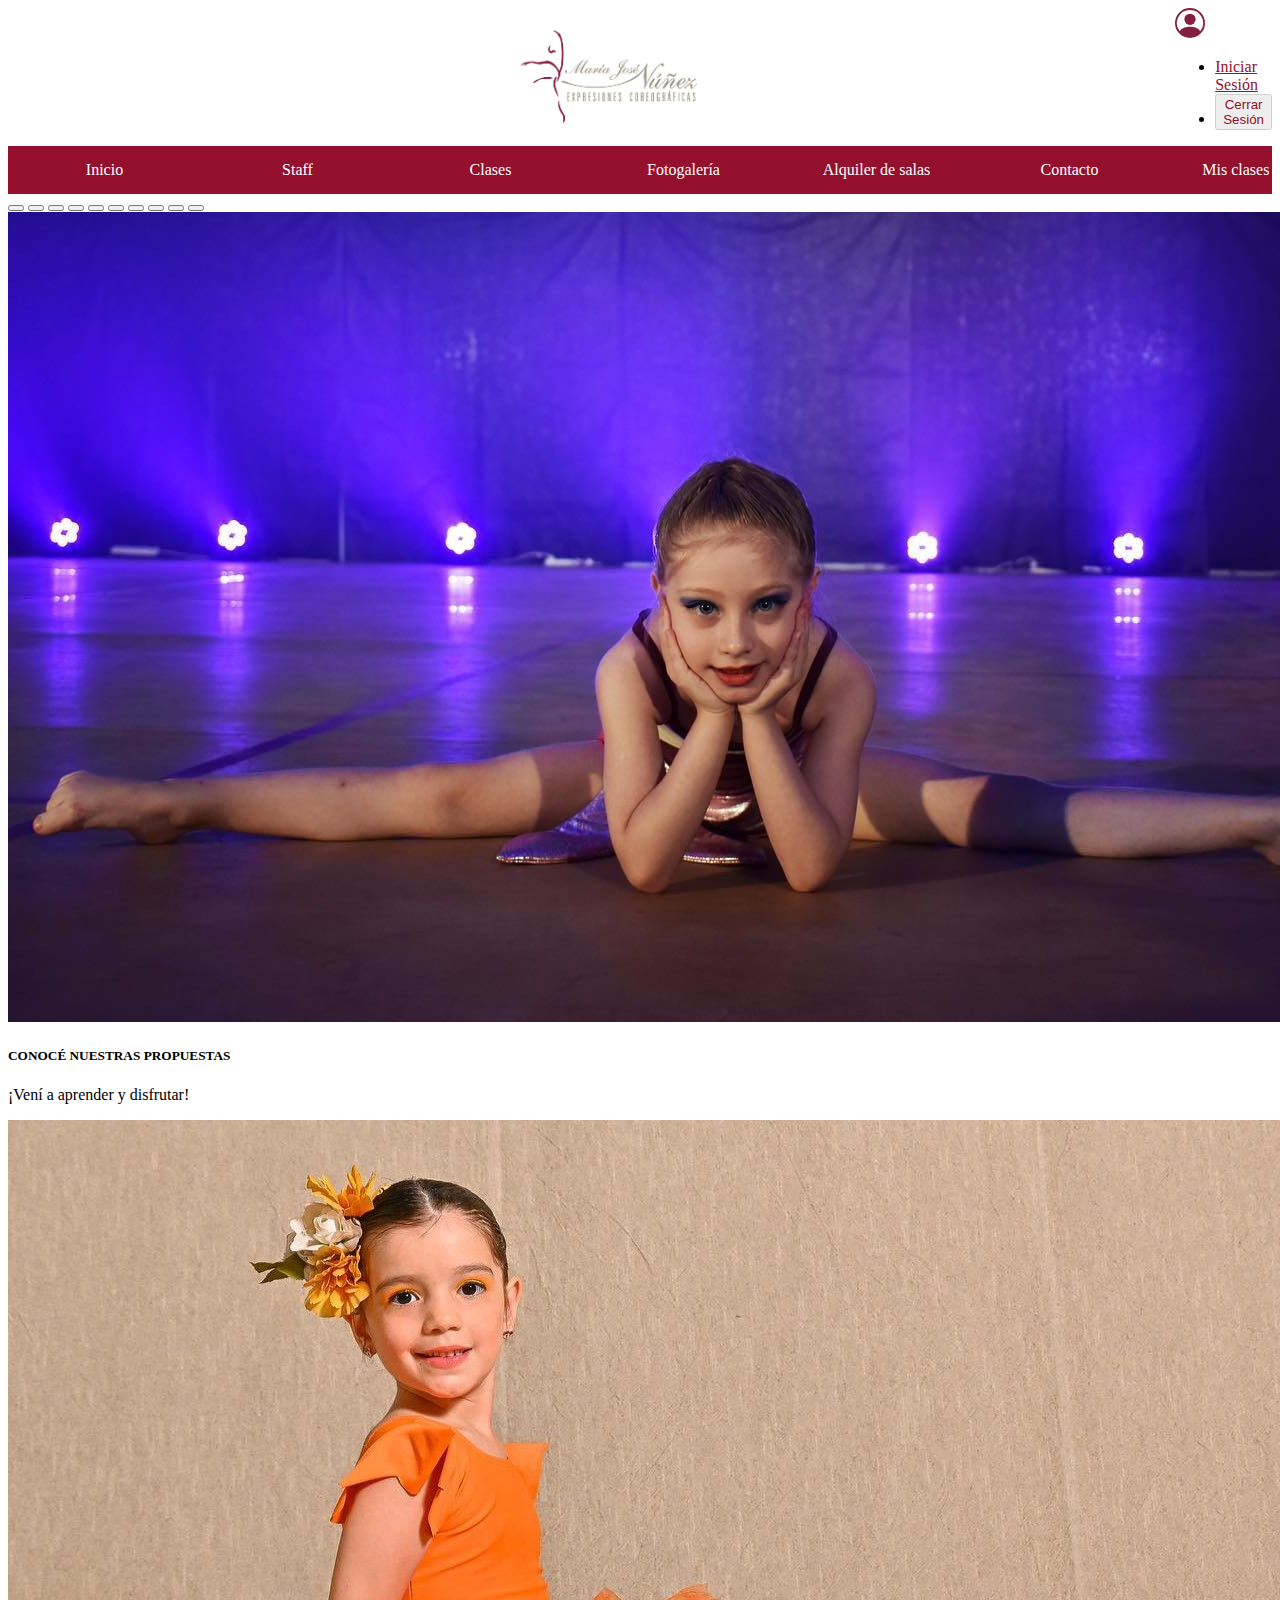
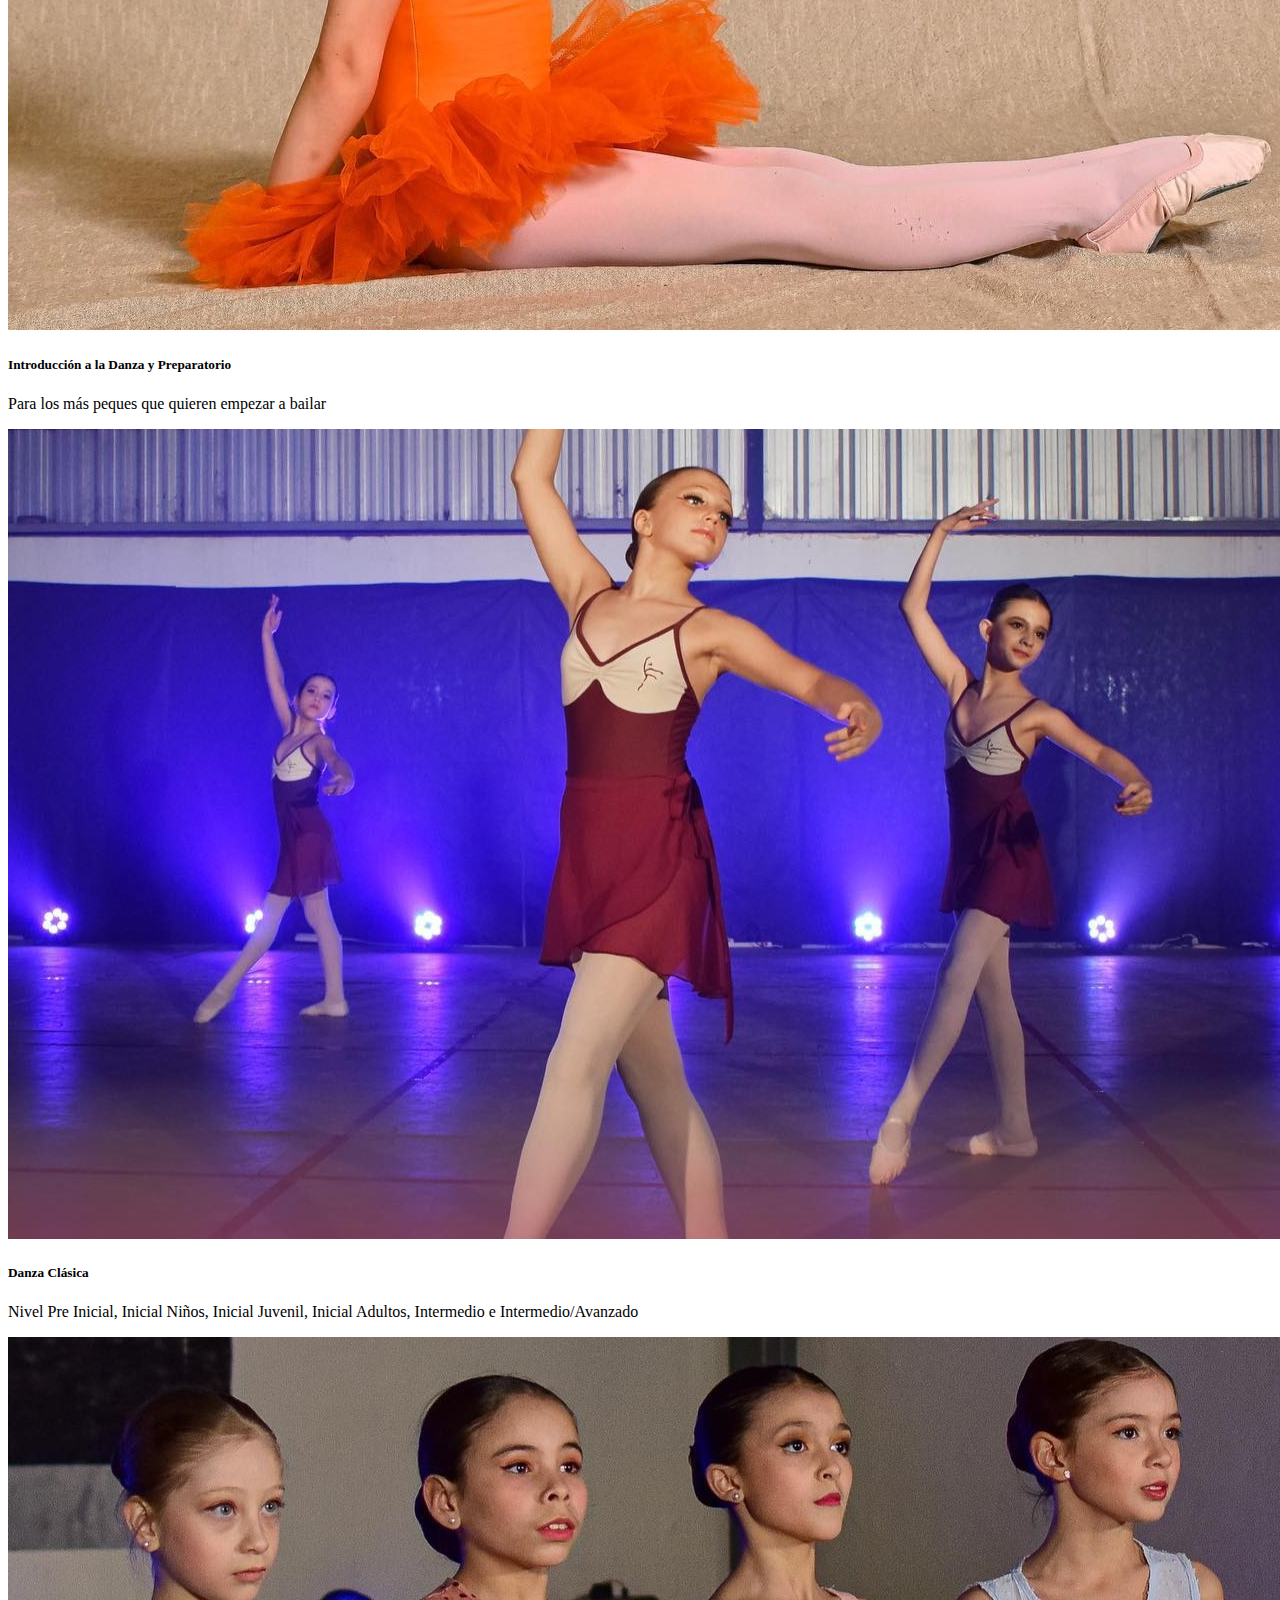
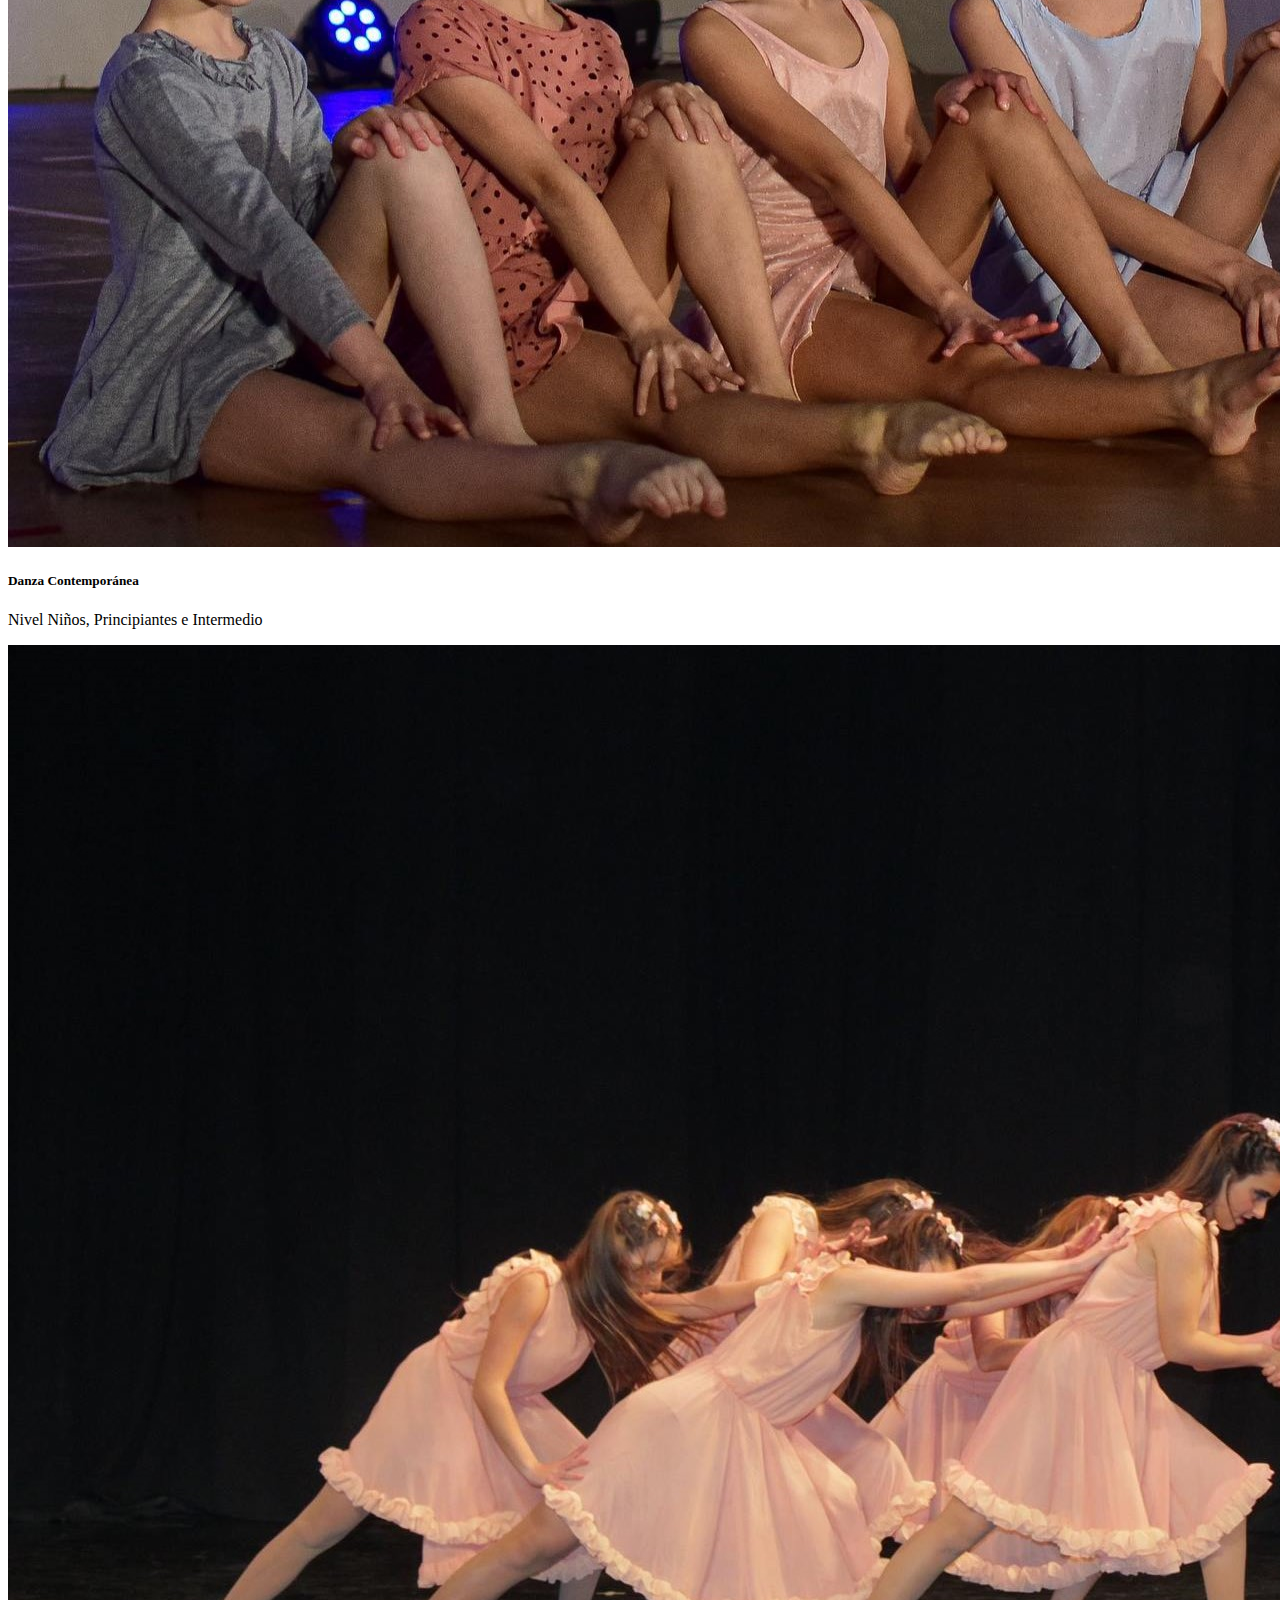
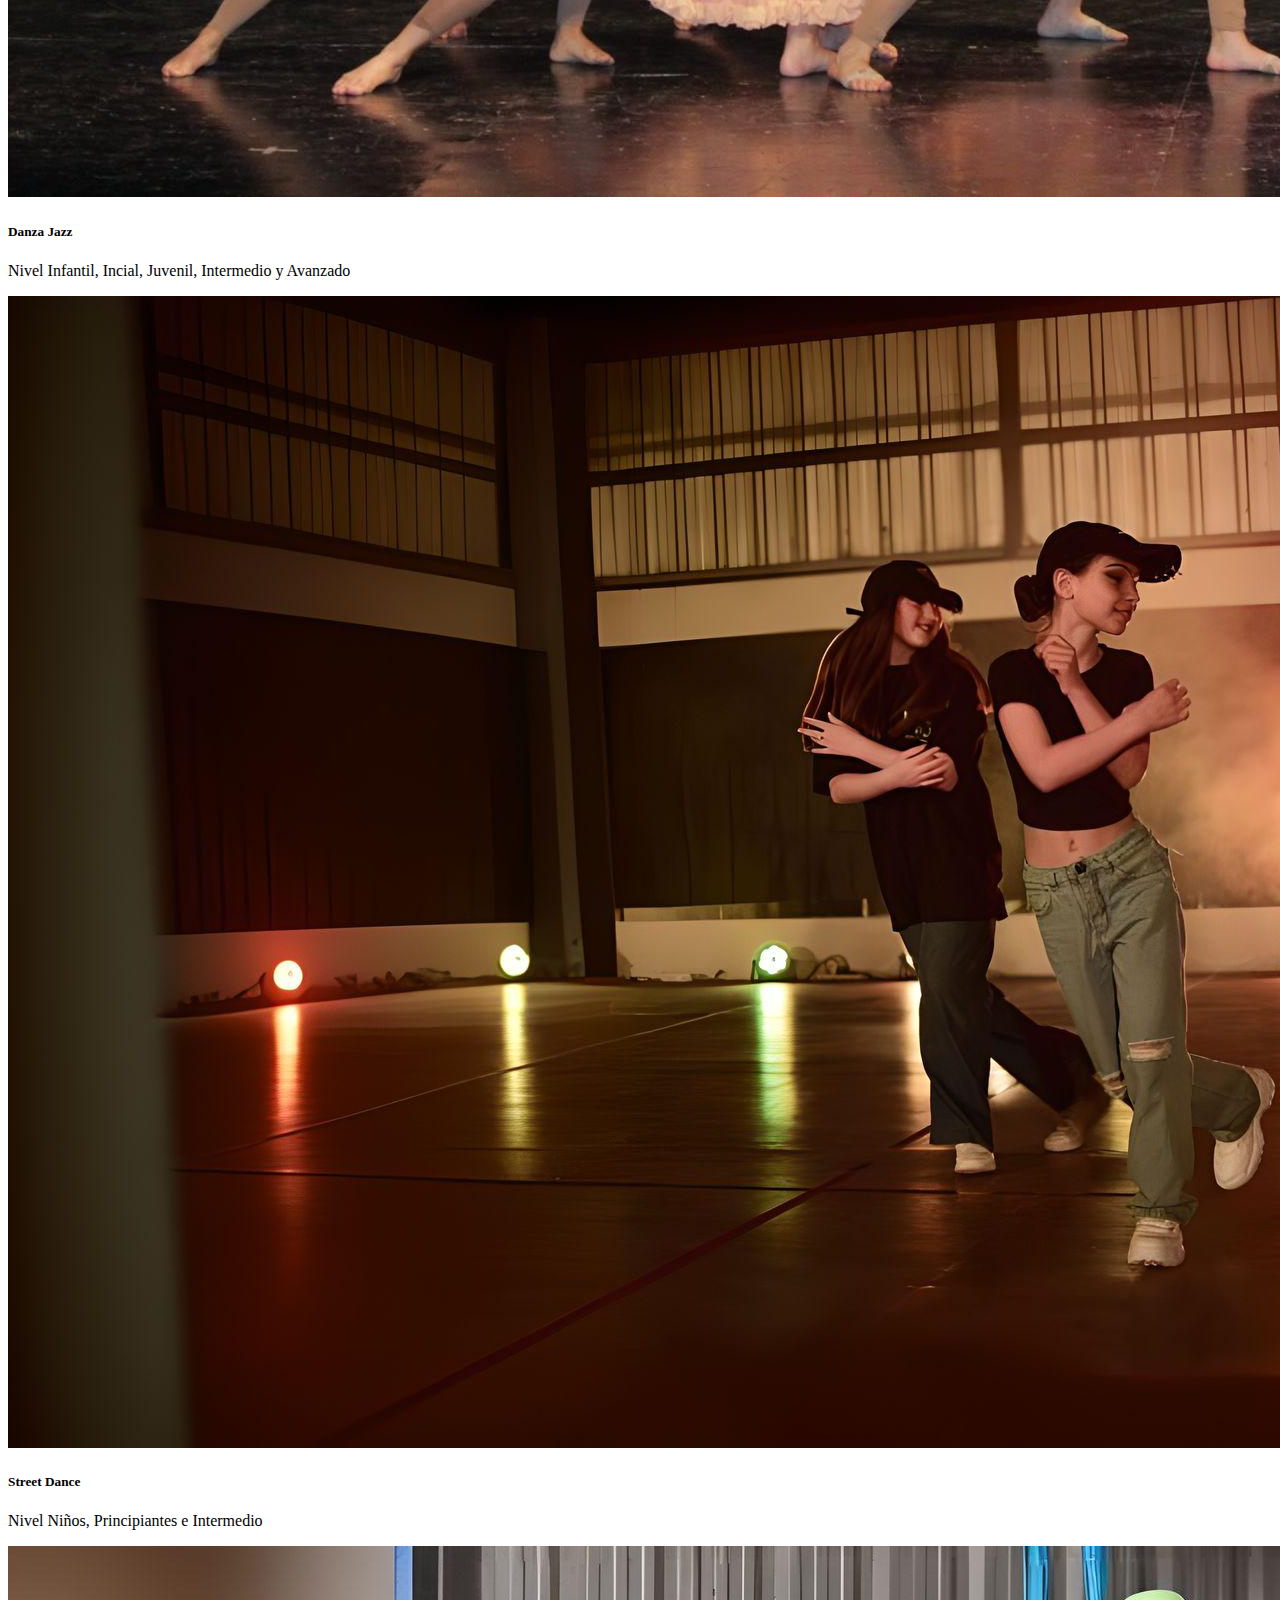
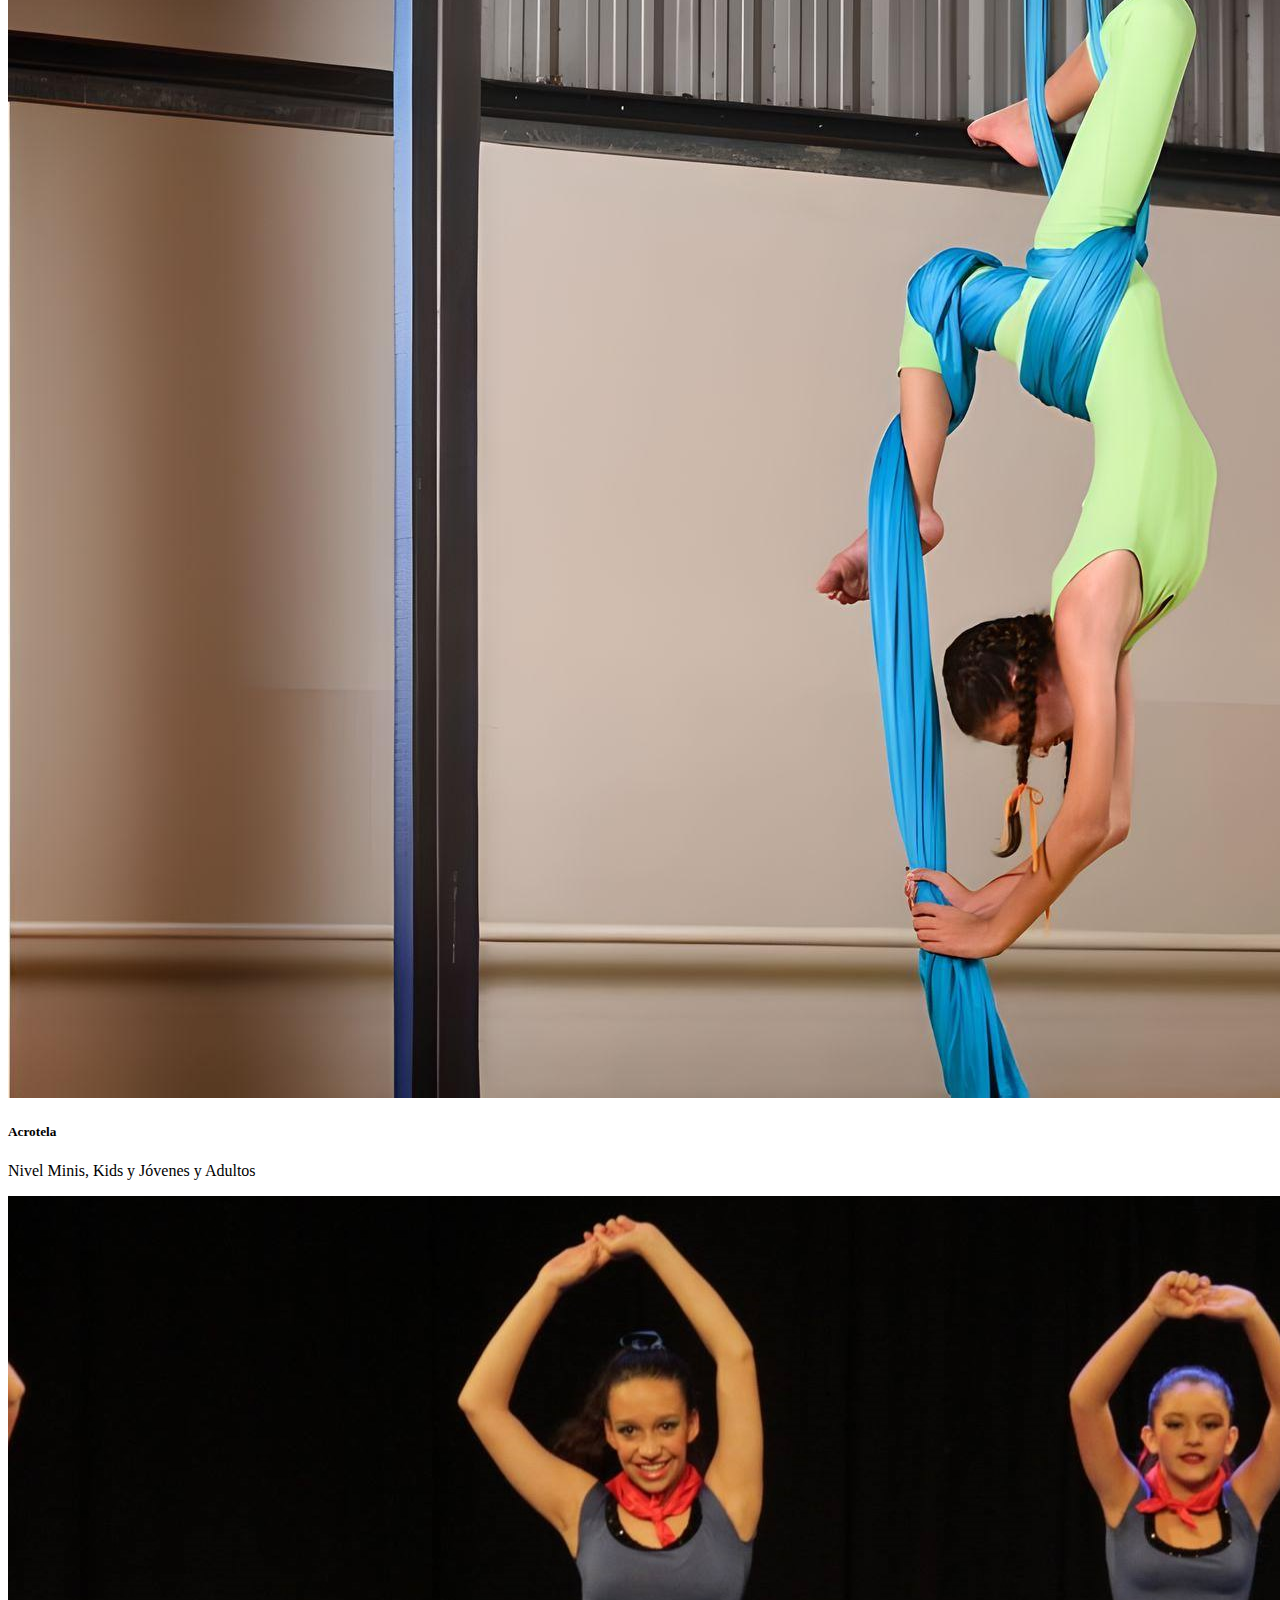
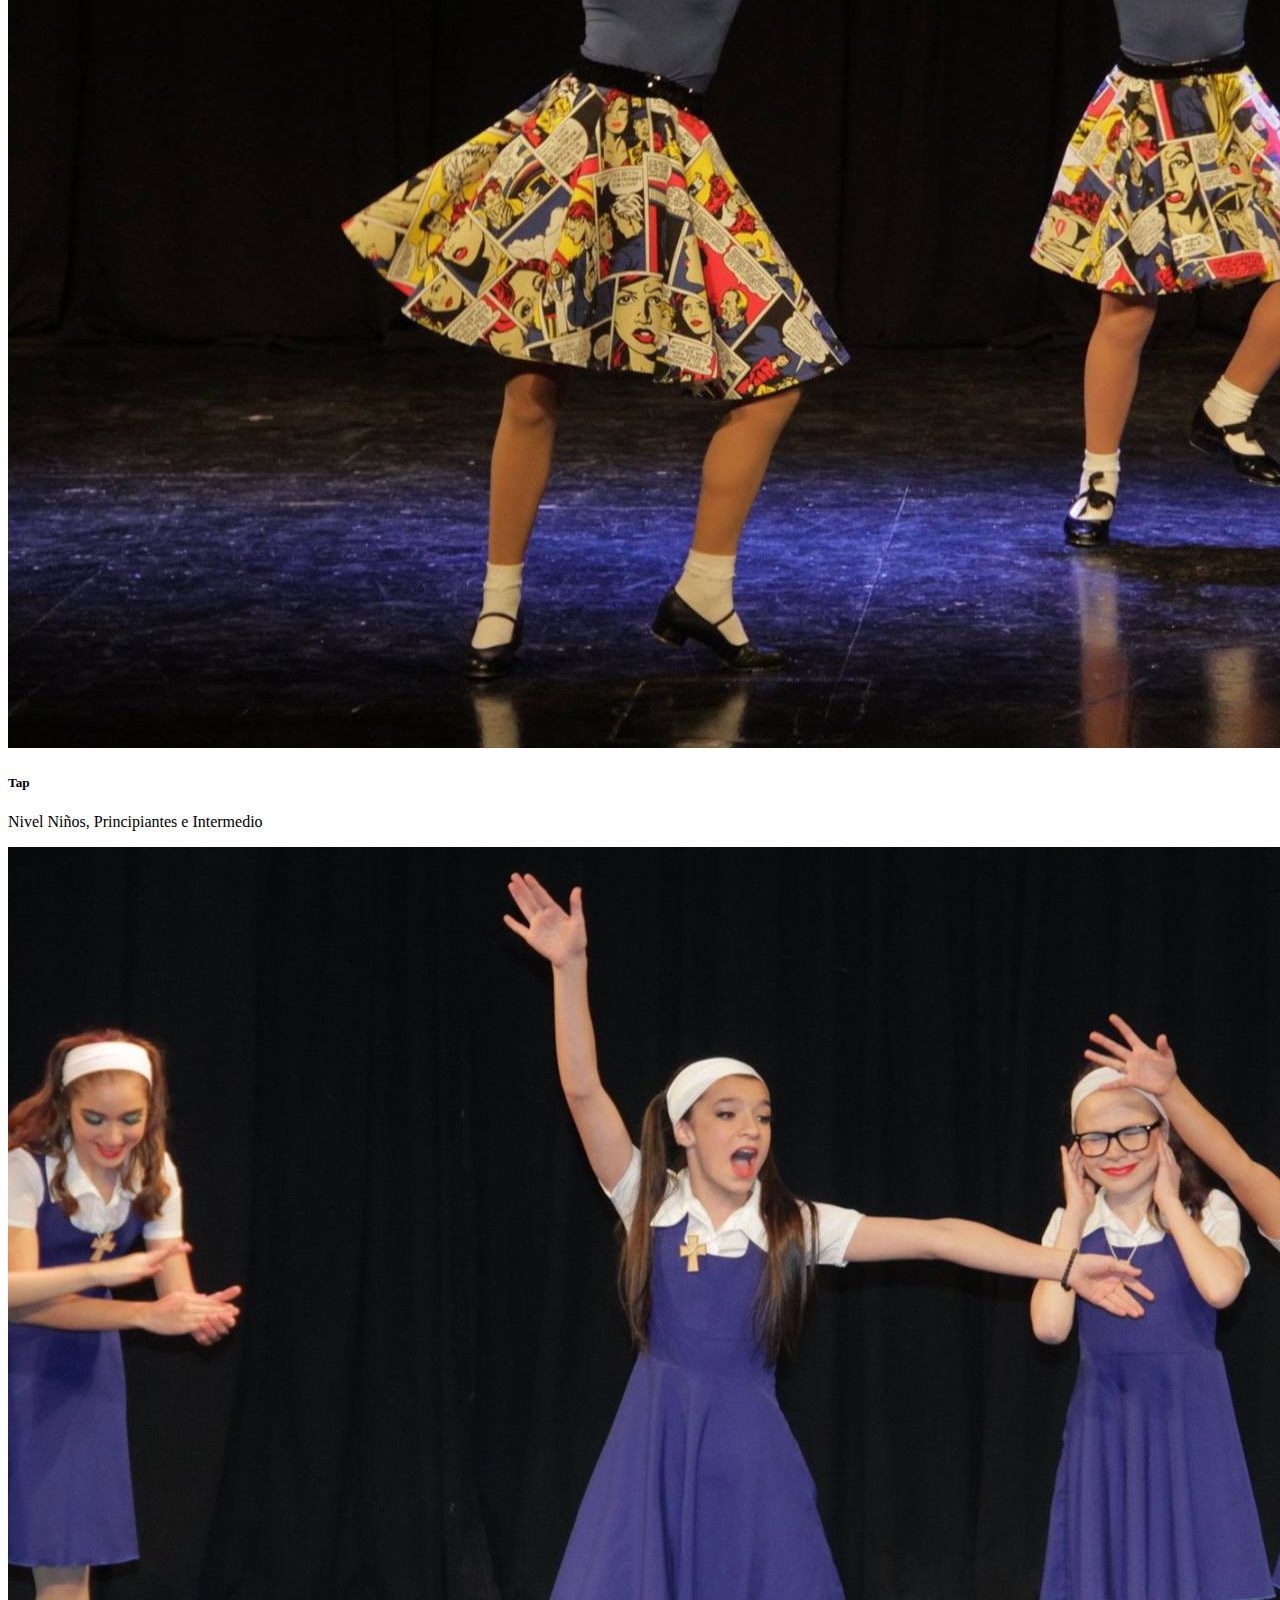
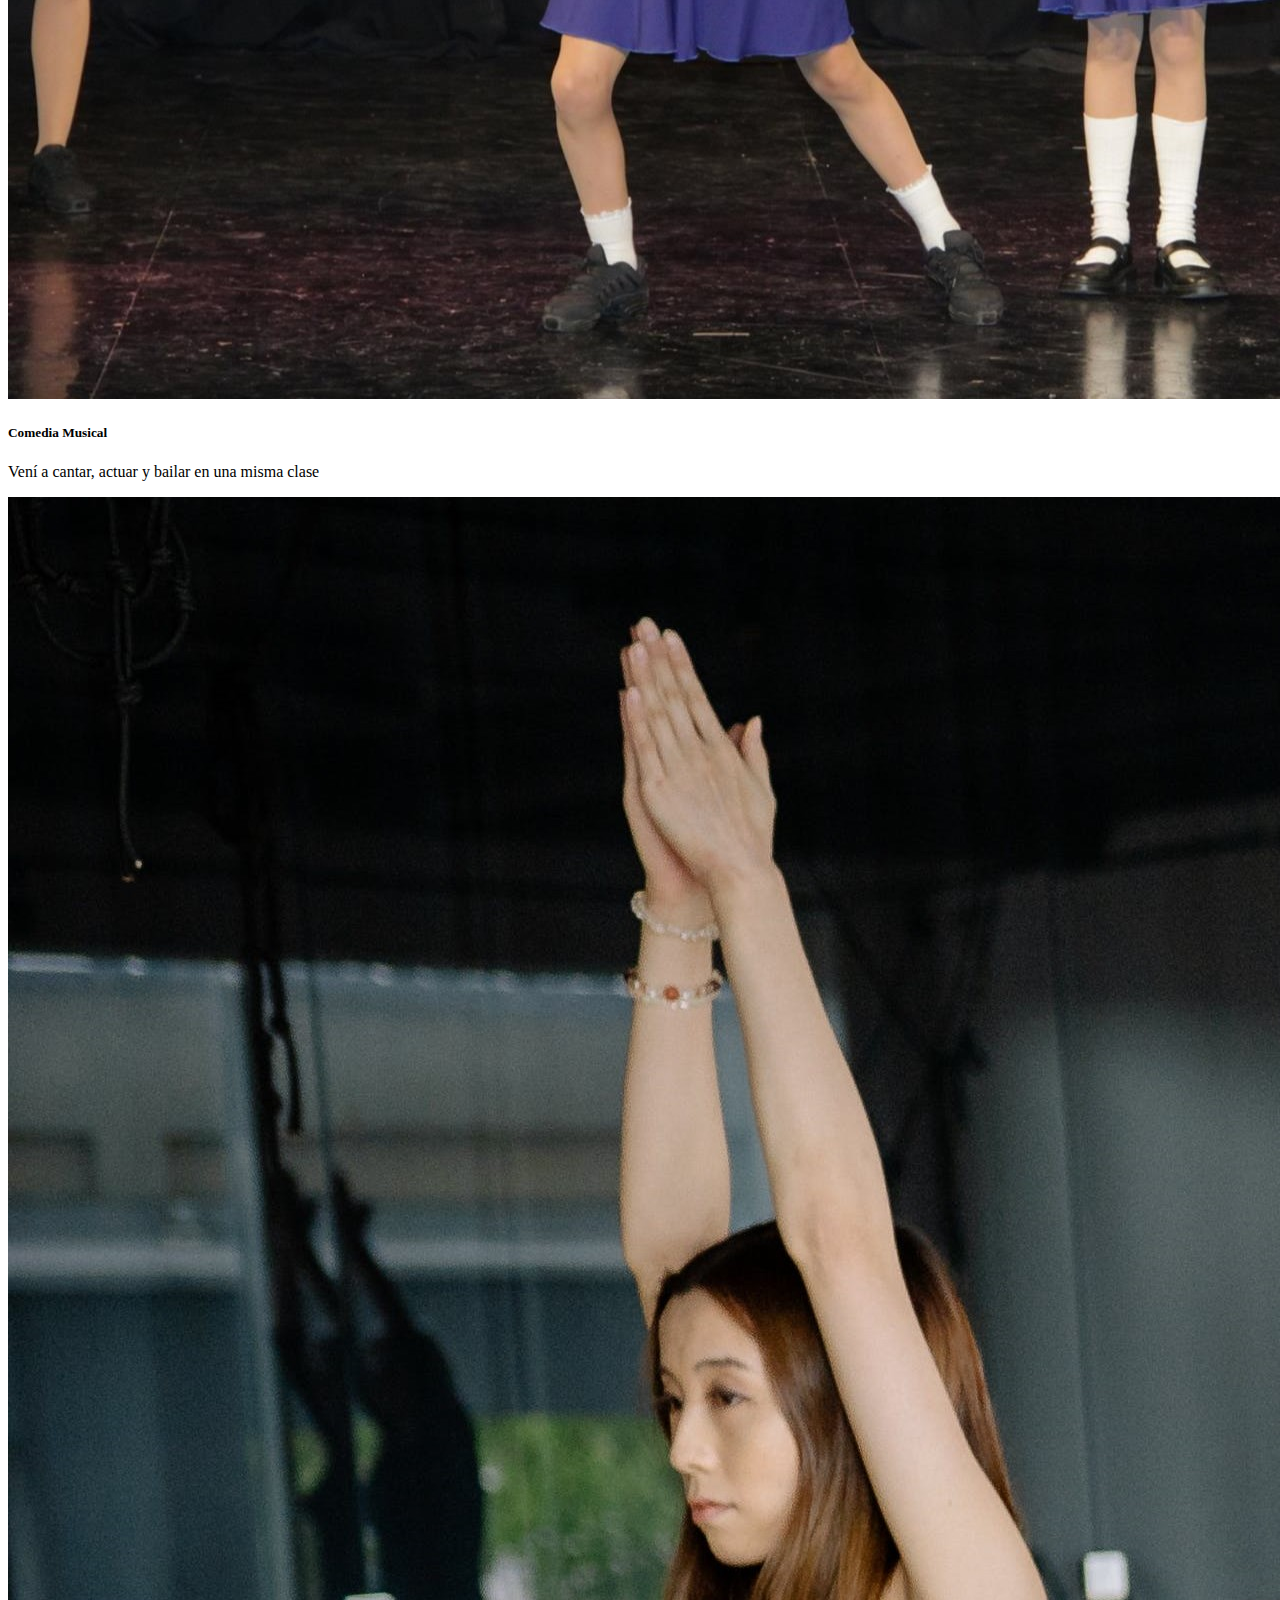
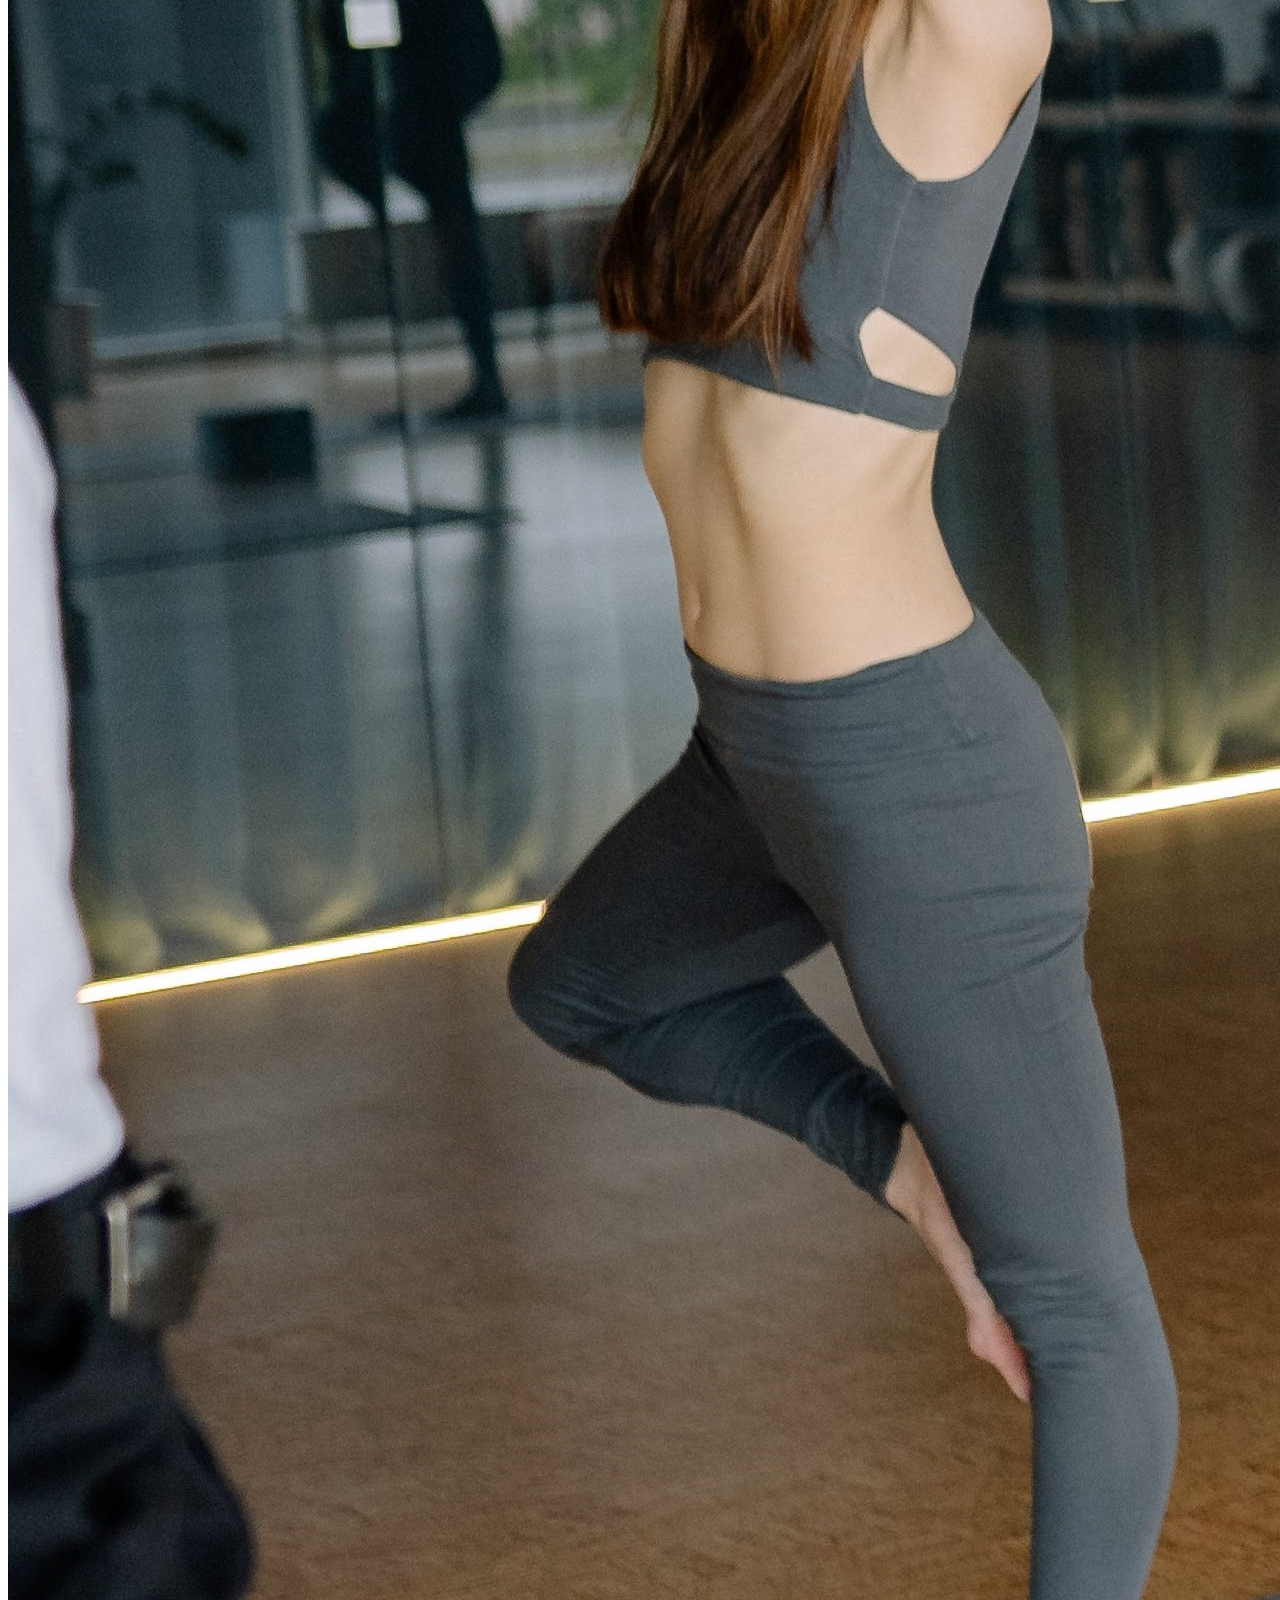
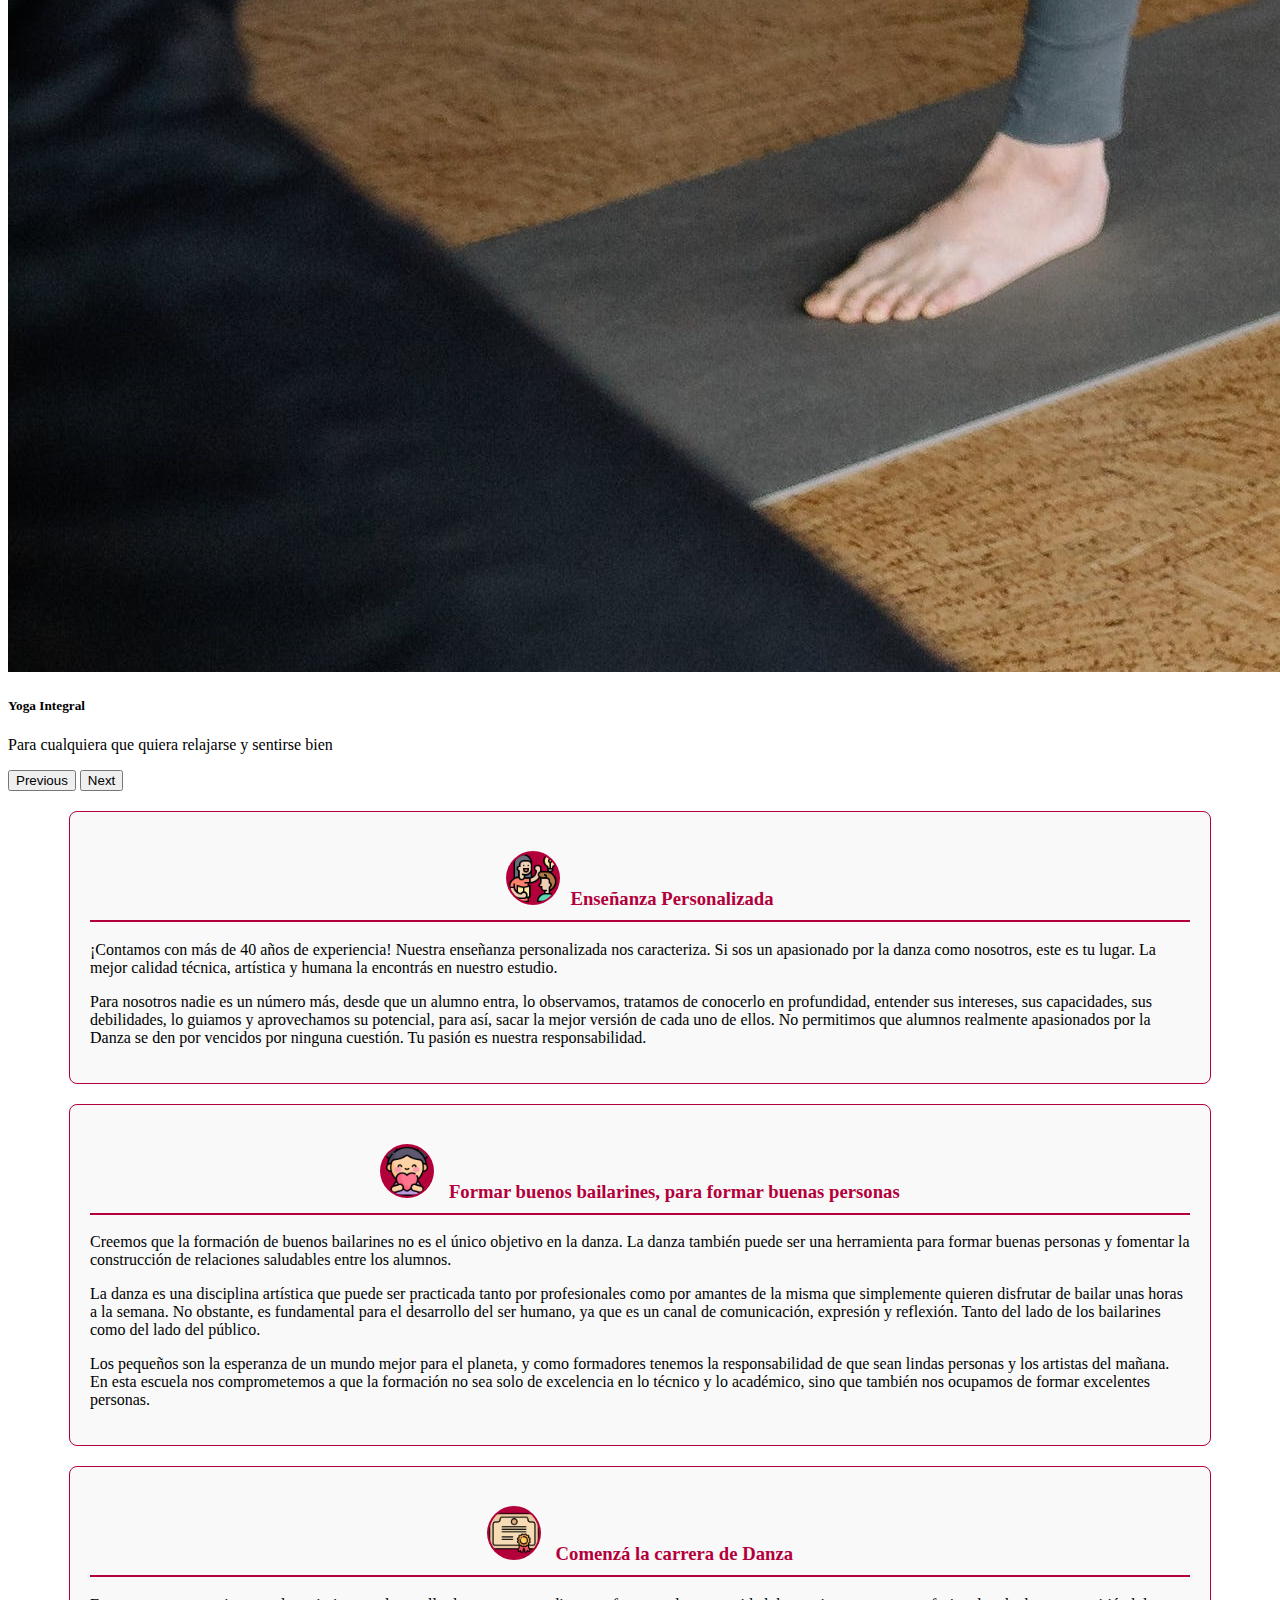
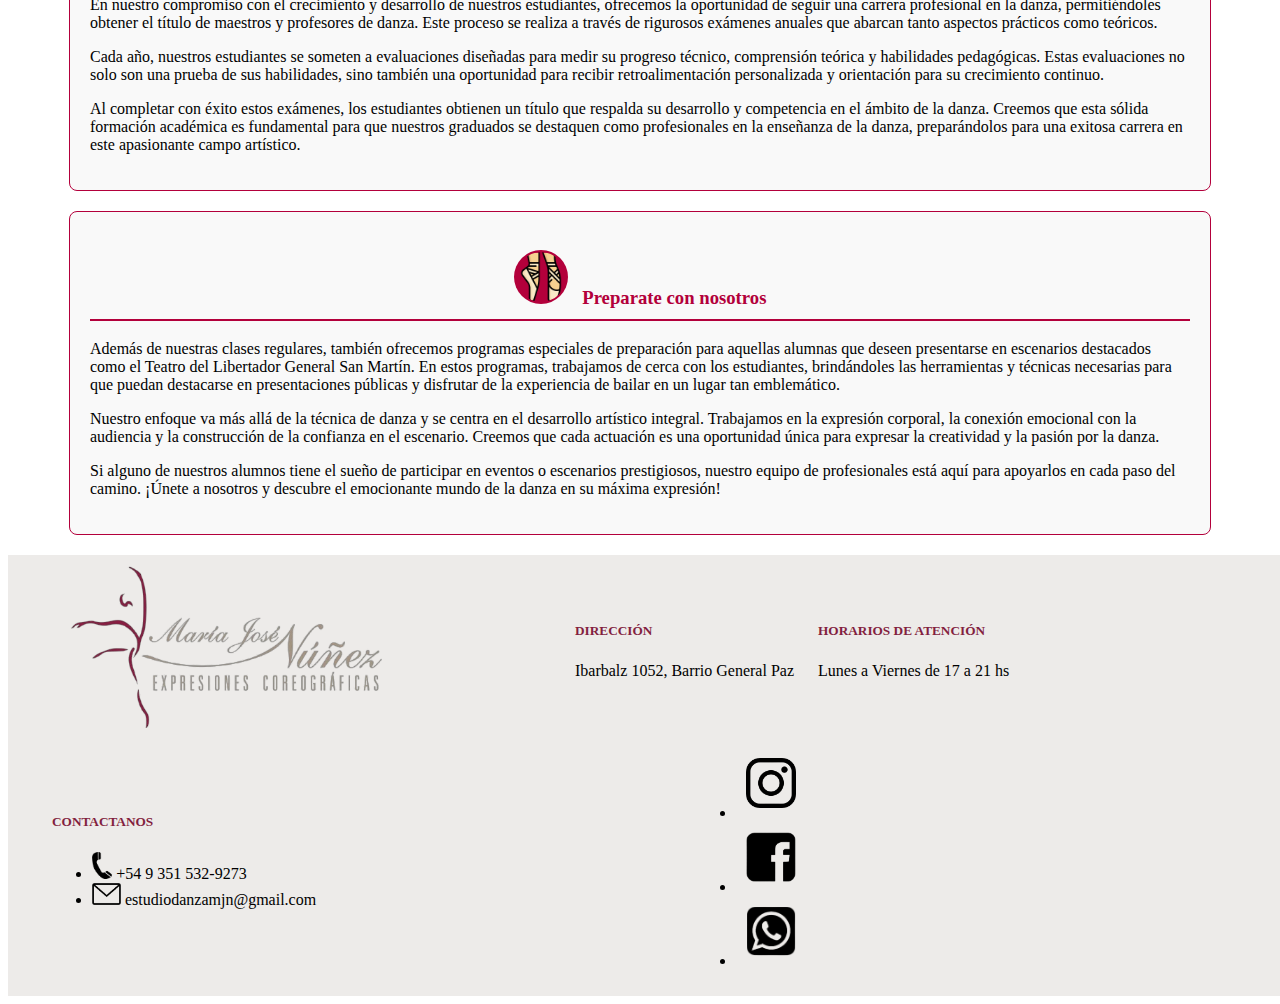
<file: index.html>
<!DOCTYPE html>
<html lang="en">

<head>
    <meta charset="UTF-8">
    <meta name="viewport" content="width=device-width, initial-scale=1.0">
    <link rel="shortcut icon" href="./assets/logos/logo-pestaña.png">
    <title>Inicio</title>

    <link href="https://cdn.jsdelivr.net/npm/bootstrap@5.3.2/dist/css/bootstrap.min.css" rel="stylesheet"
        integrity="sha384-T3c6CoIi6uLrA9TneNEoa7RxnatzjcDSCmG1MXxSR1GAsXEV/Dwwykc2MPK8M2HN" crossorigin="anonymous">

    <link rel="stylesheet" href="./css/index.css">
    <link rel="stylesheet" href="./css/pestañas.css">

</head>

<body>
    <header>
        <div class="navbar1">
            <a href="index.html" class="mx-auto"><img class="logo" src="./assets/logos/logo.png"
                    alt="Logo María José Núñez"></a>
            <div class="dropdown">
                <svg xmlns="http://www.w3.org/2000/svg" class="bi bi-person-circle usuario dropdown-toggle"
                    role="button" data-bs-toggle="dropdown" aria-expanded="false" viewBox="0 0 16 16">
                    <path d="M11 6a3 3 0 1 1-6 0 3 3 0 0 1 6 0" />
                    <path fill-rule="evenodd"
                        d="M0 8a8 8 0 1 1 16 0A8 8 0 0 1 0 8m8-7a7 7 0 0 0-5.468 11.37C3.242 11.226 4.805 10 8 10s4.757 1.225 5.468 2.37A7 7 0 0 0 8 1" />
                </svg>
                <ul class="dropdown-menu">
                    <li><a class="dropdown-item" href="./pages/login.html">Iniciar Sesión</a></li>
                    <li><button class="dropdown-item" id="cerrarSesionBtn" onclick="cerrarSesion()">Cerrar
                            Sesión</button></li>
                </ul>
            </div>
        </div>

        <nav class="navbar-expand-lg">
            <a href="index.html">Inicio</a>
            <a href="./pages/staff.html">Staff</a>
            <a href="./pages/clases.html">Clases</a>
            <a href="./pages/fotogalería.html">Fotogalería</a>
            <a href="./pages/alquiler-salas.html">Alquiler de salas</a>
            <a href="./pages/contacto.html">Contacto</a>
            <a href="#" id="misClasesYPagosLink">Mis clases y pagos</a>
        </nav>

    </header>


    <div id="carouselExampleAutoplaying" class="carousel slide container" data-bs-ride="carousel">
        <div class="carousel-indicators">
            <button type="button" data-bs-target="#carouselExampleAutoplaying" data-bs-slide-to="0" class="active"
                aria-current="true" aria-label="Slide 1"></button>
            <button type="button" data-bs-target="#carouselExampleAutoplaying" data-bs-slide-to="1"
                aria-label="Slide 2"></button>
            <button type="button" data-bs-target="#carouselExampleAutoplaying" data-bs-slide-to="2"
                aria-label="Slide 3"></button>
            <button type="button" data-bs-target="#carouselExampleAutoplaying" data-bs-slide-to="3"
                aria-label="Slide 4"></button>
            <button type="button" data-bs-target="#carouselExampleAutoplaying" data-bs-slide-to="4"
                aria-label="Slide 5"></button>
            <button type="button" data-bs-target="#carouselExampleAutoplaying" data-bs-slide-to="5"
                aria-label="Slide 6"></button>
            <button type="button" data-bs-target="#carouselExampleAutoplaying" data-bs-slide-to="6"
                aria-label="Slide 7"></button>
            <button type="button" data-bs-target="#carouselExampleAutoplaying" data-bs-slide-to="7"
                aria-label="Slide 8"></button>
            <button type="button" data-bs-target="#carouselExampleAutoplaying" data-bs-slide-to="8"
                aria-label="Slide 9"></button>
            <button type="button" data-bs-target="#carouselExampleAutoplaying" data-bs-slide-to="9"
                aria-label="Slide 10"></button>
        </div>

        <div class="carousel-inner">
            <div class="carousel-item active text-center">
                <img src="./assets/carrusel/inicio.jpg" class="d-block w-100" alt="...">
                <div class="carousel-caption d-none d-md-block">
                    <h5>CONOCÉ NUESTRAS PROPUESTAS</h5>
                    <p>¡Vení a aprender y disfrutar!</p>
                </div>
            </div>
            <div class="carousel-item text-center">
                <img src="./assets/carrusel/introduccion.jpg" class="d-block w-100" alt="...">
                <div class="carousel-caption d-none d-md-block">
                    <h5>Introducción a la Danza y Preparatorio</h5>
                    <p>Para los más peques que quieren empezar a bailar</p>
                </div>
            </div>
            <div class="carousel-item text-center">
                <img src="./assets/carrusel/clasico.jpg" class="d-block w-100" alt="...">
                <div class="carousel-caption d-none d-md-block">
                    <h5>Danza Clásica</h5>
                    <p>Nivel Pre Inicial, Inicial Niños, Inicial Juvenil, Inicial Adultos, Intermedio e
                        Intermedio/Avanzado</p>
                </div>
            </div>
            <div class="carousel-item text-center">
                <img src="./assets/carrusel/conte.jpg" class="d-block w-100" alt="...">
                <div class="carousel-caption d-none d-md-block">
                    <h5>Danza Contemporánea</h5>
                    <p>Nivel Niños, Principiantes e Intermedio</p>
                </div>
            </div>
            <div class="carousel-item text-center">
                <img src="./assets/carrusel/jazz.jpg" class="d-block w-100" alt="...">
                <div class="carousel-caption d-none d-md-block">
                    <h5>Danza Jazz</h5>
                    <p>Nivel Infantil, Incial, Juvenil, Intermedio y Avanzado</p>
                </div>
            </div>
            <div class="carousel-item text-center">
                <img src="./assets/carrusel/street.jpg" class="d-block w-100" alt="...">
                <div class="carousel-caption d-none d-md-block">
                    <h5>Street Dance</h5>
                    <p>Nivel Niños, Principiantes e Intermedio</p>
                </div>
            </div>
            <div class="carousel-item text-center">
                <img src="./assets/carrusel/tela.jpg" class="d-block w-100" alt="...">
                <div class="carousel-caption d-none d-md-block">
                    <h5>Acrotela</h5>
                    <p>Nivel Minis, Kids y Jóvenes y Adultos</p>
                </div>
            </div>
            <div class="carousel-item text-center">
                <img src="./assets/carrusel/tap.jpg" class="d-block w-100" alt="...">
                <div class="carousel-caption d-none d-md-block">
                    <h5>Tap</h5>
                    <p>Nivel Niños, Principiantes e Intermedio</p>
                </div>
            </div>
            <div class="carousel-item text-center">
                <img src="./assets/carrusel/comedia.jpg" class="d-block w-100" alt="...">
                <div class="carousel-caption d-none d-md-block">
                    <h5>Comedia Musical</h5>
                    <p>Vení a cantar, actuar y bailar en una misma clase</p>
                </div>
            </div>
            <div class="carousel-item text-center">
                <img src="./assets/carrusel/yoga.jpg" class="d-block w-100" alt="...">
                <div class="carousel-caption d-none d-md-block">
                    <h5>Yoga Integral</h5>
                    <p>Para cualquiera que quiera relajarse y sentirse bien</p>
                </div>
            </div>
        </div>
        <button class="carousel-control-prev" type="button" data-bs-target="#carouselExampleAutoplaying"
            data-bs-slide="prev">
            <span class="carousel-control-prev-icon" aria-hidden="true"></span>
            <span class="visually-hidden">Previous</span>
        </button>
        <button class="carousel-control-next" type="button" data-bs-target="#carouselExampleAutoplaying"
            data-bs-slide="next">
            <span class="carousel-control-next-icon" aria-hidden="true"></span>
            <span class="visually-hidden">Next</span>
        </button>
    </div>

    <div class="container">
        <section>
            <h3><img class="icon" src="./assets/iconos/enseñanza.png" alt="">Enseñanza Personalizada</h3>
            <p>¡Contamos con más de 40 años de experiencia! Nuestra enseñanza personalizada nos caracteriza.
                Si sos un apasionado por la danza como nosotros, este es tu lugar.
                La mejor calidad técnica, artística y humana la encontrás en nuestro estudio.</p>
            <p>Para nosotros nadie es un número más, desde que un alumno entra, lo observamos, tratamos de conocerlo en
                profundidad, entender sus intereses, sus capacidades, sus debilidades, lo guiamos y aprovechamos su
                potencial, para así, sacar la mejor versión de cada uno de ellos.
                No permitimos que alumnos realmente apasionados por la Danza se den por vencidos por ninguna
                cuestión. Tu pasión es nuestra responsabilidad.</p>
        </section>

        <section>
            <h3><img class="icon" src="./assets/iconos/amor.png" alt=""> Formar buenos bailarines, para formar buenas
                personas</h3>
            <p>Creemos que la formación de buenos bailarines no es el único objetivo en la danza. La danza también puede
                ser una herramienta para formar buenas personas y fomentar la construcción de relaciones saludables
                entre los alumnos. </p>
            <p>La danza es una disciplina artística que puede ser practicada tanto por profesionales como por amantes de
                la misma que simplemente quieren disfrutar de bailar unas horas a la semana. No obstante, es fundamental
                para el desarrollo del ser humano, ya que es un canal de comunicación,
                expresión y reflexión. Tanto del lado de los bailarines como del lado del público.</p>
            <p>Los pequeños son la esperanza de un mundo mejor para el planeta, y como formadores tenemos la
                responsabilidad de que sean lindas personas y los artistas del mañana. En esta escuela nos comprometemos
                a que la formación no sea solo de excelencia en lo técnico y lo
                académico, sino que también nos ocupamos de formar excelentes personas.</p>
        </section>

        <section>
            <h3><img class="icon" src="./assets/iconos/diploma.png" alt=""> Comenzá la carrera de Danza</h3>
            <p>En nuestro compromiso con el crecimiento y desarrollo de nuestros estudiantes, ofrecemos la oportunidad
                de seguir una carrera profesional en la danza, permitiéndoles obtener el título de maestros y profesores
                de danza. Este proceso se realiza a través de rigurosos exámenes anuales que abarcan tanto aspectos
                prácticos como teóricos.</p>

            <p>Cada año, nuestros estudiantes se someten a evaluaciones diseñadas para medir su progreso técnico,
                comprensión teórica y habilidades pedagógicas. Estas evaluaciones no solo son una prueba de sus
                habilidades, sino también una oportunidad para recibir retroalimentación personalizada y orientación
                para su crecimiento continuo.</p>

            <p>Al completar con éxito estos exámenes, los estudiantes obtienen un título que respalda su desarrollo y
                competencia en el ámbito de la danza. Creemos que esta sólida formación académica es fundamental para
                que nuestros graduados se destaquen como profesionales en la enseñanza de la danza, preparándolos para
                una exitosa carrera en este apasionante campo artístico.</p>
        </section>

        <section>
            <h3><img class="icon" src="./assets/iconos/ballet.png" alt=""> Preparate con nosotros</h3>
            <p>Además de nuestras clases regulares, también ofrecemos programas especiales de preparación para aquellas
                alumnas que deseen presentarse en escenarios destacados como el Teatro del Libertador General San
                Martín. En estos programas, trabajamos de cerca con los estudiantes, brindándoles las herramientas y
                técnicas necesarias para que puedan destacarse en presentaciones públicas y disfrutar de la experiencia
                de bailar en un lugar tan emblemático.</p>
            <p>Nuestro enfoque va más allá de la técnica de danza y se centra en el desarrollo artístico integral.
                Trabajamos en la expresión corporal, la conexión emocional con la audiencia y la construcción de la
                confianza en el escenario. Creemos que cada actuación es una oportunidad única para expresar la
                creatividad y la pasión por la danza.</p>
            <p>Si alguno de nuestros alumnos tiene el sueño de participar en eventos o escenarios prestigiosos, nuestro
                equipo de profesionales está aquí para apoyarlos en cada paso del camino. ¡Únete a nosotros y descubre
                el emocionante mundo de la danza en su máxima expresión!</p>
        </section>
    </div>

    <footer class="row-cols-1 row-cols-sm-2 row-cols-md-5 border-top">
        <div class="col">
            <a href="./index.html" class="d-flex align-items-center link-body-emphasis">
                <img src="./assets/logos/logo-sin-fondo.png" alt="Logo María José Núñez" width="70%">
            </a>

        </div>

        <div class="col mt-3 mb-3">
            <h5>DIRECCIÓN</h5>
            <p class="nav flex-column">
                Ibarbalz 1052, Barrio General Paz
            </p>
        </div>

        <div class="col mt-3 mb-3">
            <h5>HORARIOS DE ATENCIÓN</h5>
            <p class="nav flex-column">
                Lunes a Viernes de 17 a 21 hs
            </p>
        </div>

        <div class="col mt-3 mb-3">
            <h5>CONTACTANOS</h5>
            <ul class="nav flex-column">
                <li class="nav-item">
                    <a class="contacto nav-link p-0 text-body-secondary" href="tel: 3515329273">
                        <img src="./assets/iconos/tel.png" alt="" style="width: 3.5%"> +54 9 351 532-9273</a>
                </li>
                <li class="nav-item">
                    <a class="contacto nav-link p-0 text-body-secondary" href="mailto: estudiodanzamjn@gmail.com">
                        <img src="./assets/iconos/mail.png" alt="" style="width: 5%">
                        estudiodanzamjn@gmail.com</a>
                </li>
            </ul>
        </div>

        <div class="col mt-3 mb-3">
            <ul class="nav flex-row">
                <li class="nav-item"><a target="_blank" href="https://www.instagram.com/estudiodanzamjn"
                        title="Instagram" class="nav-link p-0 text-body-secondary">
                        <img class="red-social" src="./assets/iconos/ig.png" alt=""></a>
                </li>
                <li class="nav-item"><a target="_blank" href="https://www.facebook.com/estudiodanzamjn" title="Facebook"
                        class="nav-link p-0 text-body-secondary">
                        <img class="red-social" src="./assets/iconos/fb.png" alt=""></a>
                </li>
                <li class="nav-item"><a target="_blank" href="https://api.whatsapp.com/send/?phone=5493515329273"
                        title="Whatsapp" class="nav-link p-0 text-body-secondary">
                        <img class="red-social" src="./assets/iconos/ws.png" alt=""></a>
                </li>

            </ul>
        </div>
    </footer>

    <script src="https://cdn.jsdelivr.net/npm/bootstrap@5.3.2/dist/js/bootstrap.bundle.min.js"
        integrity="sha384-C6RzsynM9kWDrMNeT87bh95OGNyZPhcTNXj1NW7RuBCsyN/o0jlpcV8Qyq46cDfL"
        crossorigin="anonymous"></script>
    <script src="./js/alumno.js"></script>
    <script src="./js/logout.js"></script>
</body>

</html>
</file>
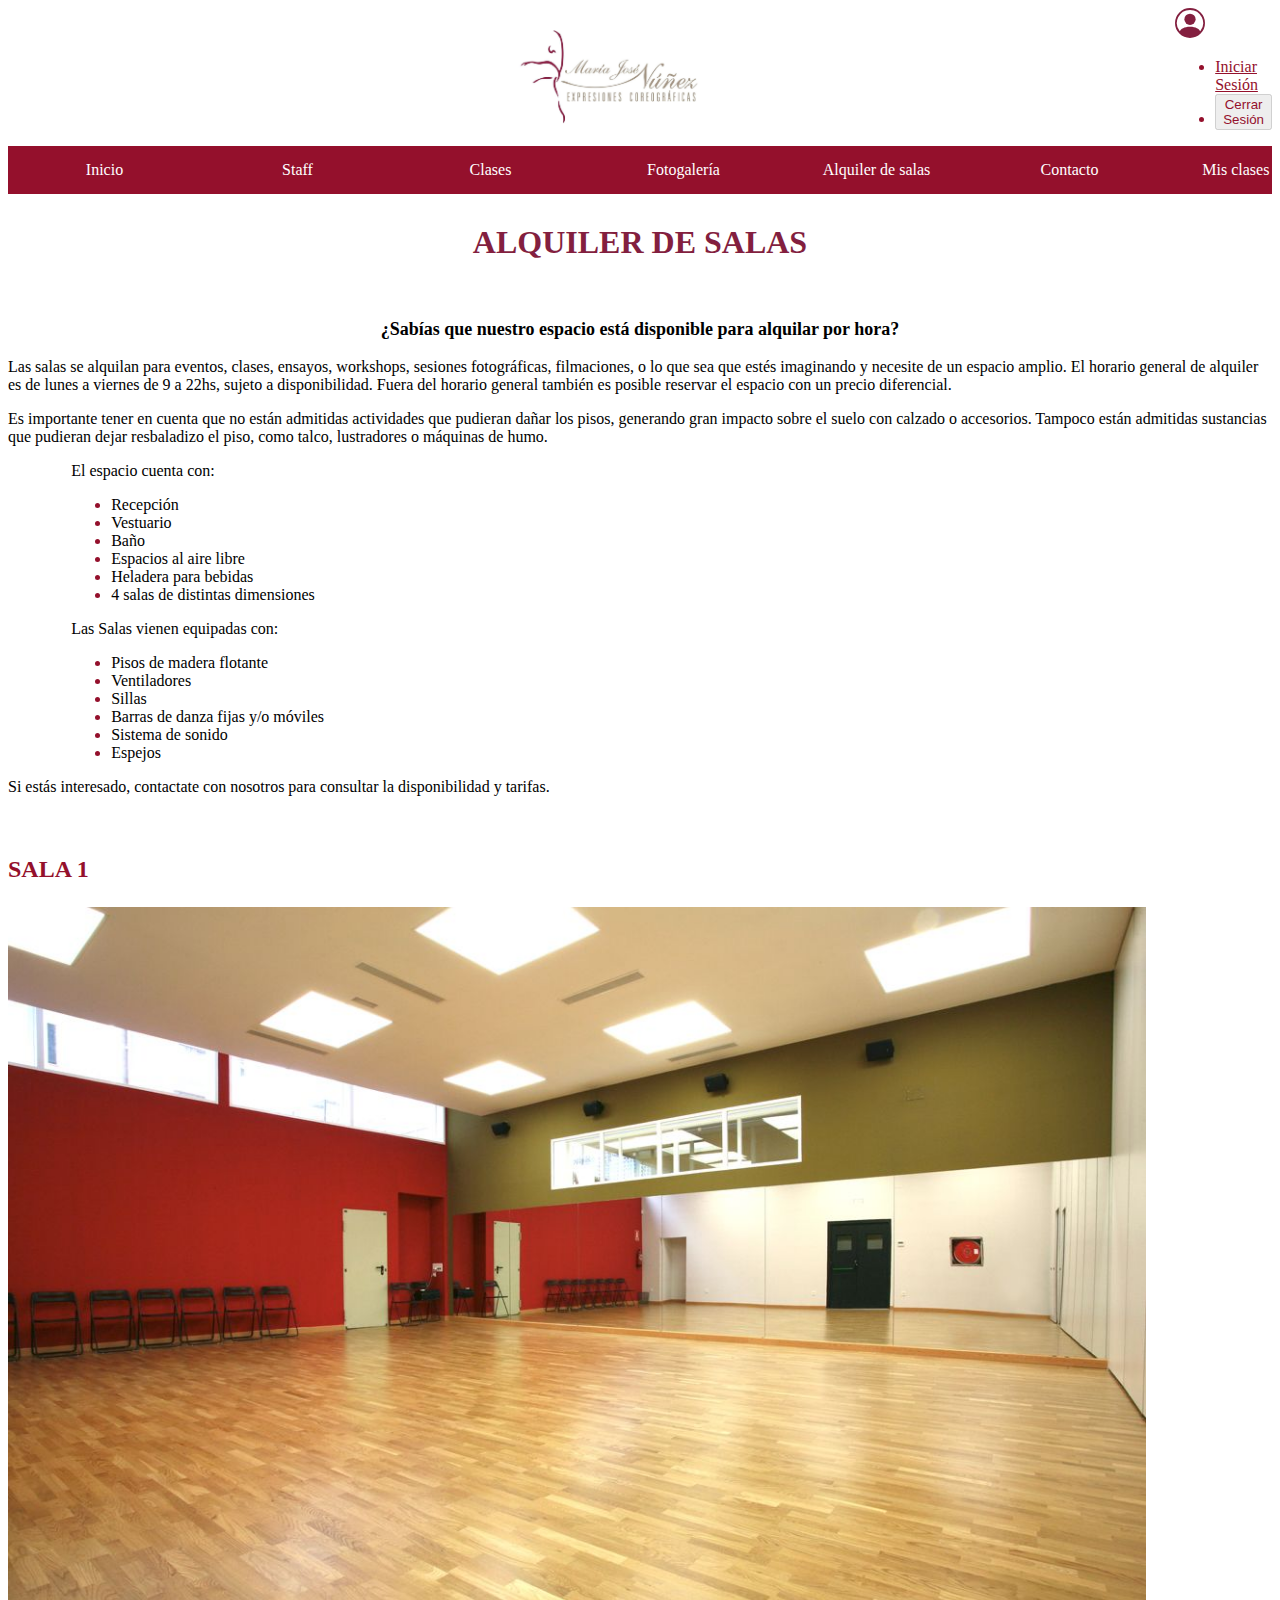
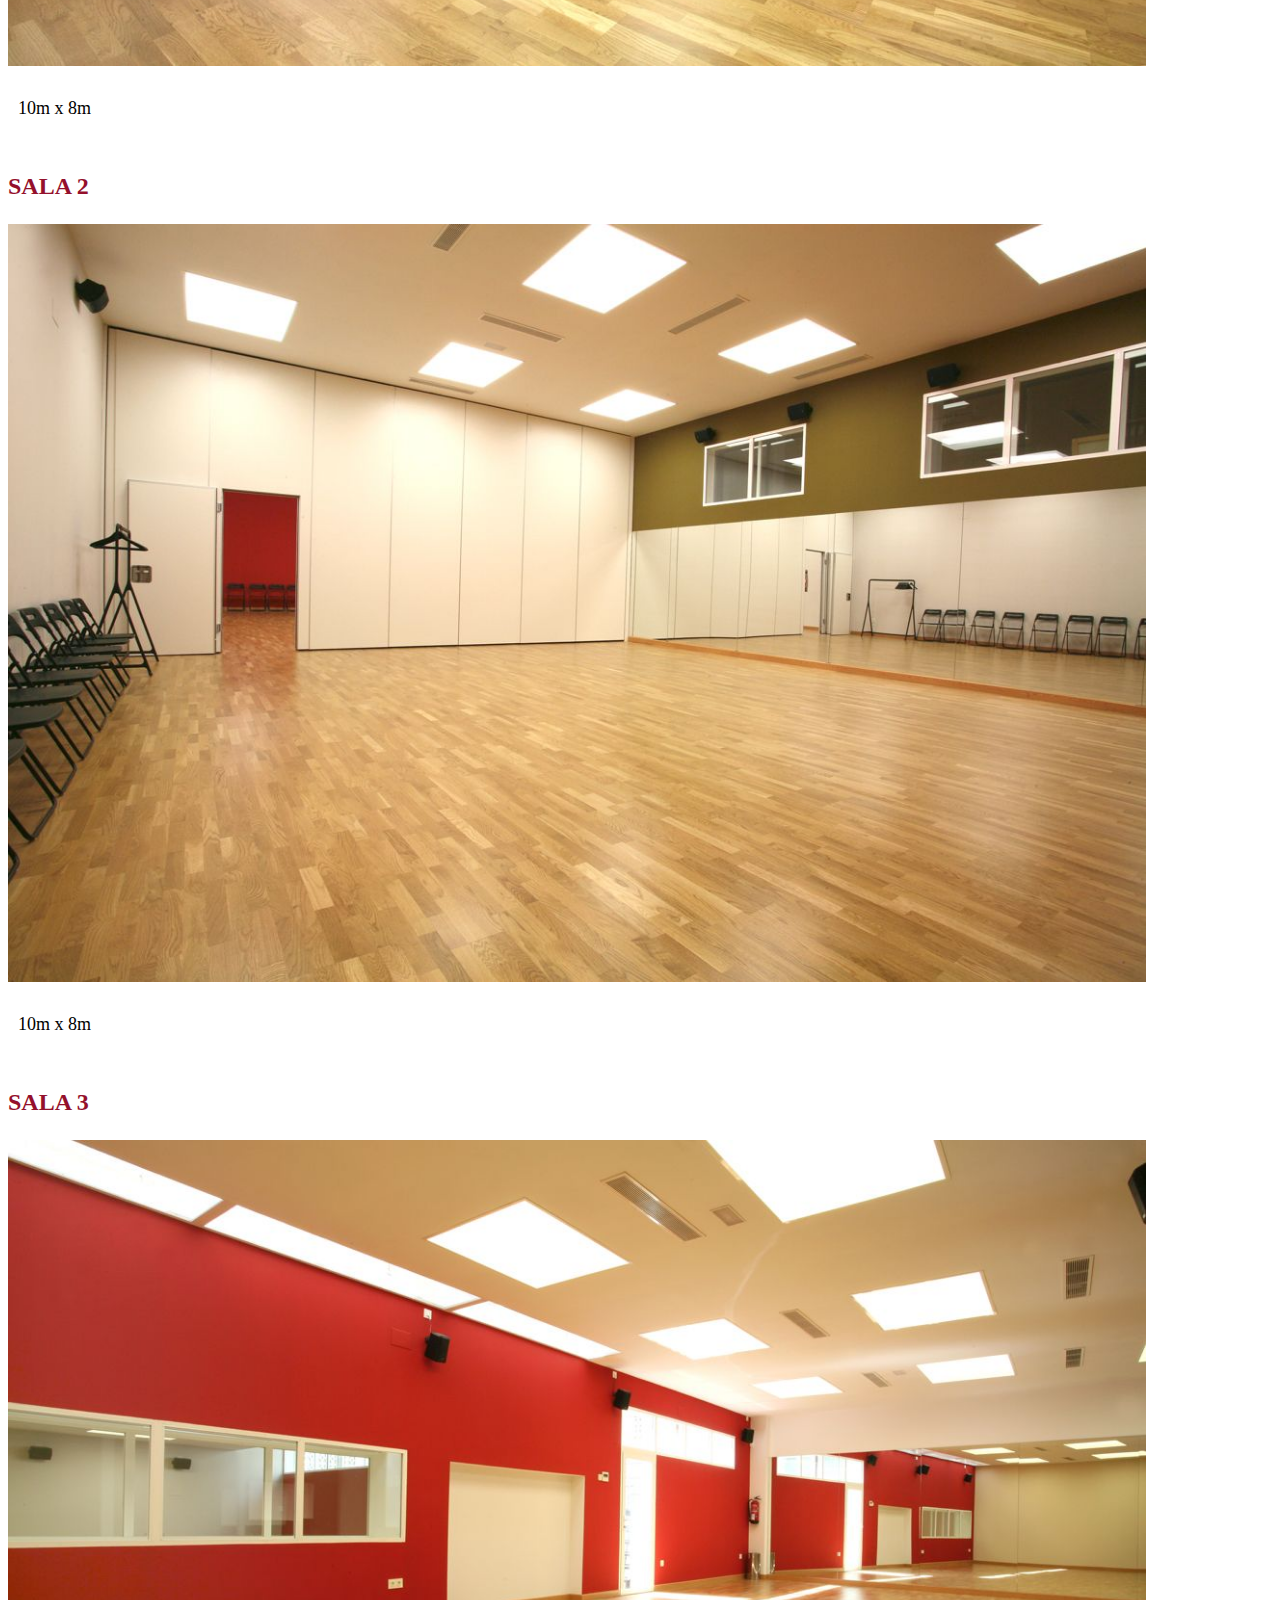
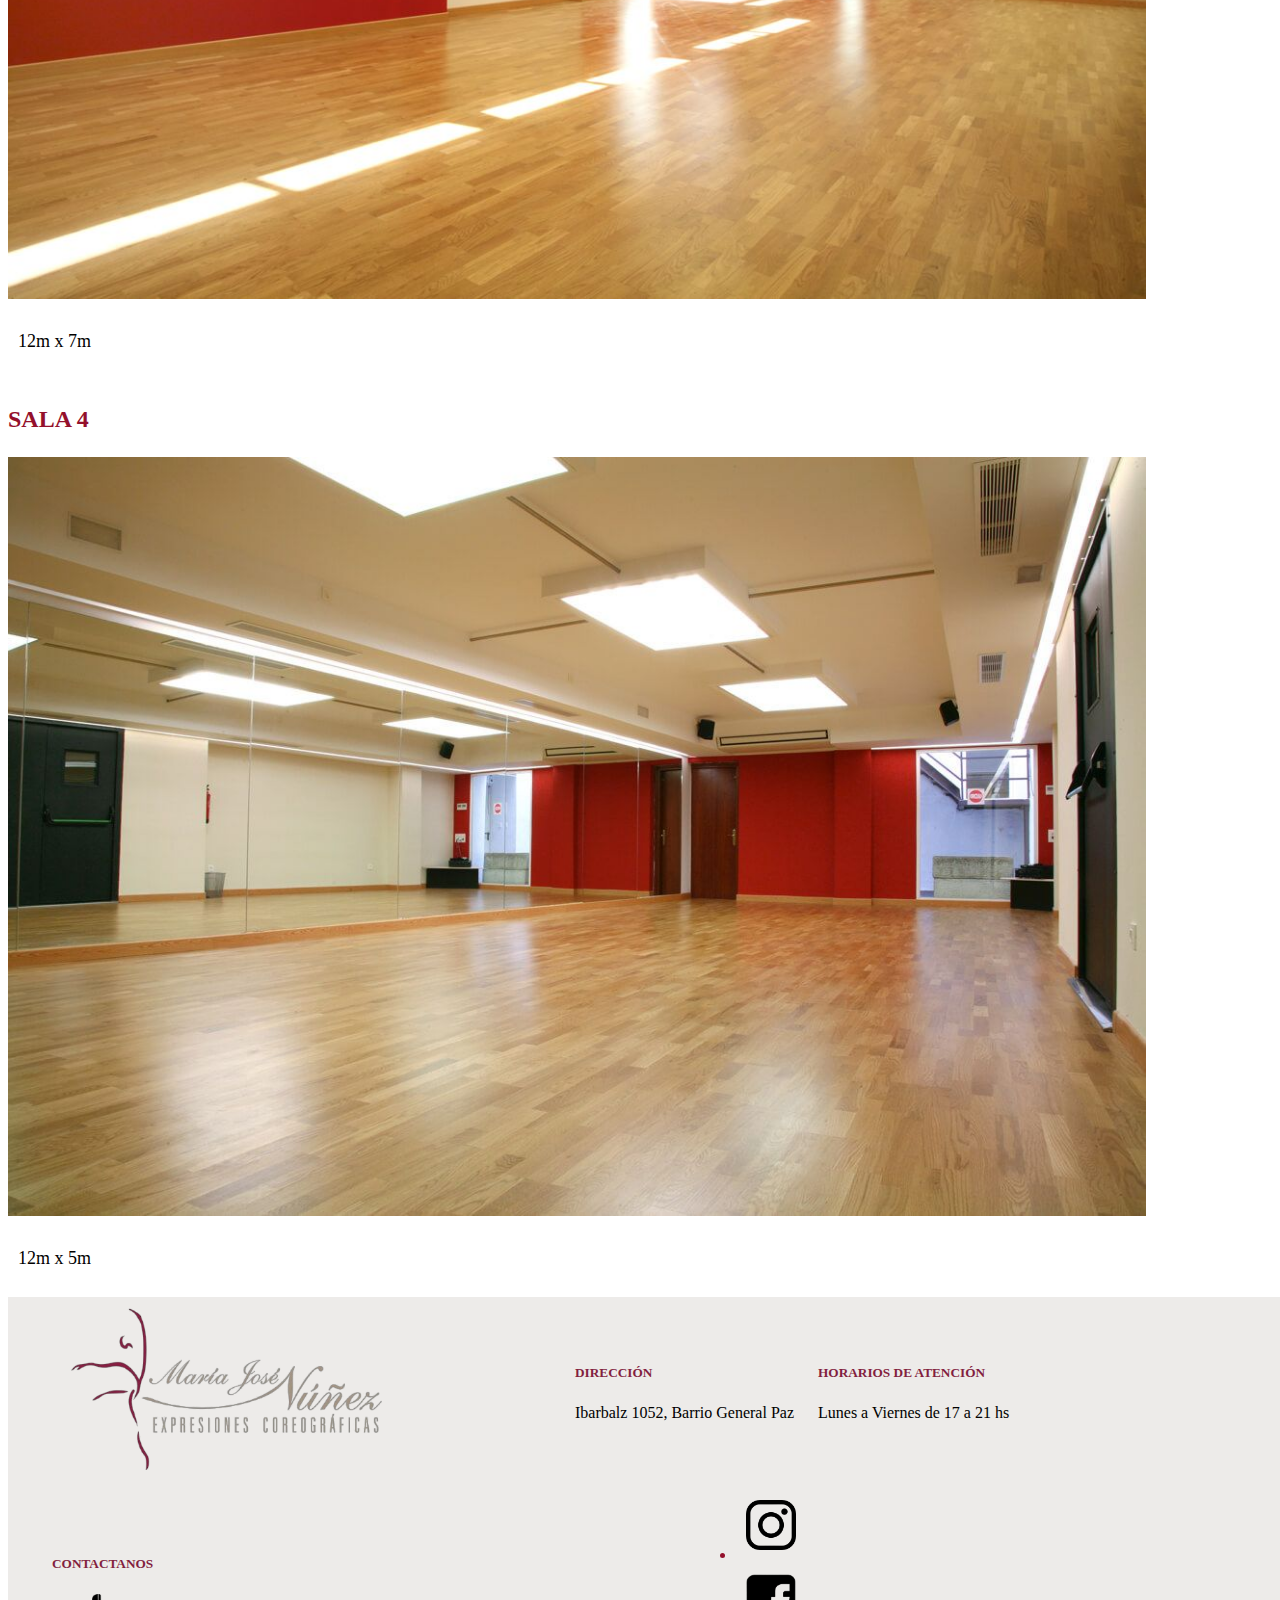
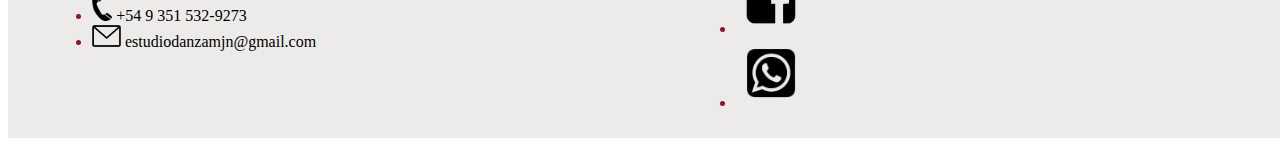
<file: pages/alquiler-salas.html>
<!DOCTYPE html>
<html lang="en">

<head>
    <meta charset="UTF-8">
    <meta name="viewport" content="width=device-width, initial-scale=1.0">
    <link rel="shortcut icon" href="../assets/logos/logo-pestaña.png">
    <title>Alquiler de salas</title>

    <link href="https://cdn.jsdelivr.net/npm/bootstrap@5.3.2/dist/css/bootstrap.min.css" rel="stylesheet"
        integrity="sha384-T3c6CoIi6uLrA9TneNEoa7RxnatzjcDSCmG1MXxSR1GAsXEV/Dwwykc2MPK8M2HN" crossorigin="anonymous">

    <link rel="stylesheet" href="../css/pestañas.css">
    <link rel="stylesheet" href="../css/alquiler-salas.css">
</head>

<body>
    <header>
        <div class="navbar1">
            <a href="../index.html" class="mx-auto"><img class="logo" src="../assets/logos/logo.png"
                    alt="Logo María José Núñez"></a>
            <div class="dropdown">
                <svg xmlns="http://www.w3.org/2000/svg" class="bi bi-person-circle usuario dropdown-toggle"
                    role="button" data-bs-toggle="dropdown" aria-expanded="false" viewBox="0 0 16 16">
                    <path d="M11 6a3 3 0 1 1-6 0 3 3 0 0 1 6 0" />
                    <path fill-rule="evenodd"
                        d="M0 8a8 8 0 1 1 16 0A8 8 0 0 1 0 8m8-7a7 7 0 0 0-5.468 11.37C3.242 11.226 4.805 10 8 10s4.757 1.225 5.468 2.37A7 7 0 0 0 8 1" />
                </svg>
                <ul class="dropdown-menu">
                    <li><a class="dropdown-item" href="login.html">Iniciar Sesión</a></li>
                    <li><button class="dropdown-item" id="cerrarSesionBtn" onclick="cerrarSesion()">Cerrar
                            Sesión</button></li>
                </ul>
            </div>
        </div>

        <nav class="navbar-expand-lg">
            <a href="../index.html">Inicio</a>
            <a href="./staff.html">Staff</a>
            <a href="./clases.html">Clases</a>
            <a href="./fotogalería.html">Fotogalería</a>
            <a href="./alquiler-salas.html">Alquiler de salas</a>
            <a href="./contacto.html">Contacto</a>
            <a href="#" id="misClasesYPagosLink">Mis clases y pagos</a>
        </nav>
    </header>


    <h1 class="titulo-pestaña">ALQUILER DE SALAS</h1>

    <div class="container">
        <div>
            <p class="subtitulo">¿Sabías que nuestro espacio está disponible para alquilar por hora?</p>
            <p>Las salas se alquilan para eventos, clases, ensayos, workshops, sesiones fotográficas, filmaciones, o lo
                que
                sea que estés imaginando y necesite de un espacio amplio. El horario
                general de alquiler es de lunes a viernes de 9 a 22hs, sujeto a disponibilidad.
                Fuera del horario general también es posible reservar el espacio con un precio diferencial.</p>
            <p>Es importante tener en cuenta que no están admitidas actividades que pudieran dañar los pisos, generando
                gran
                impacto sobre el suelo con calzado o accesorios. Tampoco están admitidas sustancias que pudieran dejar
                resbaladizo el piso, como talco, lustradores o máquinas de humo.</p>
        </div>

        <div class="row row-cols-1 row-cols-sm-2 justify-content-center">
            <div class="col lista">
                <p>El espacio cuenta con:</p>
                <ul>
                    <li>Recepción</li>
                    <li>Vestuario</li>
                    <li>Baño</li>
                    <li>Espacios al aire libre</li>
                    <li>Heladera para bebidas</li>
                    <li>4 salas de distintas dimensiones</li>
                </ul>

            </div>
            <div class="col lista">
                <p>Las Salas vienen equipadas con:</p>
                <ul>
                    <li>Pisos de madera flotante </li>
                    <li>Ventiladores </li>
                    <li>Sillas</li>
                    <li>Barras de danza fijas y/o móviles</li>
                    <li>Sistema de sonido</li>
                    <li>Espejos</li>
                </ul>
            </div>
        </div>
        <div>
            <p>Si estás interesado, contactate con nosotros para consultar la disponibilidad y tarifas.</p>
        </div>
    </div>

    <div class="container text-center">
        <div class="row row-cols-1 row-cols-md-2">
            <div class="col">
                <p class="titulo-sala">SALA 1</p>
                <img class="img-sala" src="../assets/salas/sala1.jpg" alt="Sala 1">
                <p class="dimension">10m x 8m</p>
            </div>
            <div class="col">
                <p class="titulo-sala">SALA 2</p>
                <img class="img-sala" src="../assets/salas/sala2.jpg" alt="Sala 2">
                <p class="dimension">10m x 8m</p>
            </div>
        </div>
        <div class="row row-cols-1 row-cols-md-2">
            <div class="col">
                <p class="titulo-sala">SALA 3</p>
                <img class="img-sala" src="../assets/salas/sala3.jpg" alt="Sala 3">
                <p class="dimension">12m x 7m</p>
            </div>
            <div class="col">
                <p class="titulo-sala">SALA 4</p>
                <img class="img-sala" src="../assets/salas/sala4.jpg" alt="Sala 4">
                <p class="dimension">12m x 5m</p>
            </div>
        </div>
    </div>

    <footer class="row-cols-1 row-cols-sm-2 row-cols-md-5 border-top">
        <div class="col">
            <a href="../index.html" class="d-flex align-items-center link-body-emphasis">
                <img src="../assets/logos/logo-sin-fondo.png" alt="Logo María José Núñez" width="70%">
            </a>

        </div>

        <div class="col mt-3 mb-3">
            <h5>DIRECCIÓN</h5>
            <p class="nav flex-column">
                Ibarbalz 1052, Barrio General Paz
            </p>
        </div>

        <div class="col mt-3 mb-3">
            <h5>HORARIOS DE ATENCIÓN</h5>
            <p class="nav flex-column">
                Lunes a Viernes de 17 a 21 hs
            </p>
        </div>

        <div class="col mt-3 mb-3">
            <h5>CONTACTANOS</h5>
            <ul class="nav flex-column">
                <li class="nav-item">
                    <a class="contacto nav-link p-0 text-body-secondary" href="tel: 3515329273">
                        <img src="../assets/iconos/tel.png" alt="" style="width: 3.5%"> +54 9 351 532-9273</a>
                </li>
                <li class="nav-item">
                    <a class="contacto nav-link p-0 text-body-secondary" href="mailto: estudiodanzamjn@gmail.com">
                        <img src="../assets/iconos/mail.png" alt="" style="width: 5%">
                        estudiodanzamjn@gmail.com</a>
                </li>
            </ul>
        </div>

        <div class="col mt-3 mb-3">
            <ul class="nav flex-row">
                <li class="nav-item"><a target="_blank" href="https://www.instagram.com/estudiodanzamjn"
                        title="Instagram" class="nav-link p-0 text-body-secondary">
                        <img class="red-social" src="../assets/iconos/ig.png" alt=""></a>
                </li>
                <li class="nav-item"><a target="_blank" href="https://www.facebook.com/estudiodanzamjn" title="Facebook"
                        class="nav-link p-0 text-body-secondary">
                        <img class="red-social" src="../assets/iconos/fb.png" alt=""></a>
                </li>
                <li class="nav-item"><a target="_blank" href="https://api.whatsapp.com/send/?phone=5493515329273"
                        title="Whatsapp" class="nav-link p-0 text-body-secondary">
                        <img class="red-social" src="../assets/iconos/ws.png" alt=""></a>
                </li>

            </ul>
        </div>
    </footer>

    <script src="https://cdn.jsdelivr.net/npm/bootstrap@5.3.2/dist/js/bootstrap.bundle.min.js"
        integrity="sha384-C6RzsynM9kWDrMNeT87bh95OGNyZPhcTNXj1NW7RuBCsyN/o0jlpcV8Qyq46cDfL"
        crossorigin="anonymous"></script>
    <script src="../js/alumno.js"></script>
    <script src="../js/logout.js"></script>
</body>

</html>
</file>
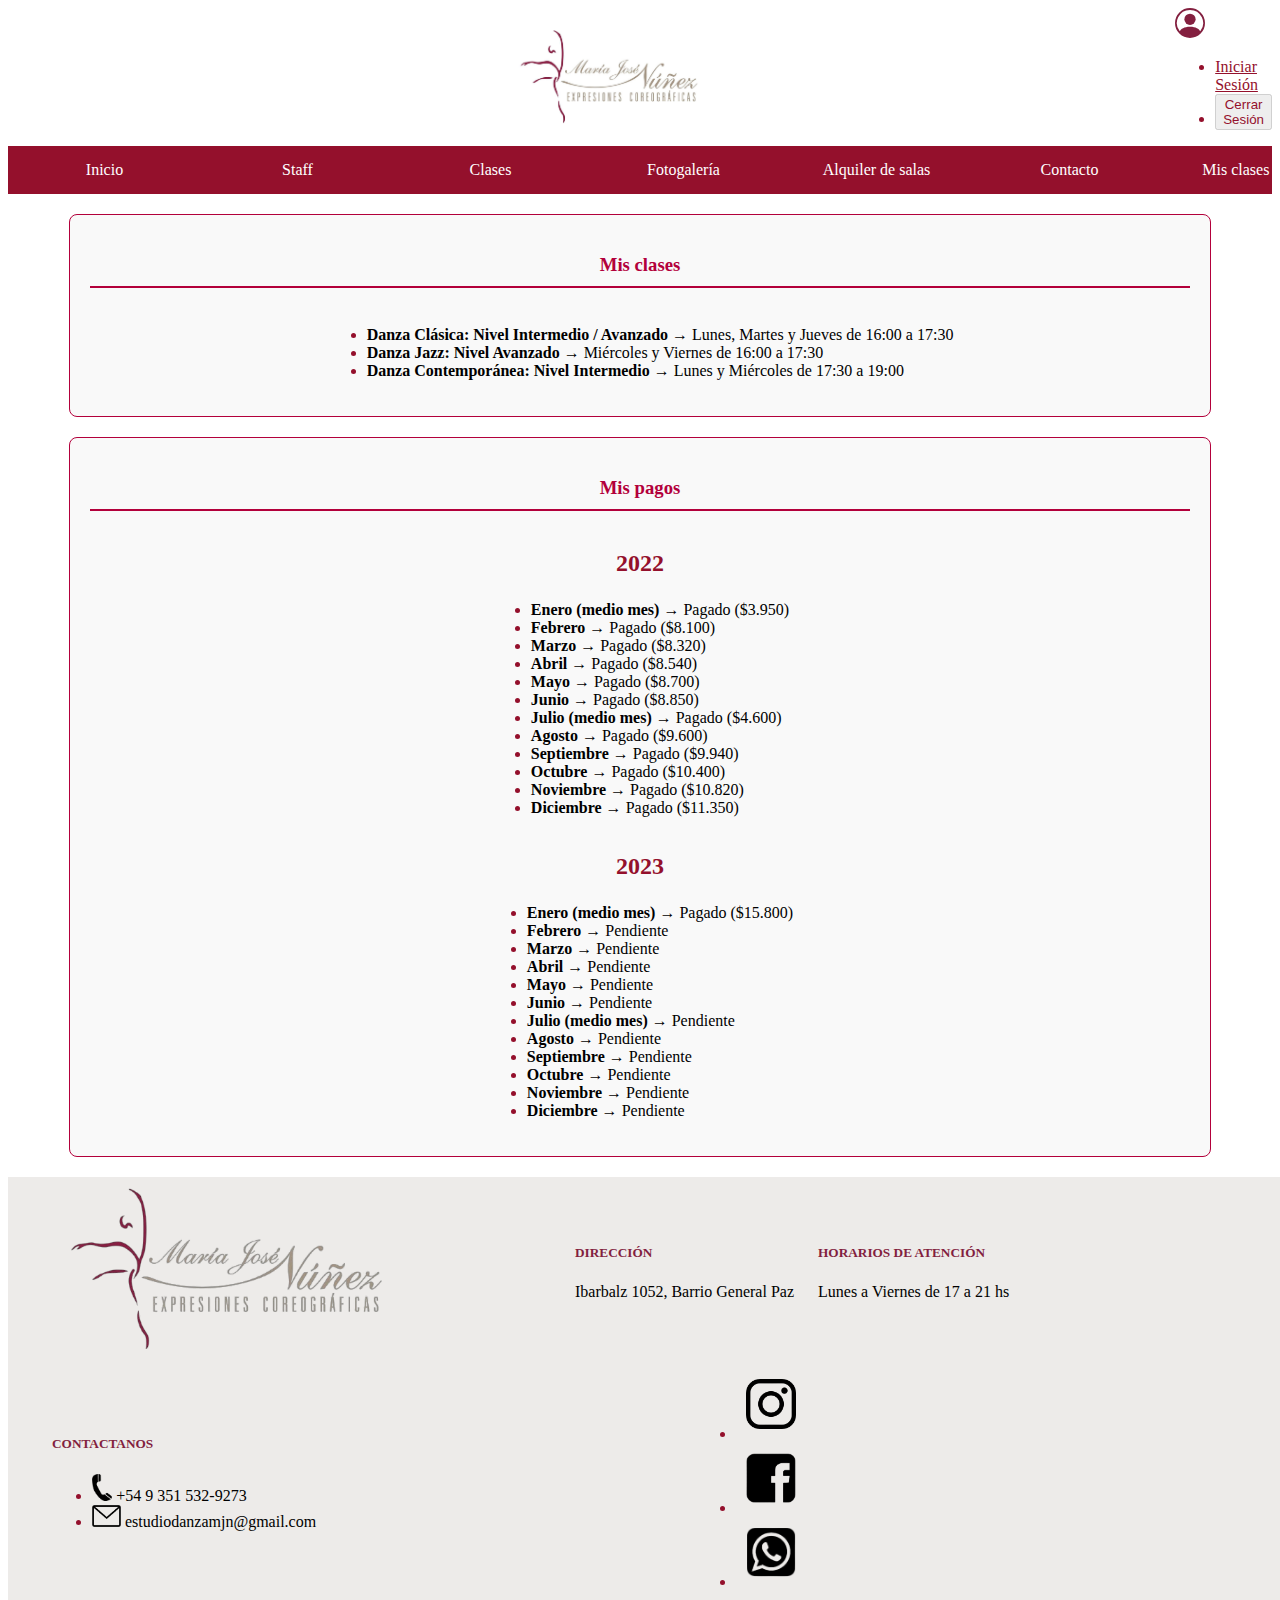
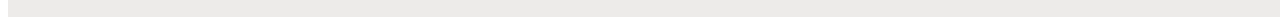
<file: pages/alumno.html>
<!DOCTYPE html>
<html lang="en">

<head>
    <meta charset="UTF-8">
    <meta name="viewport" content="width=device-width, initial-scale=1.0">
    <link rel="shortcut icon" href="../assets/logos/logo-pestaña.png">
    <title>Alumno</title>

    <link href="https://cdn.jsdelivr.net/npm/bootstrap@5.3.2/dist/css/bootstrap.min.css" rel="stylesheet"
        integrity="sha384-T3c6CoIi6uLrA9TneNEoa7RxnatzjcDSCmG1MXxSR1GAsXEV/Dwwykc2MPK8M2HN" crossorigin="anonymous">

    <link rel="stylesheet" href="../css/pestañas.css">
    <link rel="stylesheet" href="../css/index.css">
    <link rel="stylesheet" href="../css/alumno.css">
</head>

<body>
    <header>
        <div class="navbar1">
            <a href="../index.html" class="mx-auto"><img class="logo" src="../assets/logos/logo.png"
                    alt="Logo María José Núñez"></a>
            <div class="dropdown">
                <svg xmlns="http://www.w3.org/2000/svg" class="bi bi-person-circle usuario dropdown-toggle"
                    role="button" data-bs-toggle="dropdown" aria-expanded="false" viewBox="0 0 16 16">
                    <path d="M11 6a3 3 0 1 1-6 0 3 3 0 0 1 6 0" />
                    <path fill-rule="evenodd"
                        d="M0 8a8 8 0 1 1 16 0A8 8 0 0 1 0 8m8-7a7 7 0 0 0-5.468 11.37C3.242 11.226 4.805 10 8 10s4.757 1.225 5.468 2.37A7 7 0 0 0 8 1" />
                </svg>
                <ul class="dropdown-menu">
                    <li><a class="dropdown-item" href="login.html">Iniciar Sesión</a></li>
                    <li><button class="dropdown-item" href="#" id="cerrarSesionBtn" onclick="cerrarSesion()">Cerrar
                            Sesión</button></li>
                </ul>
            </div>
        </div>
        <nav class="navbar-expand-lg">
            <a href="../index.html">Inicio</a>
            <a href="./staff.html">Staff</a>
            <a href="./clases.html">Clases</a>
            <a href="./fotogalería.html">Fotogalería</a>
            <a href="./alquiler-salas.html">Alquiler de salas</a>
            <a href="./contacto.html">Contacto</a>
            <a href="#" id="misClasesYPagosLink">Mis clases y pagos</a>
        </nav>
    </header>

    <div class="container">
        <section>
            <h3>Mis clases</h3>
            <ul class="lista">
                <li><span style="font-weight: 600;">Danza Clásica: Nivel Intermedio / Avanzado → </span>Lunes, Martes y
                    Jueves de 16:00 a 17:30</li>
                <li><span style="font-weight: 600;">Danza Jazz: Nivel Avanzado → </span>Miércoles y Viernes de 16:00 a
                    17:30</li>
                <li><span style="font-weight: 600;">Danza Contemporánea: Nivel Intermedio → </span>Lunes y Miércoles de
                    17:30 a 19:00</li>
            </ul>
        </section>

        <section>
            <h3>Mis pagos</h3>
            <div>
                <p class="anio">2022</p>
                <ul class="lista">
                    <li><span style="font-weight: 600;">Enero (medio mes) → </span>Pagado ($3.950)</li>
                    <li><span style="font-weight: 600;">Febrero → </span>Pagado ($8.100)</li>
                    <li><span style="font-weight: 600;">Marzo → </span>Pagado ($8.320)</li>
                    <li><span style="font-weight: 600;">Abril → </span>Pagado ($8.540)</li>
                    <li><span style="font-weight: 600;">Mayo → </span>Pagado ($8.700)</li>
                    <li><span style="font-weight: 600;">Junio → </span>Pagado ($8.850)</li>
                    <li><span style="font-weight: 600;">Julio (medio mes) → </span>Pagado ($4.600)</li>
                    <li><span style="font-weight: 600;">Agosto → </span>Pagado ($9.600)</li>
                    <li><span style="font-weight: 600;">Septiembre → </span>Pagado ($9.940)</li>
                    <li><span style="font-weight: 600;">Octubre → </span>Pagado ($10.400)</li>
                    <li><span style="font-weight: 600;">Noviembre → </span>Pagado ($10.820)</li>
                    <li><span style="font-weight: 600;">Diciembre → </span>Pagado ($11.350)</li>
                </ul>
            </div>
            <div>
                <p class="anio">2023</p>
                <ul class="lista">
                    <li><span style="font-weight: 600;">Enero (medio mes) → </span>Pagado ($15.800)</li>
                    <li><span style="font-weight: 600;">Febrero → </span>Pendiente</li>
                    <li><span style="font-weight: 600;">Marzo → </span>Pendiente</li>
                    <li><span style="font-weight: 600;">Abril → </span>Pendiente</li>
                    <li><span style="font-weight: 600;">Mayo → </span>Pendiente</li>
                    <li><span style="font-weight: 600;">Junio → </span>Pendiente</li>
                    <li><span style="font-weight: 600;">Julio (medio mes) → </span>Pendiente</li>
                    <li><span style="font-weight: 600;">Agosto → </span>Pendiente</li>
                    <li><span style="font-weight: 600;">Septiembre → </span>Pendiente</li>
                    <li><span style="font-weight: 600;">Octubre → </span>Pendiente</li>
                    <li><span style="font-weight: 600;">Noviembre → </span>Pendiente</li>
                    <li><span style="font-weight: 600;">Diciembre → </span>Pendiente</li>
                </ul>
            </div>
        </section>
    </div>

    <footer class="row-cols-1 row-cols-sm-2 row-cols-md-5 border-top">
        <div class="col">
            <a href="../index.html" class="d-flex align-items-center link-body-emphasis">
                <img src="../assets/logos/logo-sin-fondo.png" alt="Logo María José Núñez" width="70%">
            </a>

        </div>

        <div class="col mt-3 mb-3">
            <h5>DIRECCIÓN</h5>
            <p class="nav flex-column">
                Ibarbalz 1052, Barrio General Paz
            </p>
        </div>

        <div class="col mt-3 mb-3">
            <h5>HORARIOS DE ATENCIÓN</h5>
            <p class="nav flex-column">
                Lunes a Viernes de 17 a 21 hs
            </p>
        </div>

        <div class="col mt-3 mb-3">
            <h5>CONTACTANOS</h5>
            <ul class="nav flex-column">
                <li class="nav-item">
                    <a class="contacto nav-link p-0 text-body-secondary" href="tel: 3515329273">
                        <img src="../assets/iconos/tel.png" alt="" style="width: 3.5%"> +54 9 351 532-9273</a>
                </li>
                <li class="nav-item">
                    <a class="contacto nav-link p-0 text-body-secondary" href="mailto: estudiodanzamjn@gmail.com">
                        <img src="../assets/iconos/mail.png" alt="" style="width: 5%">
                        estudiodanzamjn@gmail.com</a>
                </li>
            </ul>
        </div>

        <div class="col mt-3 mb-3">
            <ul class="nav flex-row">
                <li class="nav-item"><a target="_blank" href="https://www.instagram.com/estudiodanzamjn"
                        title="Instagram" class="nav-link p-0 text-body-secondary">
                        <img class="red-social" src="../assets/iconos/ig.png" alt=""></a>
                </li>
                <li class="nav-item"><a target="_blank" href="https://www.facebook.com/estudiodanzamjn" title="Facebook"
                        class="nav-link p-0 text-body-secondary">
                        <img class="red-social" src="../assets/iconos/fb.png" alt=""></a>
                </li>
                <li class="nav-item"><a target="_blank" href="https://api.whatsapp.com/send/?phone=5493515329273"
                        title="Whatsapp" class="nav-link p-0 text-body-secondary">
                        <img class="red-social" src="../assets/iconos/ws.png" alt=""></a>
                </li>

            </ul>
        </div>
    </footer>

    <script src="https://cdn.jsdelivr.net/npm/bootstrap@5.3.2/dist/js/bootstrap.bundle.min.js"
        integrity="sha384-C6RzsynM9kWDrMNeT87bh95OGNyZPhcTNXj1NW7RuBCsyN/o0jlpcV8Qyq46cDfL"
        crossorigin="anonymous"></script>
    <script src="../js/alumno.js"></script>
    <script src="../js/logout.js"></script>
</body>

</html>
</file>
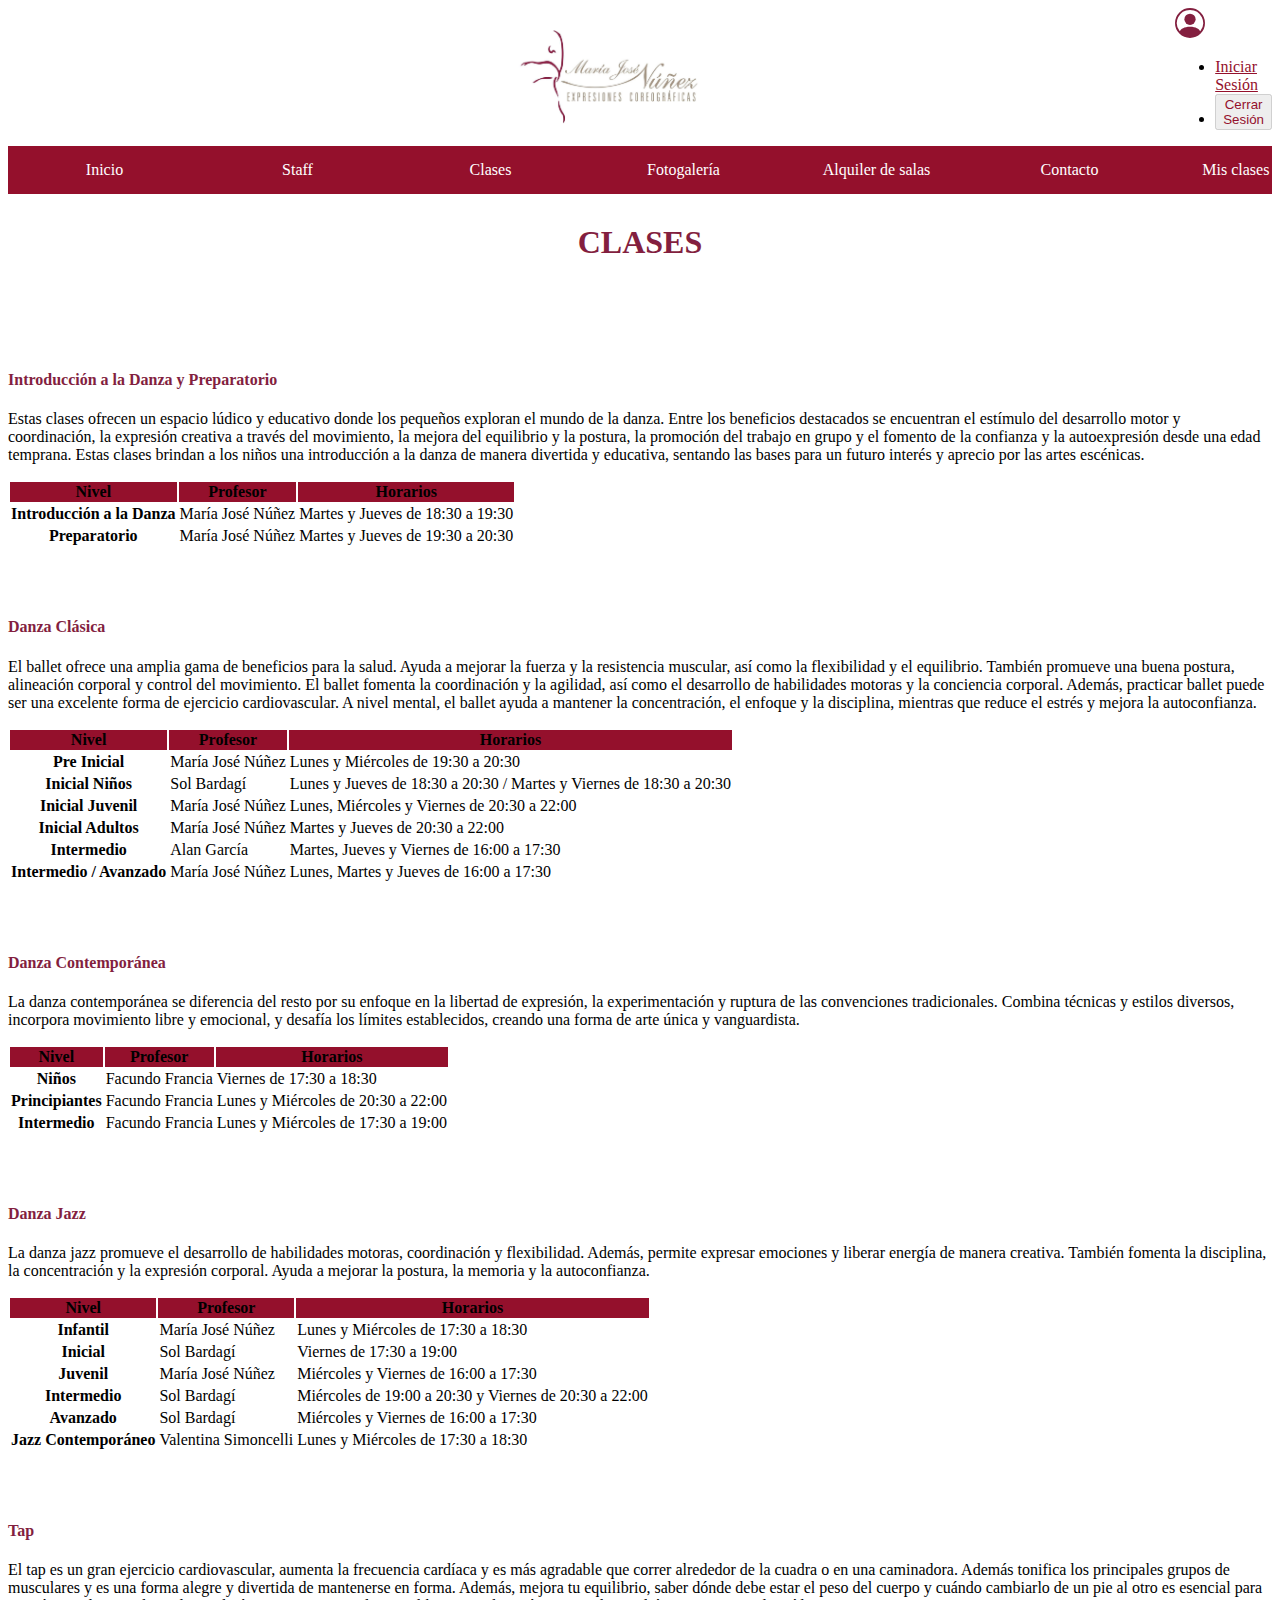
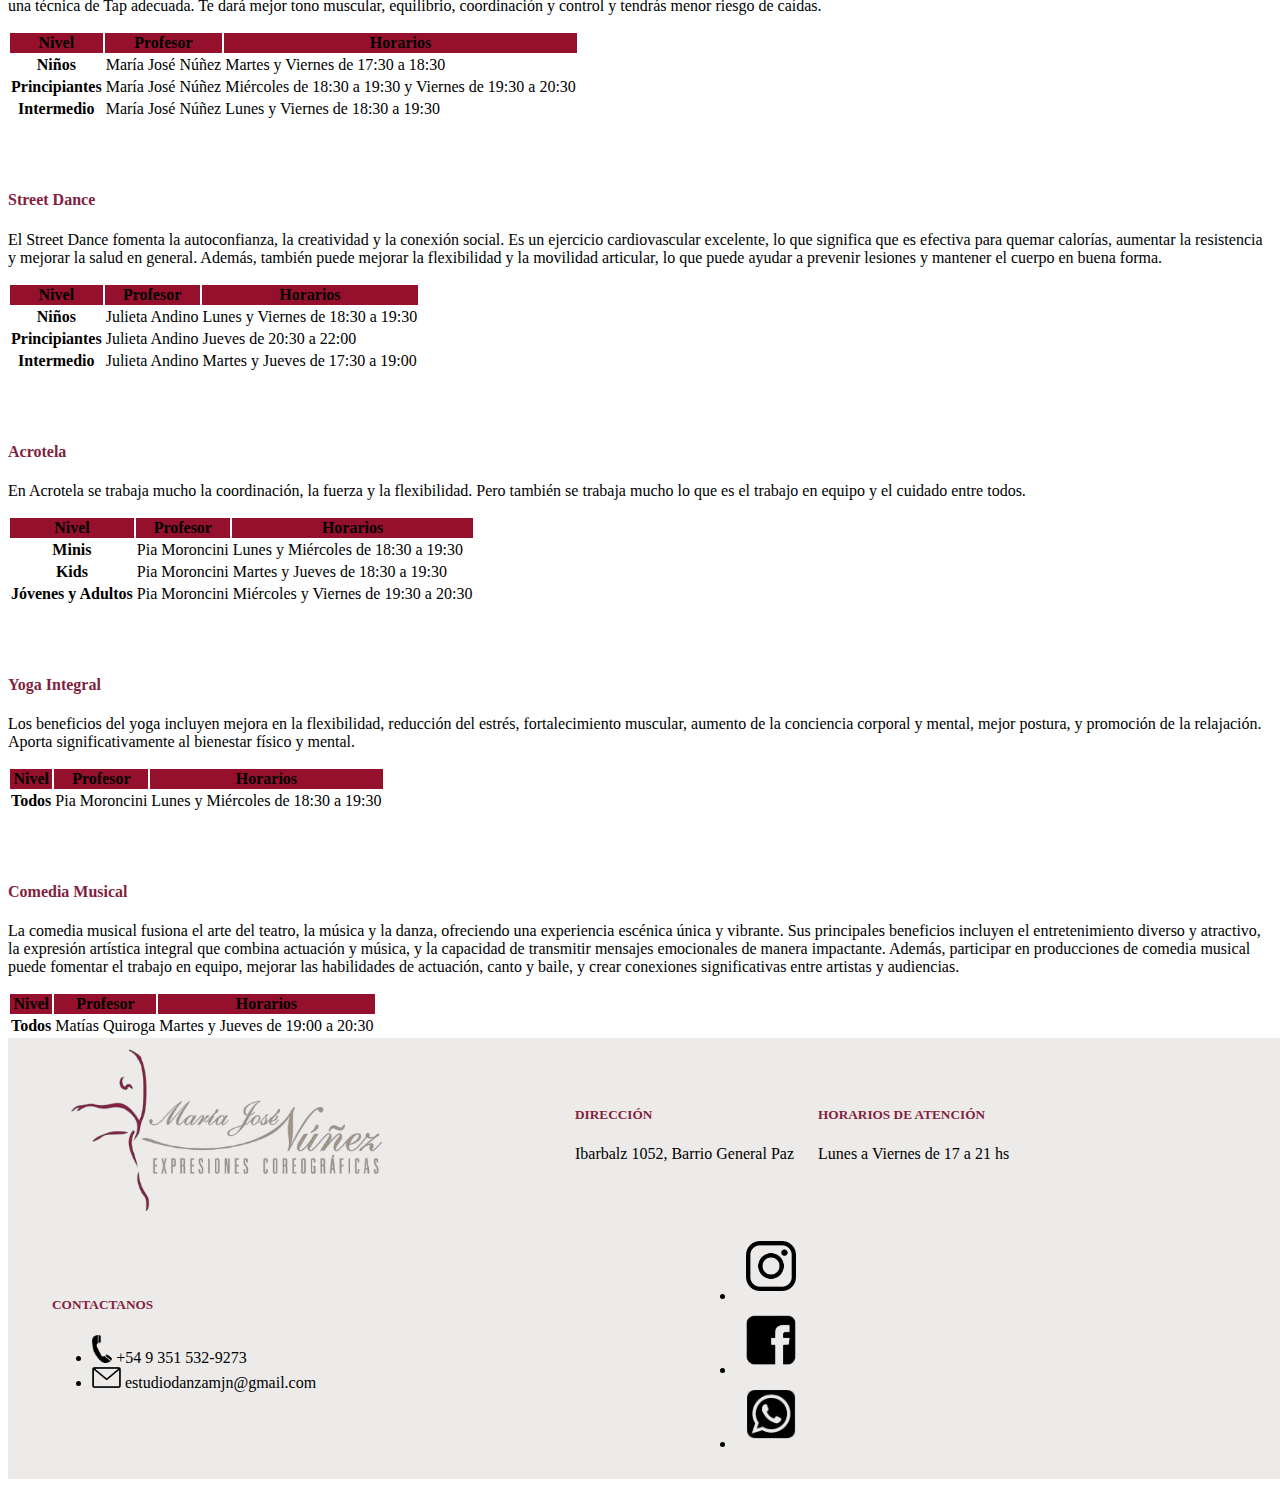
<file: pages/clases.html>
<!DOCTYPE html>
<html lang="en">

<head>
    <meta charset="UTF-8">
    <meta name="viewport" content="width=device-width, initial-scale=1.0">
    <link rel="shortcut icon" href="../assets/logos/logo-pestaña.png">
    <title>Clases</title>

    <link href="https://cdn.jsdelivr.net/npm/bootstrap@5.3.2/dist/css/bootstrap.min.css" rel="stylesheet"
        integrity="sha384-T3c6CoIi6uLrA9TneNEoa7RxnatzjcDSCmG1MXxSR1GAsXEV/Dwwykc2MPK8M2HN" crossorigin="anonymous">

    <link rel="stylesheet" href="../css/pestañas.css">
    <link rel="stylesheet" href="../css/clases.css">

</head>

<body>

    <header>
        <div class="navbar1">
            <a href="../index.html" class="mx-auto"><img class="logo" src="../assets/logos/logo.png"
                    alt="Logo María José Núñez"></a>
            <div class="dropdown">
                <svg xmlns="http://www.w3.org/2000/svg" class="bi bi-person-circle usuario dropdown-toggle"
                    role="button" data-bs-toggle="dropdown" aria-expanded="false" viewBox="0 0 16 16">
                    <path d="M11 6a3 3 0 1 1-6 0 3 3 0 0 1 6 0" />
                    <path fill-rule="evenodd"
                        d="M0 8a8 8 0 1 1 16 0A8 8 0 0 1 0 8m8-7a7 7 0 0 0-5.468 11.37C3.242 11.226 4.805 10 8 10s4.757 1.225 5.468 2.37A7 7 0 0 0 8 1" />
                </svg>
                <ul class="dropdown-menu">
                    <li><a class="dropdown-item" href="login.html">Iniciar Sesión</a></li>
                    <li><button class="dropdown-item" id="cerrarSesionBtn" onclick="cerrarSesion()">Cerrar
                            Sesión</button></li>
                </ul>
            </div>
        </div>
        <nav class="navbar-expand-lg">
            <a href="../index.html">Inicio</a>
            <a href="./staff.html">Staff</a>
            <a href="./clases.html">Clases</a>
            <a href="./fotogalería.html">Fotogalería</a>
            <a href="./alquiler-salas.html">Alquiler de salas</a>
            <a href="./contacto.html">Contacto</a>
            <a href="#" id="misClasesYPagosLink">Mis clases y pagos</a>
        </nav>
    </header>

    <h1 class="titulo-pestaña">CLASES</h1>

    <div class="container">
        <h4>Introducción a la Danza y Preparatorio</h4>
        <p>Estas clases ofrecen un espacio lúdico y educativo donde los pequeños exploran el mundo de la danza. Entre
            los beneficios destacados se encuentran el estímulo del desarrollo motor y coordinación, la expresión
            creativa a través del movimiento, la mejora del equilibrio y la postura, la promoción del trabajo en grupo y
            el fomento de la confianza y la autoexpresión desde una edad temprana. Estas clases brindan a los niños una
            introducción a la danza de manera divertida y educativa, sentando las bases para un futuro interés y aprecio
            por las artes escénicas.</p>

        <table class="table table-striped">
            <thead class="table-dark">
                <tr>
                    <th scope="col">Nivel</th>
                    <th scope="col">Profesor</th>
                    <th scope="col">Horarios</th>
                </tr>
            </thead>
            <tbody class="table-group-divider">
                <tr>
                    <th scope="row">Introducción a la Danza</th>
                    <td>María José Núñez</td>
                    <td>Martes y Jueves de 18:30 a 19:30</td>
                </tr>
                <tr>
                    <th scope="row">Preparatorio</th>
                    <td>María José Núñez</td>
                    <td>Martes y Jueves de 19:30 a 20:30</td>
                </tr>
            </tbody>
        </table>
    </div>

    <div class="container">
        <h4>Danza Clásica</h4>
        <p>El ballet ofrece una amplia gama de beneficios para la salud. Ayuda a mejorar la fuerza y la resistencia
            muscular, así como la flexibilidad y el equilibrio. También promueve una buena postura, alineación corporal
            y control del movimiento. El ballet fomenta la coordinación y la agilidad, así como el desarrollo de
            habilidades motoras y la conciencia corporal. Además, practicar ballet puede ser una excelente forma de
            ejercicio cardiovascular. A nivel mental, el ballet ayuda a mantener la concentración, el enfoque y la
            disciplina, mientras que reduce el estrés y mejora la autoconfianza.</p>

        <table class="table table-striped">
            <thead class="table-dark">
                <tr>
                    <th scope="col">Nivel</th>
                    <th scope="col">Profesor</th>
                    <th scope="col">Horarios</th>
                </tr>
            </thead>
            <tbody class="table-group-divider">
                <tr>
                    <th scope="row">Pre Inicial</th>
                    <td>María José Núñez</td>
                    <td>Lunes y Miércoles de 19:30 a 20:30</td>
                </tr>
                <tr>
                    <th scope="row">Inicial Niños</th>
                    <td>Sol Bardagí</td>
                    <td>Lunes y Jueves de 18:30 a 20:30 / Martes y Viernes de 18:30 a 20:30</td>
                </tr>
                <tr>
                    <th scope="row">Inicial Juvenil</th>
                    <td>María José Núñez</td>
                    <td>Lunes, Miércoles y Viernes de 20:30 a 22:00 </td>
                </tr>
                <tr>
                    <th scope="row">Inicial Adultos</th>
                    <td>María José Núñez</td>
                    <td>Martes y Jueves de 20:30 a 22:00</td>
                </tr>
                <tr>
                    <th scope="row">Intermedio</th>
                    <td>Alan García</td>
                    <td>Martes, Jueves y Viernes de 16:00 a 17:30</td>
                </tr>
                <tr>
                    <th scope="row">Intermedio / Avanzado</th>
                    <td>María José Núñez</td>
                    <td>Lunes, Martes y Jueves de 16:00 a 17:30</td>
                </tr>
            </tbody>
        </table>
    </div>

    <div class="container">
        <h4>Danza Contemporánea</h4>
        <p>La danza contemporánea se diferencia del resto por su enfoque en la libertad de expresión, la experimentación
            y ruptura de las convenciones tradicionales. Combina técnicas y estilos diversos, incorpora movimiento libre
            y emocional, y desafía los límites establecidos, creando una forma de arte única y vanguardista.</p>

        <table class="table table-striped">
            <thead class="table-dark">
                <tr>
                    <th scope="col">Nivel</th>
                    <th scope="col">Profesor</th>
                    <th scope="col">Horarios</th>
                </tr>
            </thead>
            <tbody class="table-group-divider">
                <tr>
                    <th scope="row">Niños</th>
                    <td>Facundo Francia</td>
                    <td>Viernes de 17:30 a 18:30</td>
                </tr>
                <tr>
                    <th scope="row">Principiantes</th>
                    <td>Facundo Francia</td>
                    <td>Lunes y Miércoles de 20:30 a 22:00</td>
                </tr>
                <tr>
                    <th scope="row">Intermedio</th>
                    <td>Facundo Francia</td>
                    <td>Lunes y Miércoles de 17:30 a 19:00</td>
                </tr>
            </tbody>
        </table>
    </div>

    <div class="container">
        <h4>Danza Jazz</h4>
        <p>La danza jazz promueve el desarrollo de habilidades motoras, coordinación y flexibilidad. Además, permite
            expresar emociones y liberar energía de manera creativa. También fomenta la disciplina, la concentración y
            la expresión corporal. Ayuda a mejorar la postura, la memoria y la autoconfianza.</p>

        <table class="table table-striped">
            <thead class="table-dark">
                <tr>
                    <th scope="col">Nivel</th>
                    <th scope="col">Profesor</th>
                    <th scope="col">Horarios</th>
                </tr>
            </thead>
            <tbody class="table-group-divider">
                <tr>
                    <th scope="row">Infantil</th>
                    <td>María José Núñez</td>
                    <td>Lunes y Miércoles de 17:30 a 18:30</td>
                </tr>
                <tr>
                    <th scope="row">Inicial</th>
                    <td>Sol Bardagí</td>
                    <td>Viernes de 17:30 a 19:00</td>
                </tr>
                <tr>
                    <th scope="row">Juvenil</th>
                    <td>María José Núñez</td>
                    <td>Miércoles y Viernes de 16:00 a 17:30</td>
                </tr>
                <tr>
                    <th scope="row">Intermedio</th>
                    <td>Sol Bardagí</td>
                    <td>Miércoles de 19:00 a 20:30 y Viernes de 20:30 a 22:00</td>
                </tr>
                <tr>
                    <th scope="row">Avanzado</th>
                    <td>Sol Bardagí</td>
                    <td>Miércoles y Viernes de 16:00 a 17:30</td>
                </tr>
                <tr>
                    <th scope="row">Jazz Contemporáneo</th>
                    <td>Valentina Simoncelli</td>
                    <td>Lunes y Miércoles de 17:30 a 18:30</td>
                </tr>
            </tbody>
        </table>
    </div>

    <div class="container">
        <h4>Tap</h4>
        <p>El tap es un gran ejercicio cardiovascular, aumenta la frecuencia cardíaca y es más agradable que correr
            alrededor de la cuadra o en una caminadora. Además tonifica los principales grupos de musculares y es una
            forma alegre y divertida de mantenerse en forma. Además, mejora tu equilibrio, saber dónde debe estar el
            peso del cuerpo y cuándo cambiarlo de un pie al otro es esencial para una técnica de Tap adecuada.
            Te dará mejor tono muscular, equilibrio, coordinación y control y tendrás menor riesgo de caídas.</p>

        <table class="table table-striped">
            <thead class="table-dark">
                <tr>
                    <th scope="col">Nivel</th>
                    <th scope="col">Profesor</th>
                    <th scope="col">Horarios</th>
                </tr>
            </thead>
            <tbody class="table-group-divider">
                <tr>
                    <th scope="row">Niños</th>
                    <td>María José Núñez</td>
                    <td>Martes y Viernes de 17:30 a 18:30</td>
                </tr>
                <tr>
                    <th scope="row">Principiantes</th>
                    <td>María José Núñez</td>
                    <td>Miércoles de 18:30 a 19:30 y Viernes de 19:30 a 20:30</td>
                </tr>
                <tr>
                    <th scope="row">Intermedio</th>
                    <td>María José Núñez</td>
                    <td>Lunes y Viernes de 18:30 a 19:30</td>
                </tr>
            </tbody>
        </table>
    </div>

    <div class="container">
        <h4>Street Dance</h4>
        <p>El Street Dance fomenta la autoconfianza, la creatividad y la conexión social. Es un ejercicio cardiovascular
            excelente, lo que significa que es efectiva para quemar calorías, aumentar la resistencia y mejorar la salud
            en general. Además, también puede mejorar la flexibilidad y la movilidad articular, lo que
            puede ayudar a prevenir lesiones y mantener el cuerpo en buena forma.</p>

        <table class="table table-striped">
            <thead class="table-dark">
                <tr>
                    <th scope="col">Nivel</th>
                    <th scope="col">Profesor</th>
                    <th scope="col">Horarios</th>
                </tr>
            </thead>
            <tbody class="table-group-divider">
                <tr>
                    <th scope="row">Niños</th>
                    <td>Julieta Andino</td>
                    <td>Lunes y Viernes de 18:30 a 19:30</td>
                </tr>
                <tr>
                    <th scope="row">Principiantes</th>
                    <td>Julieta Andino</td>
                    <td>Jueves de 20:30 a 22:00</td>
                </tr>
                <tr>
                    <th scope="row">Intermedio</th>
                    <td>Julieta Andino</td>
                    <td>Martes y Jueves de 17:30 a 19:00</td>
                </tr>
            </tbody>
        </table>
    </div>

    <div class="container">
        <h4>Acrotela</h4>
        <p>En Acrotela se trabaja mucho la coordinación, la fuerza y la flexibilidad. Pero también se trabaja mucho lo
            que es el trabajo en equipo y el cuidado entre todos.</p>

        <table class="table table-striped">
            <thead class="table-dark">
                <tr>
                    <th scope="col">Nivel</th>
                    <th scope="col">Profesor</th>
                    <th scope="col">Horarios</th>
                </tr>
            </thead>
            <tbody class="table-group-divider">
                <tr>
                    <th scope="row">Minis</th>
                    <td>Pia Moroncini</td>
                    <td>Lunes y Miércoles de 18:30 a 19:30</td>
                </tr>
                <tr>
                    <th scope="row">Kids</th>
                    <td>Pia Moroncini</td>
                    <td>Martes y Jueves de 18:30 a 19:30</td>
                </tr>
                <tr>
                    <th scope="row">Jóvenes y Adultos</th>
                    <td>Pia Moroncini</td>
                    <td>Miércoles y Viernes de 19:30 a 20:30</td>
                </tr>
            </tbody>
        </table>
    </div>

    <div class="container">
        <h4>Yoga Integral</h4>
        <p>Los beneficios del yoga incluyen mejora en la flexibilidad, reducción del estrés, fortalecimiento muscular,
            aumento de la conciencia corporal y mental, mejor postura, y promoción de la relajación. Aporta
            significativamente al bienestar físico y mental.</p>

        <table class="table table-striped">
            <thead class="table-dark">
                <tr>
                    <th scope="col">Nivel</th>
                    <th scope="col">Profesor</th>
                    <th scope="col">Horarios</th>
                </tr>
            </thead>
            <tbody class="table-group-divider">
                <tr>
                    <th scope="row">Todos</th>
                    <td>Pia Moroncini</td>
                    <td>Lunes y Miércoles de 18:30 a 19:30</td>
                </tr>
            </tbody>
        </table>
    </div>

    <div class="container">
        <h4>Comedia Musical</h4>
        <p>
            La comedia musical fusiona el arte del teatro, la música y la danza, ofreciendo una experiencia escénica
            única y vibrante. Sus principales beneficios incluyen el entretenimiento diverso y atractivo, la expresión
            artística integral que combina actuación y música, y la capacidad de transmitir mensajes emocionales de
            manera impactante. Además, participar en producciones de comedia musical puede fomentar el trabajo en
            equipo, mejorar las habilidades de actuación, canto y baile, y crear conexiones significativas entre
            artistas y audiencias.</p>

        <table class="table table-striped">
            <thead class="table-dark">
                <tr>
                    <th scope="col">Nivel</th>
                    <th scope="col">Profesor</th>
                    <th scope="col">Horarios</th>
                </tr>
            </thead>
            <tbody class="table-group-divider">
                <tr>
                    <th scope="row">Todos</th>
                    <td>Matías Quiroga</td>
                    <td>Martes y Jueves de 19:00 a 20:30</td>
                </tr>
            </tbody>
        </table>
    </div>

    <footer class="row-cols-1 row-cols-sm-2 row-cols-md-5 border-top">
        <div class="col">
            <a href="../index.html" class="d-flex align-items-center link-body-emphasis">
                <img src="../assets/logos/logo-sin-fondo.png" alt="Logo María José Núñez" width="70%">
            </a>

        </div>

        <div class="col mt-3 mb-3">
            <h5>DIRECCIÓN</h5>
            <p class="nav flex-column">
                Ibarbalz 1052, Barrio General Paz
            </p>
        </div>

        <div class="col mt-3 mb-3">
            <h5>HORARIOS DE ATENCIÓN</h5>
            <p class="nav flex-column">
                Lunes a Viernes de 17 a 21 hs
            </p>
        </div>

        <div class="col mt-3 mb-3">
            <h5>CONTACTANOS</h5>
            <ul class="nav flex-column">
                <li class="nav-item">
                    <a class="contacto nav-link p-0 text-body-secondary" href="tel: 3515329273">
                        <img src="../assets/iconos/tel.png" alt="" style="width: 3.5%"> +54 9 351 532-9273</a>
                </li>
                <li class="nav-item">
                    <a class="contacto nav-link p-0 text-body-secondary" href="mailto: estudiodanzamjn@gmail.com">
                        <img src="../assets/iconos/mail.png" alt="" style="width: 5%">
                        estudiodanzamjn@gmail.com</a>
                </li>
            </ul>
        </div>

        <div class="col mt-3 mb-3">
            <ul class="nav flex-row">
                <li class="nav-item"><a target="_blank" href="https://www.instagram.com/estudiodanzamjn"
                        title="Instagram" class="nav-link p-0 text-body-secondary">
                        <img class="red-social" src="../assets/iconos/ig.png" alt=""></a>
                </li>
                <li class="nav-item"><a target="_blank" href="https://www.facebook.com/estudiodanzamjn" title="Facebook"
                        class="nav-link p-0 text-body-secondary">
                        <img class="red-social" src="../assets/iconos/fb.png" alt=""></a>
                </li>
                <li class="nav-item"><a target="_blank" href="https://api.whatsapp.com/send/?phone=5493515329273"
                        title="Whatsapp" class="nav-link p-0 text-body-secondary">
                        <img class="red-social" src="../assets/iconos/ws.png" alt=""></a>
                </li>

            </ul>
        </div>
    </footer>

    <script src="https://cdn.jsdelivr.net/npm/bootstrap@5.3.2/dist/js/bootstrap.bundle.min.js"
        integrity="sha384-C6RzsynM9kWDrMNeT87bh95OGNyZPhcTNXj1NW7RuBCsyN/o0jlpcV8Qyq46cDfL"
        crossorigin="anonymous"></script>
    <script src="../js/alumno.js"></script>
    <script src="../js/logout.js"></script>
</body>

</html>
</file>
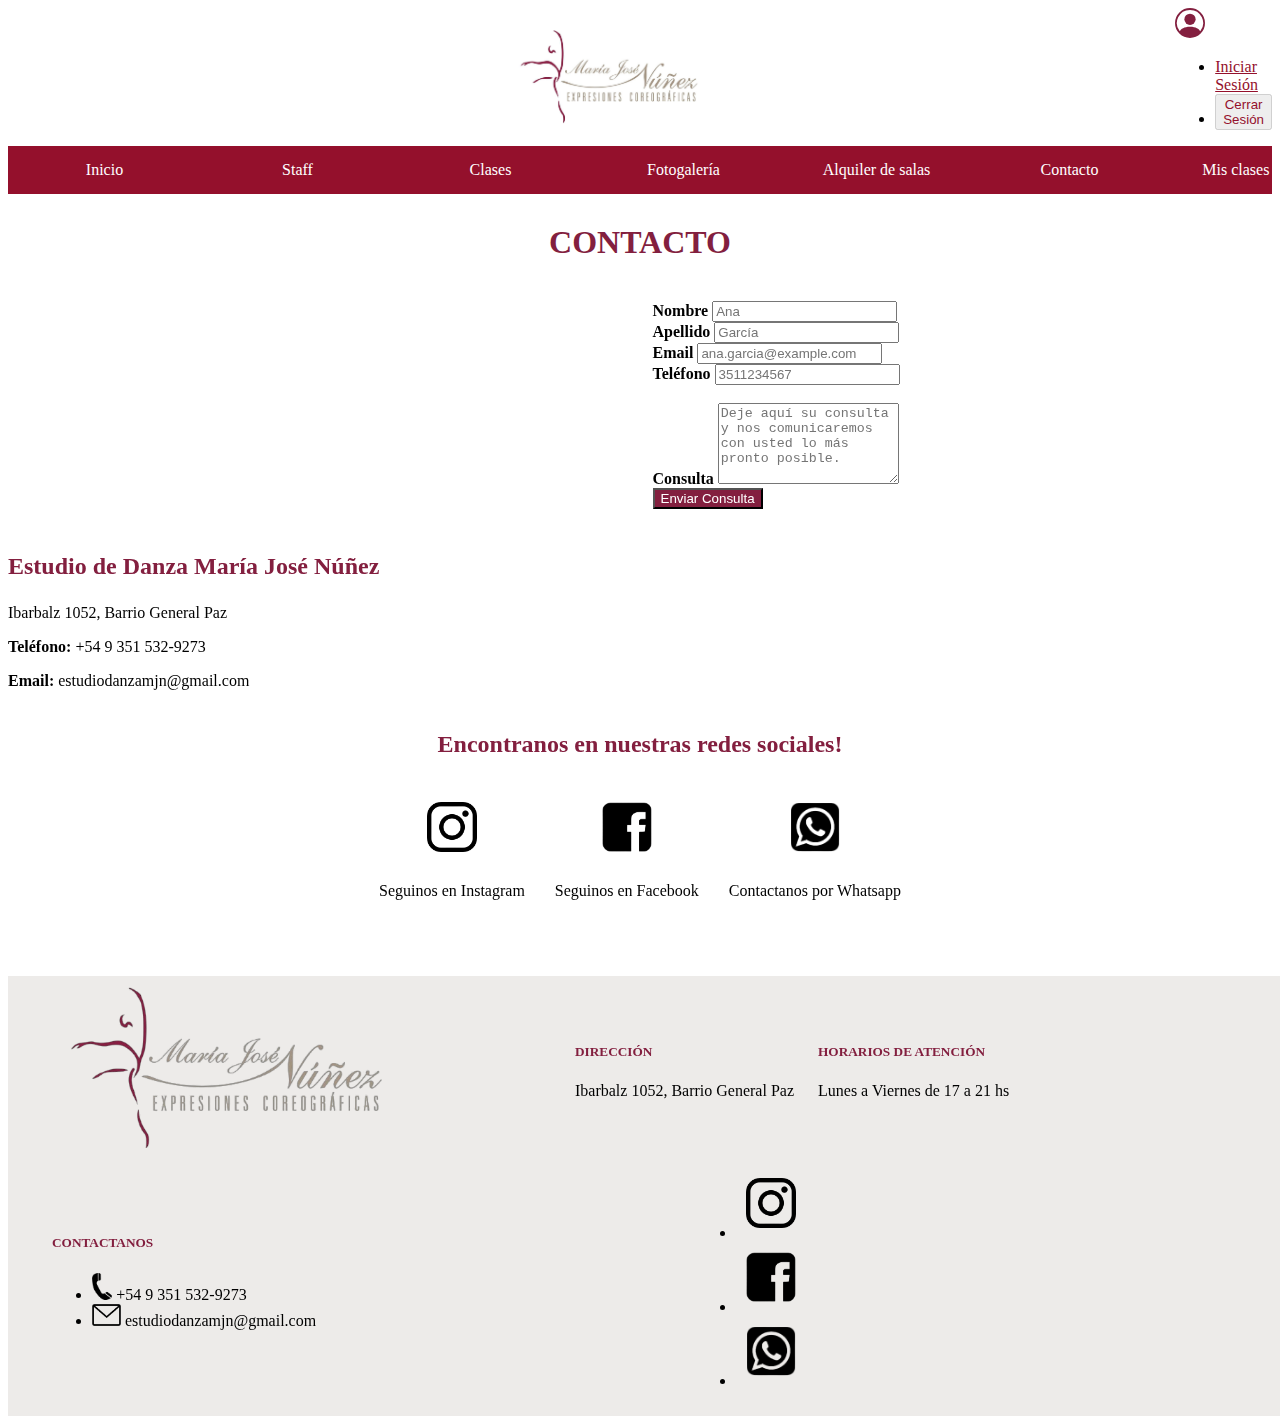
<file: pages/contacto.html>
<!DOCTYPE html>
<html lang="en">

<head>
    <meta charset="UTF-8">
    <meta name="viewport" content="width=device-width, initial-scale=1.0">
    <link rel="shortcut icon" href="../assets/logos/logo-pestaña.png">
    <title>Contacto</title>

    <link href="https://cdn.jsdelivr.net/npm/bootstrap@5.3.2/dist/css/bootstrap.min.css" rel="stylesheet"
        integrity="sha384-T3c6CoIi6uLrA9TneNEoa7RxnatzjcDSCmG1MXxSR1GAsXEV/Dwwykc2MPK8M2HN" crossorigin="anonymous">

    <link rel="stylesheet" href="../css/pestañas.css">
    <link rel="stylesheet" href="../css/contacto.css">
</head>

<body>

    <header>
        <div class="navbar1">
            <a href="../index.html" class="mx-auto"><img class="logo" src="../assets/logos/logo.png"
                    alt="Logo María José Núñez"></a>
            <div class="dropdown">
                <svg xmlns="http://www.w3.org/2000/svg" class="bi bi-person-circle usuario dropdown-toggle"
                    role="button" data-bs-toggle="dropdown" aria-expanded="false" viewBox="0 0 16 16">
                    <path d="M11 6a3 3 0 1 1-6 0 3 3 0 0 1 6 0" />
                    <path fill-rule="evenodd"
                        d="M0 8a8 8 0 1 1 16 0A8 8 0 0 1 0 8m8-7a7 7 0 0 0-5.468 11.37C3.242 11.226 4.805 10 8 10s4.757 1.225 5.468 2.37A7 7 0 0 0 8 1" />
                </svg>
                <ul class="dropdown-menu">
                    <li><a class="dropdown-item" href="login.html">Iniciar Sesión</a></li>
                    <li><button class="dropdown-item" id="cerrarSesionBtn" onclick="cerrarSesion()">Cerrar
                            Sesión</button></li>
                </ul>
            </div>
        </div>
        <nav class="navbar-expand-lg">
            <a href="../index.html">Inicio</a>
            <a href="./staff.html">Staff</a>
            <a href="./clases.html">Clases</a>
            <a href="./fotogalería.html">Fotogalería</a>
            <a href="./alquiler-salas.html">Alquiler de salas</a>
            <a href="./contacto.html">Contacto</a>
            <a href="#" id="misClasesYPagosLink">Mis clases y pagos</a>
        </nav>
    </header>


    <h1 class="titulo-pestaña">CONTACTO</h1>
    <div>
        <section class="divider">
            <div class="container pt-40">
                <div class="row contact">
                    <div id="mapa">
                        <iframe
                            src="https://www.google.com/maps/embed?pb=!1m14!1m8!1m3!1d13620.984117135802!2d-64.1715523!3d-31.4073469!3m2!1i1024!2i768!4f13.1!3m3!1m2!1s0x9432a2a5c249b39d%3A0xba46e840b28b1e38!2zRXN0dWRpbyBkZSBEYW56YSBNYXLDrWEgSm9zw6kgTsO6w7Fleg!5e0!3m2!1ses-419!2sar!4v1701984134250!5m2!1ses-419!2sar"
                            width="100%" height="100%" style="border:0;" allowfullscreen="" loading="lazy"
                            referrerpolicy="no-referrer-when-downgrade"></iframe>
                    </div>

                    <div id="direccion">
                        <p class="edmjn">Estudio de Danza María José Núñez</p>
                        <p>Ibarbalz 1052, Barrio General Paz</p>
                        <p class="datos">Teléfono: <a href="tel: 3515329273">+54 9 351 532-9273</a></p>
                        <p class="datos">Email: <a
                                href="mailto: estudiodanzamjn@gmail.com">estudiodanzamjn@gmail.com</a></p>
                    </div>

                    <div id="formulario">
                        <form id="miFormulario" method="post">
                            <div class="row">
                                <div class="col-sm-6">
                                    <div class="mb-3">
                                        <label for="nombre" class="form-label">Nombre</label>
                                        <input id="nombre" name="nombre" type="text" class="form-control"
                                            placeholder="Ana" required>
                                    </div>
                                </div>

                                <div class="col-sm-6">
                                    <div class="mb-3">
                                        <label for="apellido" class="form-label">Apellido</label>
                                        <input id="apellido" name="apellido" type="text" class="form-control"
                                            placeholder="García" required>
                                    </div>
                                </div>
                            </div>

                            <div class="row">
                                <div class="col-sm-6">
                                    <div class="form-group mb-3">
                                        <label for="email" class="form-label">Email</label>
                                        <input id="email" name="email" class="form-control" type="email"
                                            placeholder="ana.garcia@example.com" required>
                                    </div>
                                </div>

                                <div class="col-sm-6 mb-3">
                                    <div class="form-group">
                                        <label for="telefono" class="form-label">Teléfono</label>
                                        <input id="telefono" name="telefono" class="form-control" type="text"
                                            placeholder="3511234567" required>
                                    </div>
                                </div>
                            </div>

                            <br>

                            <div class="form-group">
                                <label for="consulta" class="form-label">Consulta</label>
                                <textarea id="consulta" class="form-control" rows="5"
                                    placeholder="Deje aquí su consulta y nos comunicaremos con usted lo más pronto posible."
                                    required></textarea>
                            </div>

                            <div class="form-group">
                                <button type="submit" class="btn mt-2" id="enviarConsulta">Enviar Consulta</button>
                            </div>
                        </form>

                    </div>
                </div>

            </div>
        </section>

        <section>
            <p id="title-redes">Encontranos en nuestras redes sociales!</p>
            <div class="redes">
                <div>
                    <a target="_blank" href="https://www.instagram.com/estudiodanzamjn" title="Instagram"
                        class="nav-link p-0 text-body-secondary">
                        <img class="red-social" src="../assets/iconos/ig.png" alt=""></a>
                    <p id="subtitle-redes">Seguinos en Instagram</p>
                </div>

                <div>
                    <a target="_blank" href="https://www.facebook.com/estudiodanzamjn" title="Facebook"
                        class="nav-link p-0 text-body-secondary">
                        <img class="red-social" src="../assets/iconos/fb.png" alt=""></a>
                    <p id="subtitle-redes">Seguinos en Facebook</p>
                </div>

                <div>
                    <a target="_blank" href="https://api.whatsapp.com/send/?phone=5493515329273" title="Whatsapp"
                        class="nav-link p-0 text-body-secondary">
                        <img class="red-social" src="../assets/iconos/ws.png" alt=""></a>
                    <p id="subtitle-redes">Contactanos por Whatsapp</p>
                </div>

            </div>

            </ul>
        </section>

        <footer class="row-cols-1 row-cols-sm-2 row-cols-md-5 border-top">
            <div class="col">
                <a href="../index.html" class="d-flex align-items-center link-body-emphasis">
                    <img src="../assets/logos/logo-sin-fondo.png" alt="Logo María José Núñez" width="70%">
                </a>

            </div>

            <div class="col mt-3 mb-3">
                <h5>DIRECCIÓN</h5>
                <p class="nav flex-column">
                    Ibarbalz 1052, Barrio General Paz
                </p>
            </div>

            <div class="col mt-3 mb-3">
                <h5>HORARIOS DE ATENCIÓN</h5>
                <p class="nav flex-column">
                    Lunes a Viernes de 17 a 21 hs
                </p>
            </div>

            <div class="col mt-3 mb-3">
                <h5>CONTACTANOS</h5>
                <ul class="nav flex-column">
                    <li class="nav-item">
                        <a class="contacto nav-link p-0 text-body-secondary" href="tel: 3515329273">
                            <img src="../assets/iconos/tel.png" alt="" style="width: 3.5%"> +54 9 351 532-9273</a>
                    </li>
                    <li class="nav-item">
                        <a class="contacto nav-link p-0 text-body-secondary" href="mailto: estudiodanzamjn@gmail.com">
                            <img src="../assets/iconos/mail.png" alt="" style="width: 5%">
                            estudiodanzamjn@gmail.com</a>
                    </li>
                </ul>
            </div>

            <div class="col mt-3 mb-3">
                <ul class="nav flex-row">
                    <li class="nav-item"><a target="_blank" href="https://www.instagram.com/estudiodanzamjn"
                            title="Instagram" class="nav-link p-0 text-body-secondary">
                            <img class="red-social" src="../assets/iconos/ig.png" alt=""></a>
                    </li>
                    <li class="nav-item"><a target="_blank" href="https://www.facebook.com/estudiodanzamjn"
                            title="Facebook" class="nav-link p-0 text-body-secondary">
                            <img class="red-social" src="../assets/iconos/fb.png" alt=""></a>
                    </li>
                    <li class="nav-item"><a target="_blank" href="https://api.whatsapp.com/send/?phone=5493515329273"
                            title="Whatsapp" class="nav-link p-0 text-body-secondary">
                            <img class="red-social" src="../assets/iconos/ws.png" alt=""></a>
                    </li>

                </ul>
            </div>
        </footer>

        <script src="https://cdn.jsdelivr.net/npm/bootstrap@5.3.2/dist/js/bootstrap.bundle.min.js"
            integrity="sha384-C6RzsynM9kWDrMNeT87bh95OGNyZPhcTNXj1NW7RuBCsyN/o0jlpcV8Qyq46cDfL"
            crossorigin="anonymous"></script>
        <script src="../js/contacto.js"></script>
        <script src="../js/alumno.js"></script>
        <script src="../js/logout.js"></script>
</body>

</html>
</file>
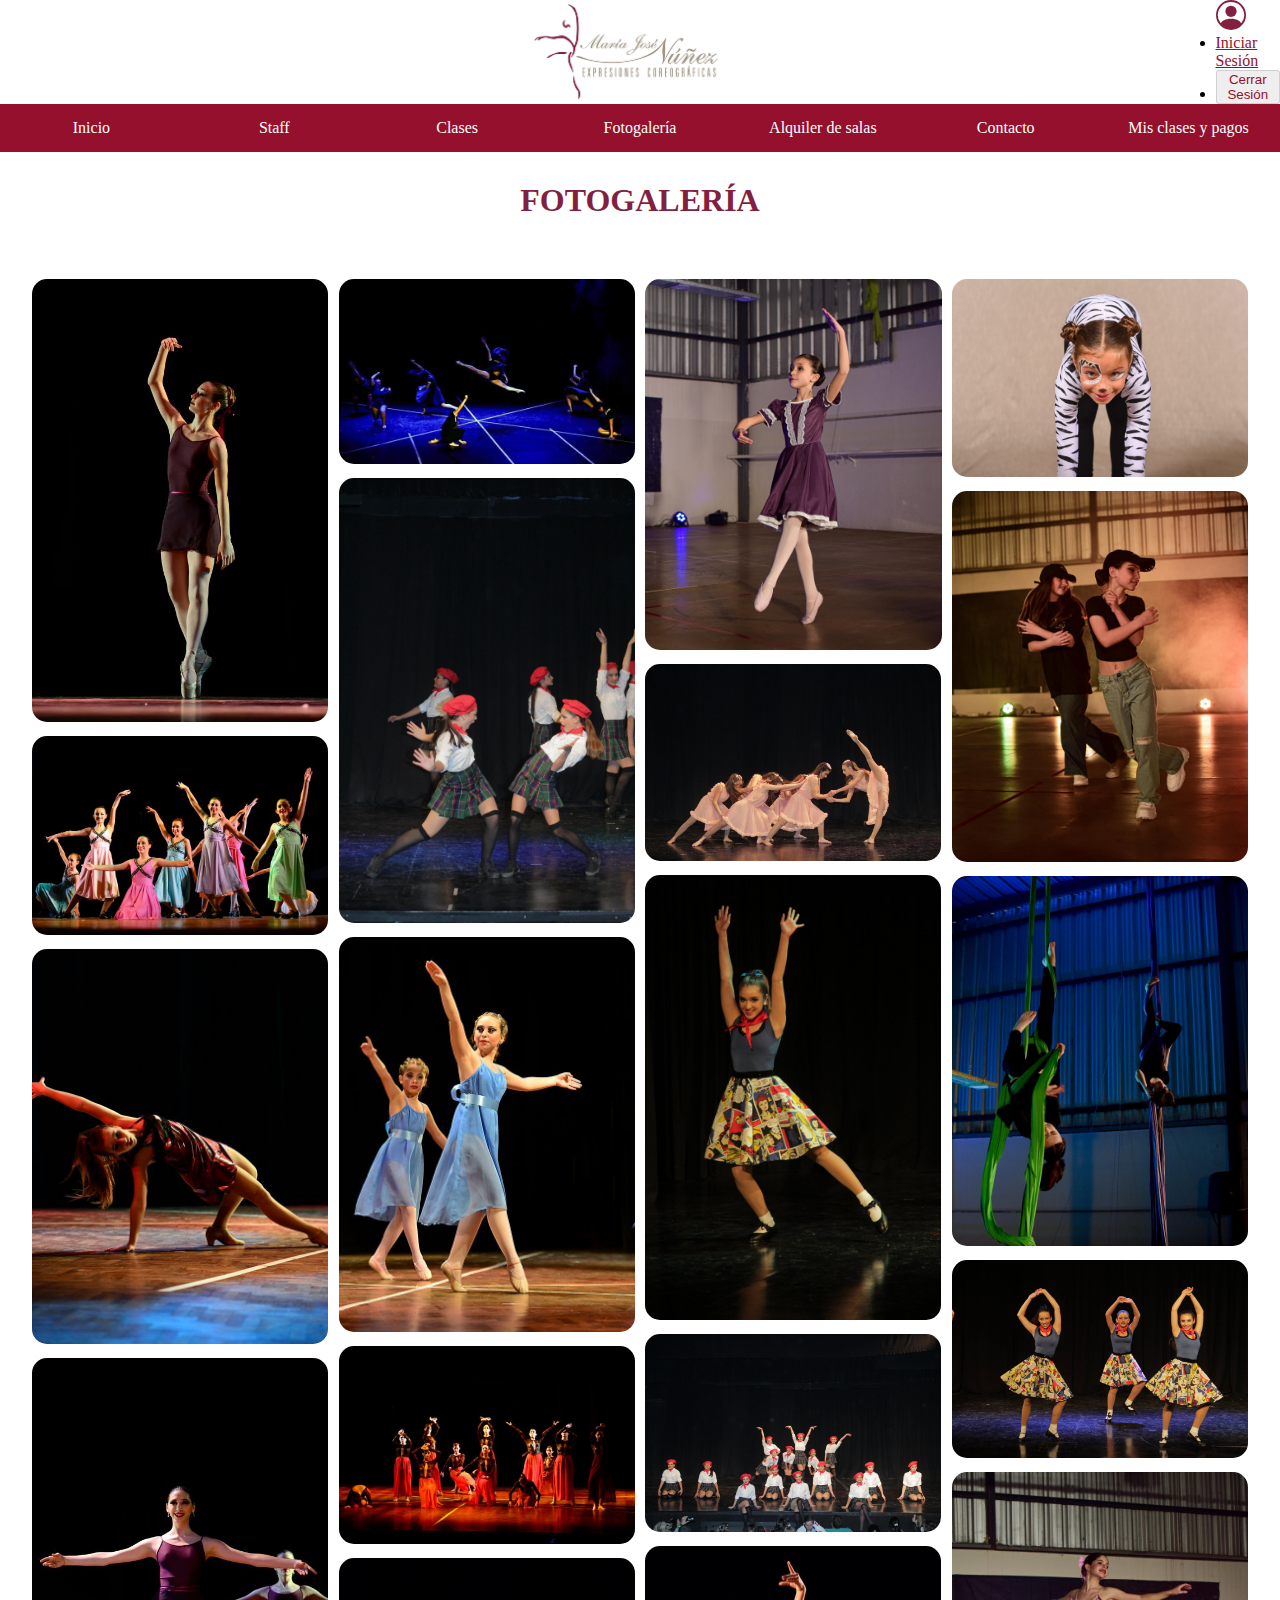
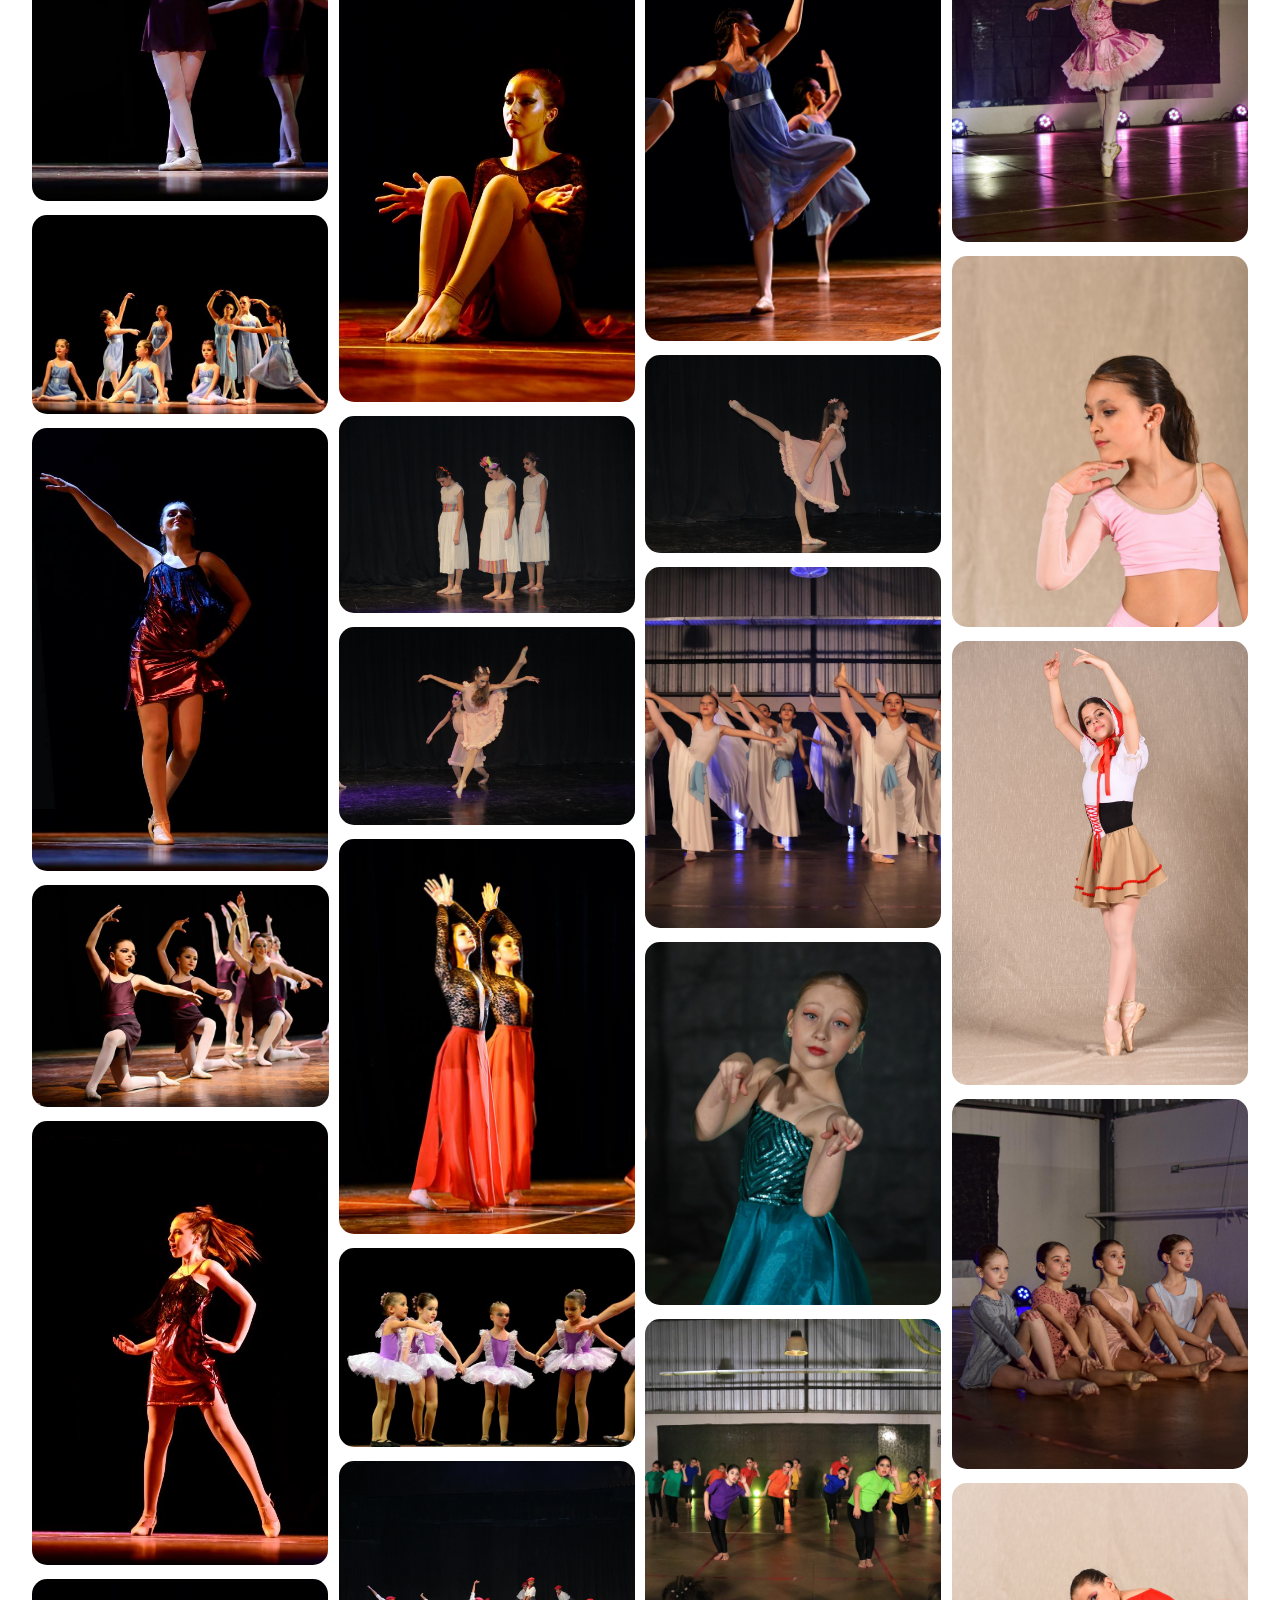
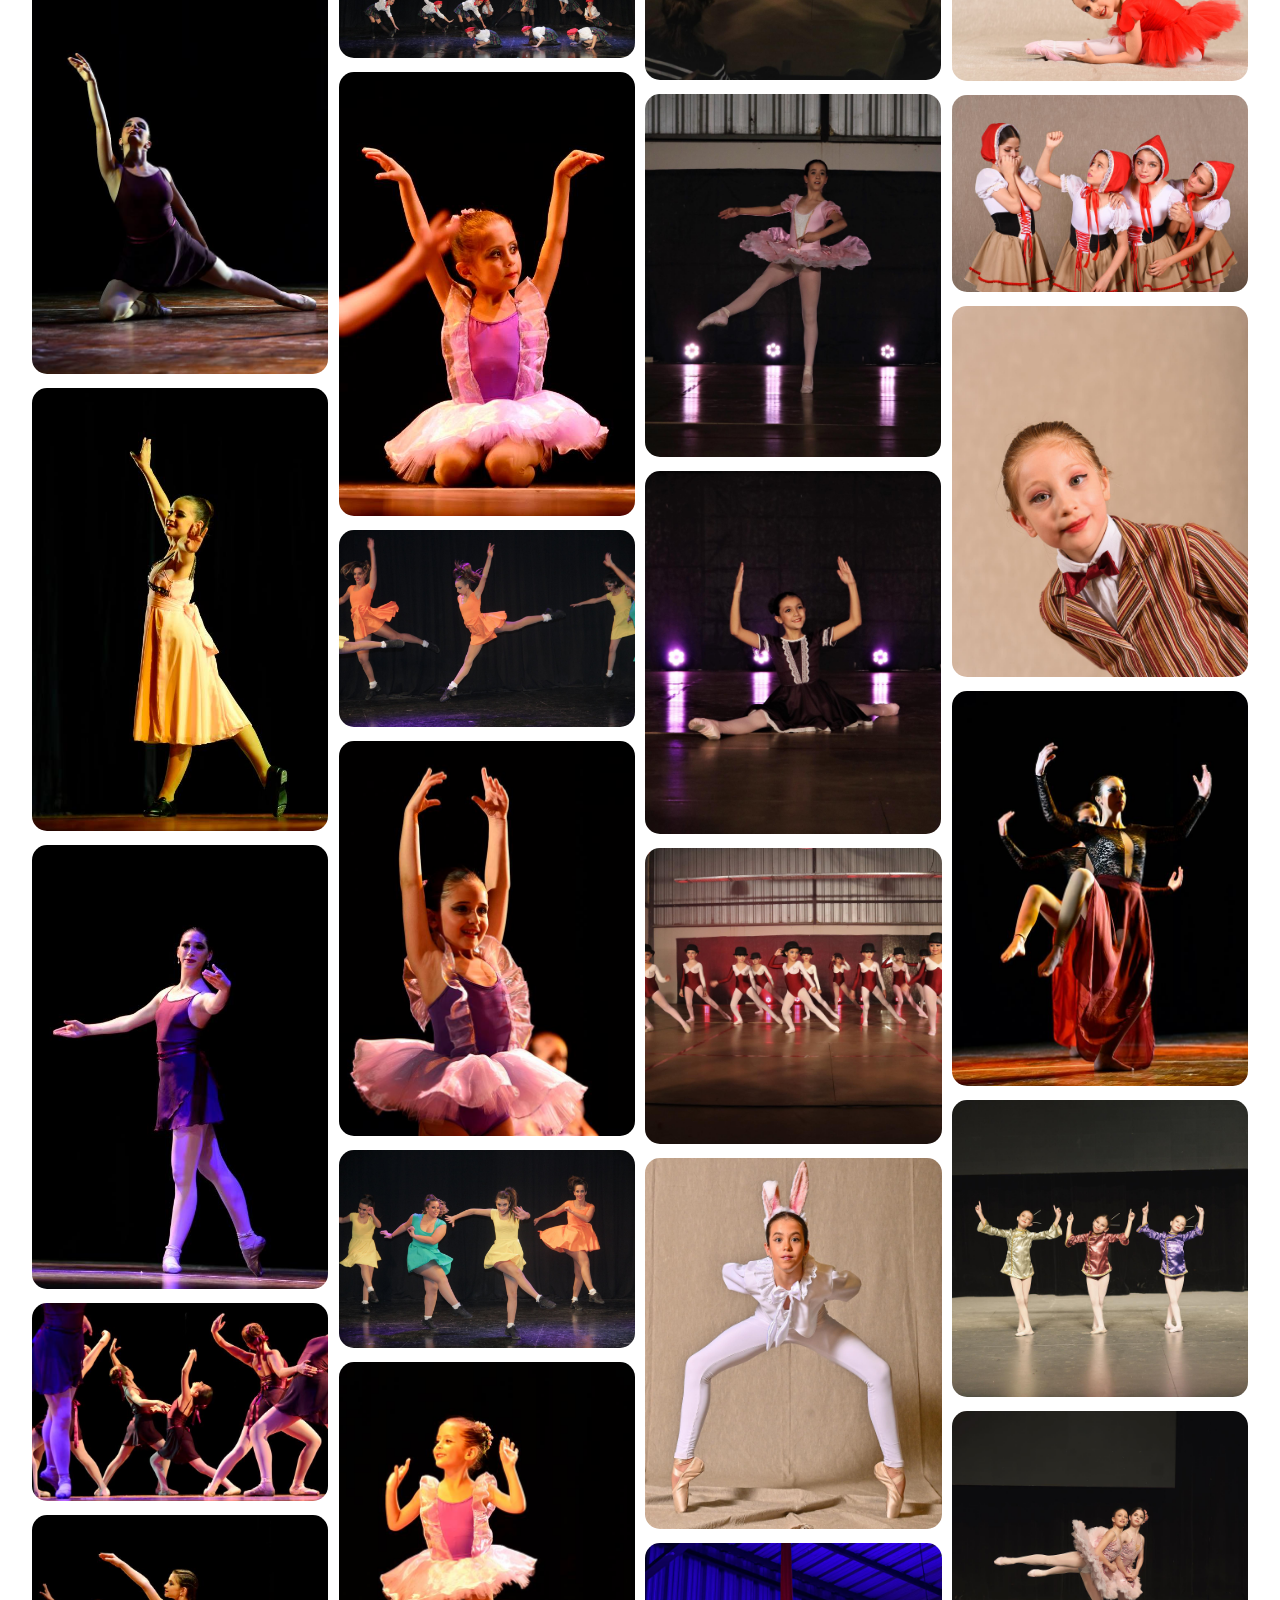
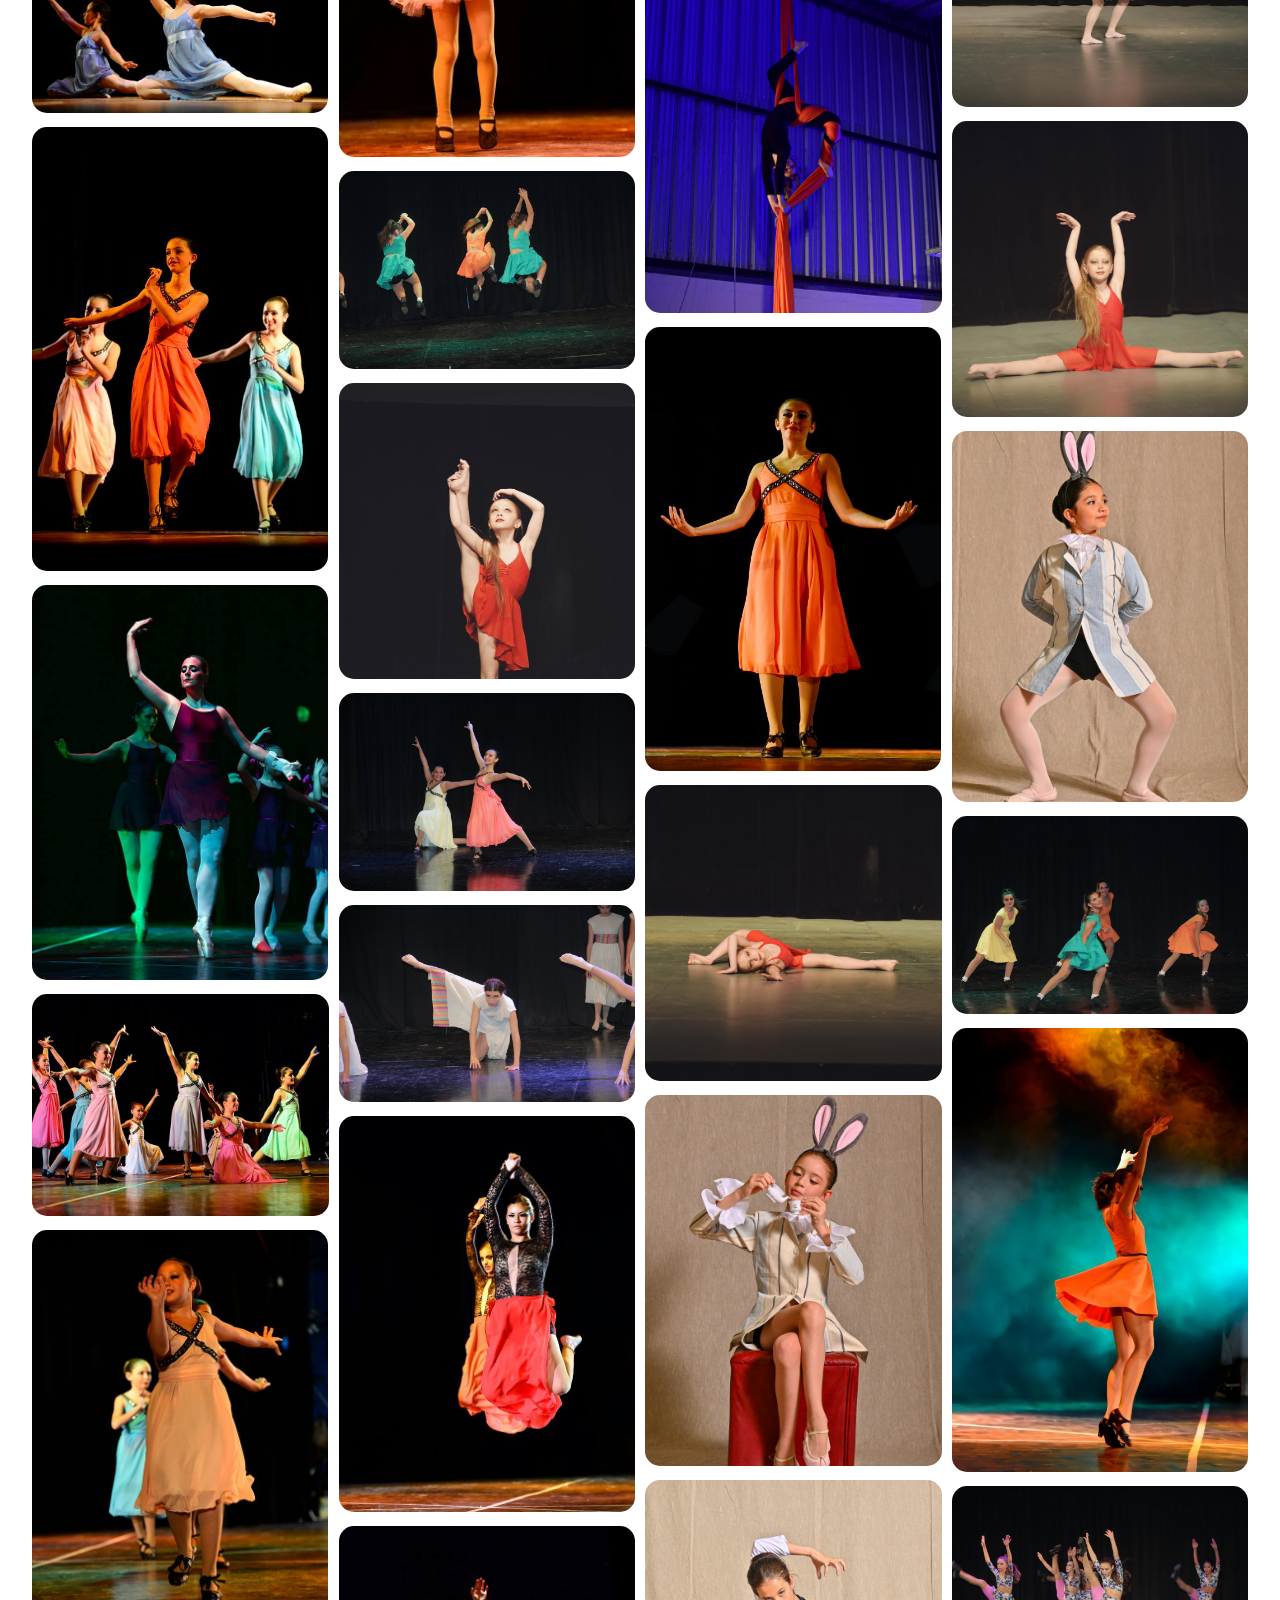
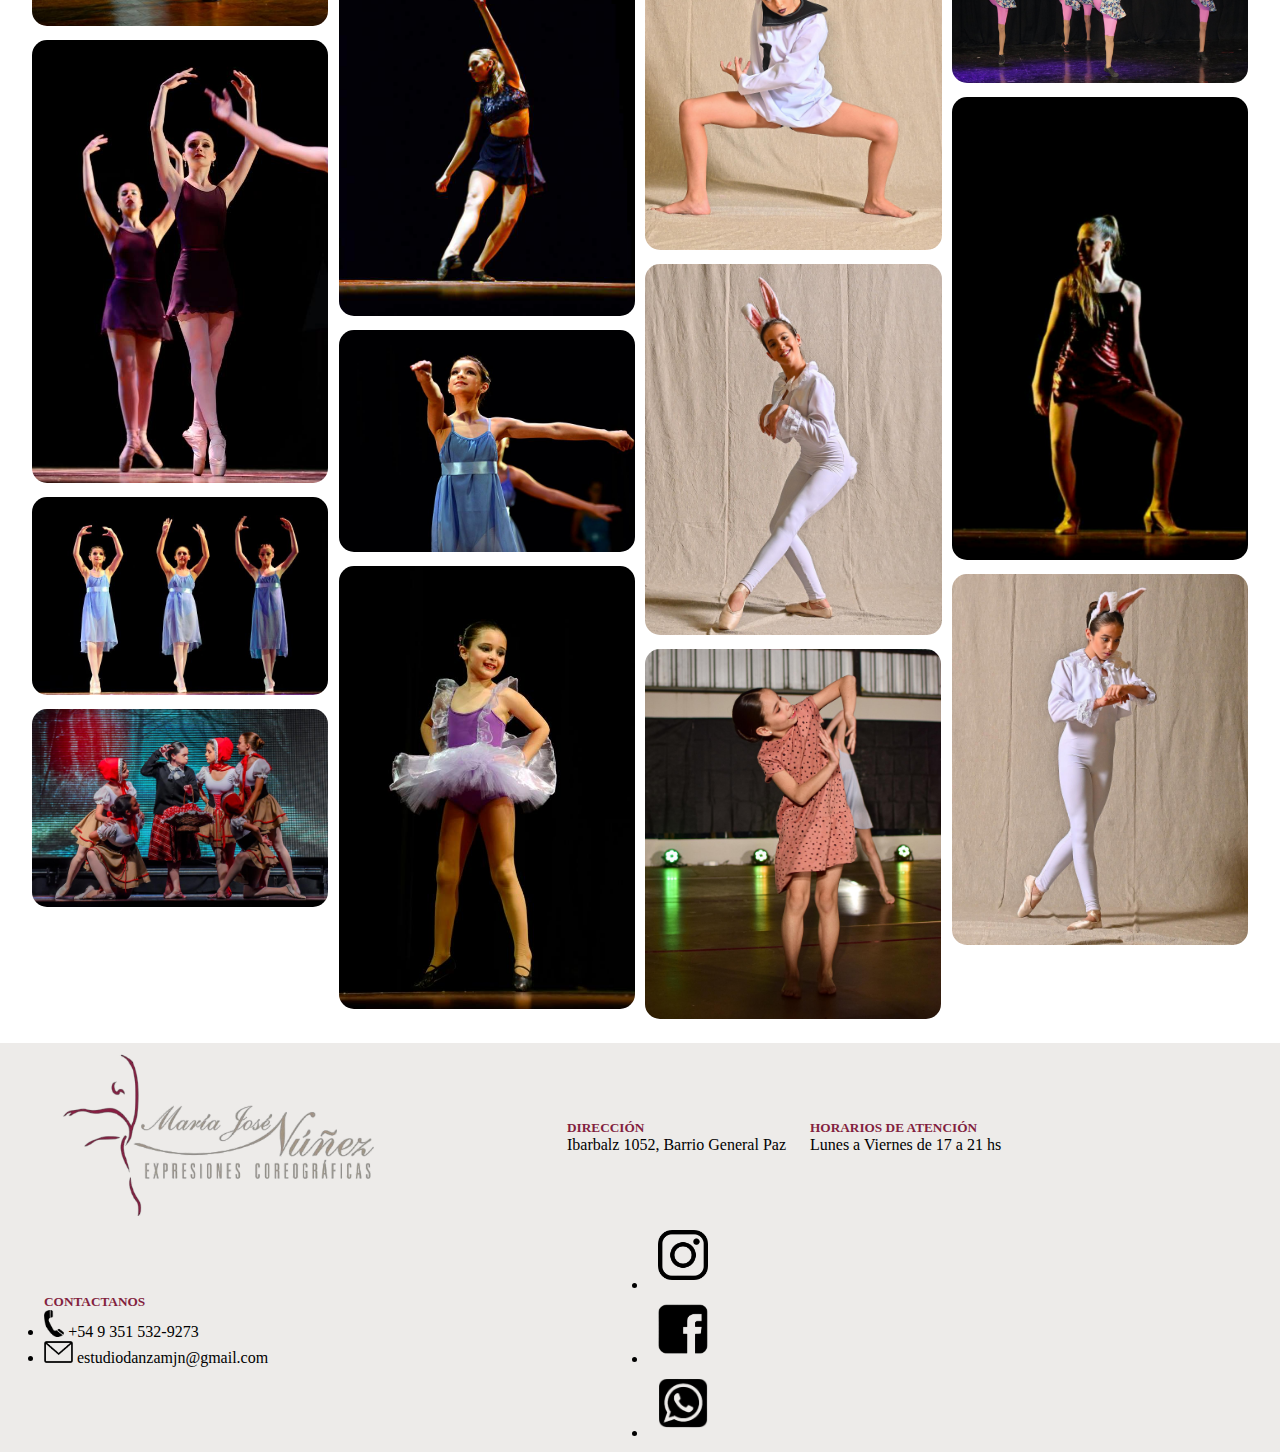
<file: pages/fotogalería.html>
<!DOCTYPE html>
<html lang="en">

<head>
    <meta charset="UTF-8">
    <meta name="viewport" content="width=device-width, initial-scale=1.0">
    <link rel="shortcut icon" href="../assets/logos/logo-pestaña.png">
    <title>Fotogalería</title>

    <link href="https://cdn.jsdelivr.net/npm/bootstrap@5.3.2/dist/css/bootstrap.min.css" rel="stylesheet"
        integrity="sha384-T3c6CoIi6uLrA9TneNEoa7RxnatzjcDSCmG1MXxSR1GAsXEV/Dwwykc2MPK8M2HN" crossorigin="anonymous">

    <link rel="stylesheet" href="../css/pestañas.css">
    <link rel="stylesheet" href="../css/fotogalería.css">
</head>

<body>

    <header>
        <div class="navbar1">
            <a href="../index.html" class="mx-auto"><img class="logo" src="../assets/logos/logo.png"
                    alt="Logo María José Núñez"></a>
            <div class="dropdown">
                <svg xmlns="http://www.w3.org/2000/svg" class="bi bi-person-circle usuario dropdown-toggle"
                    role="button" data-bs-toggle="dropdown" aria-expanded="false" viewBox="0 0 16 16">
                    <path d="M11 6a3 3 0 1 1-6 0 3 3 0 0 1 6 0" />
                    <path fill-rule="evenodd"
                        d="M0 8a8 8 0 1 1 16 0A8 8 0 0 1 0 8m8-7a7 7 0 0 0-5.468 11.37C3.242 11.226 4.805 10 8 10s4.757 1.225 5.468 2.37A7 7 0 0 0 8 1" />
                </svg>
                <ul class="dropdown-menu">
                    <li><a class="dropdown-item" href="login.html">Iniciar Sesión</a></li>
                    <li><button class="dropdown-item" id="cerrarSesionBtn" onclick="cerrarSesion()">Cerrar
                            Sesión</button></li>
                </ul>
            </div>
        </div>
        <nav class="navbar-expand-lg">
            <a href="../index.html">Inicio</a>
            <a href="./staff.html">Staff</a>
            <a href="./clases.html">Clases</a>
            <a href="./fotogalería.html">Fotogalería</a>
            <a href="./alquiler-salas.html">Alquiler de salas</a>
            <a href="./contacto.html">Contacto</a>
            <a href="#" id="misClasesYPagosLink">Mis clases y pagos</a>
        </nav>
    </header>

    <h1 class="titulo-pestaña">FOTOGALERÍA</h1>

    <div id="galeria" class="img-container">

    </div>

    <footer class="row-cols-1 row-cols-sm-2 row-cols-md-5 border-top">
        <div class="col">
            <a href="../index.html" class="d-flex align-items-center link-body-emphasis">
                <img src="../assets/logos/logo-sin-fondo.png" alt="Logo María José Núñez" width="70%">
            </a>

        </div>

        <div class="col mt-3 mb-3">
            <h5>DIRECCIÓN</h5>
            <p class="nav flex-column">
                Ibarbalz 1052, Barrio General Paz
            </p>
        </div>

        <div class="col mt-3 mb-3">
            <h5>HORARIOS DE ATENCIÓN</h5>
            <p class="nav flex-column">
                Lunes a Viernes de 17 a 21 hs
            </p>
        </div>

        <div class="col mt-3 mb-3">
            <h5>CONTACTANOS</h5>
            <ul class="nav flex-column">
                <li class="nav-item">
                    <a class="contacto nav-link p-0 text-body-secondary" href="tel: 3515329273">
                        <img src="../assets/iconos/tel.png" alt="" style="width: 3.5%"> +54 9 351 532-9273</a>
                </li>
                <li class="nav-item">
                    <a class="contacto nav-link p-0 text-body-secondary" href="mailto: estudiodanzamjn@gmail.com">
                        <img src="../assets/iconos/mail.png" alt="" style="width: 5%">
                        estudiodanzamjn@gmail.com</a>
                </li>
            </ul>
        </div>

        <div class="col mt-3 mb-3">
            <ul class="nav flex-row">
                <li class="nav-item"><a target="_blank" href="https://www.instagram.com/estudiodanzamjn"
                        title="Instagram" class="nav-link p-0 text-body-secondary">
                        <img class="red-social" src="../assets/iconos/ig.png" alt=""></a>
                </li>
                <li class="nav-item"><a target="_blank" href="https://www.facebook.com/estudiodanzamjn" title="Facebook"
                        class="nav-link p-0 text-body-secondary">
                        <img class="red-social" src="../assets/iconos/fb.png" alt=""></a>
                </li>
                <li class="nav-item"><a target="_blank" href="https://api.whatsapp.com/send/?phone=5493515329273"
                        title="Whatsapp" class="nav-link p-0 text-body-secondary">
                        <img class="red-social" src="../assets/iconos/ws.png" alt=""></a>
                </li>

            </ul>
        </div>
    </footer>

    <script src="https://cdn.jsdelivr.net/npm/bootstrap@5.3.2/dist/js/bootstrap.bundle.min.js"
        integrity="sha384-C6RzsynM9kWDrMNeT87bh95OGNyZPhcTNXj1NW7RuBCsyN/o0jlpcV8Qyq46cDfL"
        crossorigin="anonymous"></script>
    <script src="../js/fotogaleria.js"></script>
    <script src="../js/alumno.js"></script>
    <script src="../js/logout.js"></script>
</body>

</html>
</file>
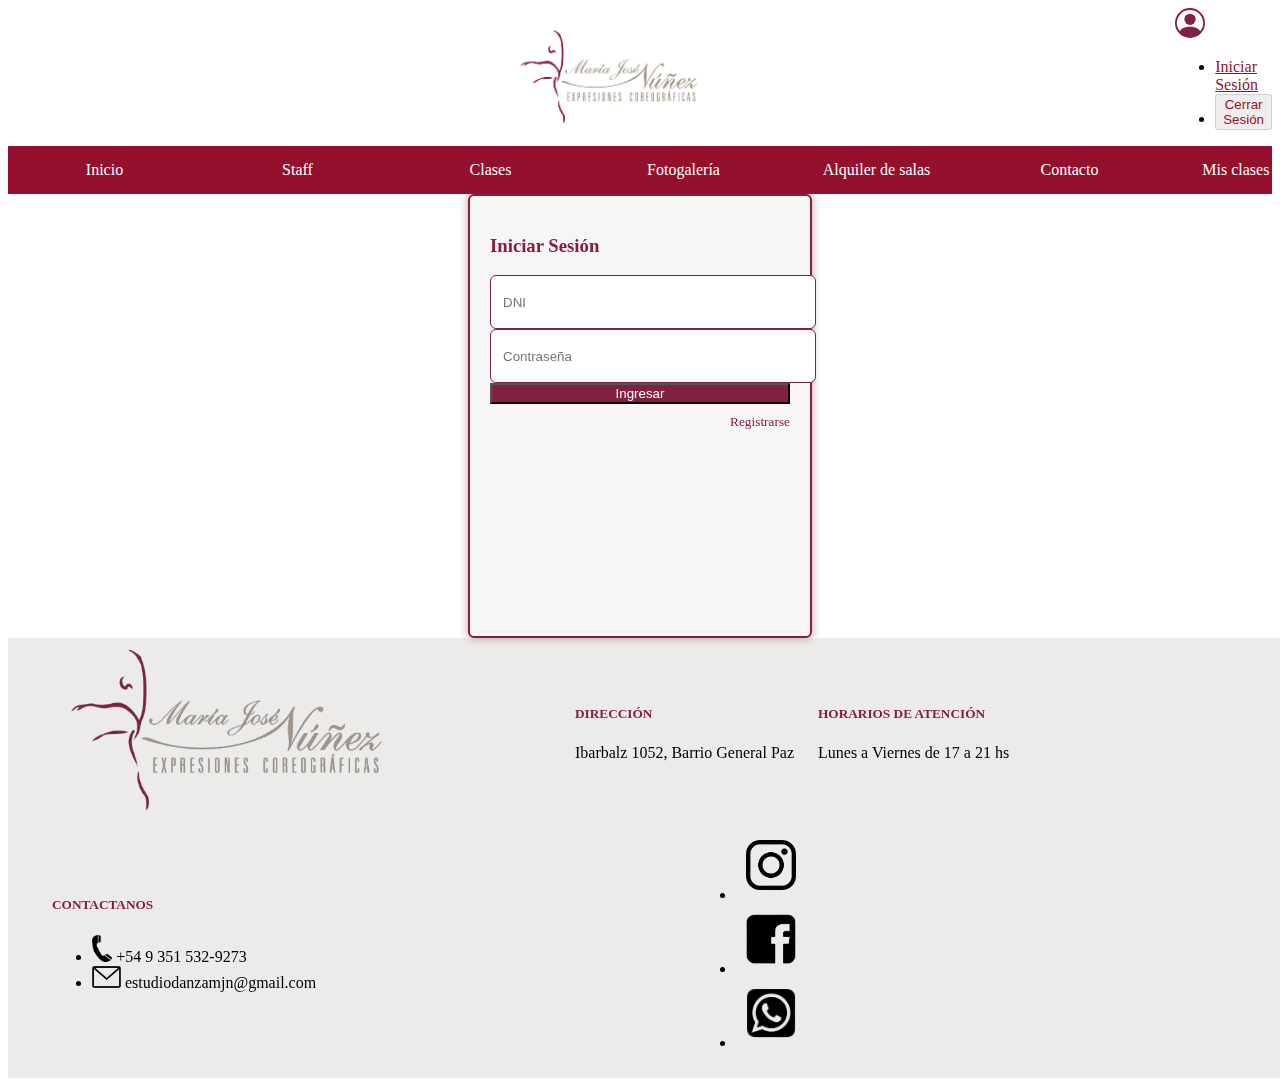
<file: pages/login.html>
<!DOCTYPE html>
<html lang="en">

<head>
    <meta charset="UTF-8">
    <meta name="viewport" content="width=device-width, initial-scale=1.0">
    <link rel="shortcut icon" href="../assets/logos/logo-pestaña.png">
    <title>Iniciar Sesión</title>

    <link href="https://cdn.jsdelivr.net/npm/bootstrap@5.3.2/dist/css/bootstrap.min.css" rel="stylesheet"
        integrity="sha384-T3c6CoIi6uLrA9TneNEoa7RxnatzjcDSCmG1MXxSR1GAsXEV/Dwwykc2MPK8M2HN" crossorigin="anonymous">

    <link rel="stylesheet" href="../css/pestañas.css">
    <link rel="stylesheet" href="../css/login.css">
</head>

<body>

    <header>
        <div class="navbar1">
            <a href="../index.html" class="mx-auto"><img class="logo" src="../assets/logos/logo.png"
                    alt="Logo María José Núñez"></a>
            <div class="dropdown">
                <svg xmlns="http://www.w3.org/2000/svg" class="bi bi-person-circle usuario dropdown-toggle"
                    role="button" data-bs-toggle="dropdown" aria-expanded="false" viewBox="0 0 16 16">
                    <path d="M11 6a3 3 0 1 1-6 0 3 3 0 0 1 6 0" />
                    <path fill-rule="evenodd"
                        d="M0 8a8 8 0 1 1 16 0A8 8 0 0 1 0 8m8-7a7 7 0 0 0-5.468 11.37C3.242 11.226 4.805 10 8 10s4.757 1.225 5.468 2.37A7 7 0 0 0 8 1" />
                </svg>
                <ul class="dropdown-menu">
                    <li><a class="dropdown-item" href="
                        login.html">Iniciar Sesión</a></li>
                    <li><button class="dropdown-item" id="cerrarSesionBtn" onclick="cerrarSesion()">Cerrar
                            Sesión</button></li>
                </ul>
            </div>
        </div>
        <nav class="navbar-expand-lg">
            <a href="../index.html">Inicio</a>
            <a href="./staff.html">Staff</a>
            <a href="./clases.html">Clases</a>
            <a href="./fotogalería.html">Fotogalería</a>
            <a href="./alquiler-salas.html">Alquiler de salas</a>
            <a href="./contacto.html">Contacto</a>
            <a href="#" id="misClasesYPagosLink">Mis clases y pagos</a>
        </nav>
    </header>

    <div class="contenedor">
        <div class="login-form">
            <form>
                <h3 class="mt-5 mb-4 fw-normal text-center">Iniciar Sesión</h3>
                <div class="mt-4 mb-3">
                    <input type="text" class="form-content" placeholder="DNI" id="dni" required>
                </div>
                <div class="mb-3">
                    <input type="password" class="form-content" placeholder="Contraseña" id="password" required>
                </div>

                <button type="button" class="btn mt-3" id="btn-ingresar" onclick="login()">Ingresar</button>
            </form>
            <a class="registrarse mt-3" href="../pages/registro.html">Registrarse</a>
        </div>
    </div>

    <footer class="row-cols-1 row-cols-sm-2 row-cols-md-5 border-top">
        <div class="col">
            <a href="../index.html" class="d-flex align-items-center link-body-emphasis">
                <img src="../assets/logos/logo-sin-fondo.png" alt="Logo María José Núñez" width="70%">
            </a>

        </div>

        <div class="col mt-3 mb-3">
            <h5>DIRECCIÓN</h5>
            <p class="nav flex-column">
                Ibarbalz 1052, Barrio General Paz
            </p>
        </div>

        <div class="col mt-3 mb-3">
            <h5>HORARIOS DE ATENCIÓN</h5>
            <p class="nav flex-column">
                Lunes a Viernes de 17 a 21 hs
            </p>
        </div>

        <div class="col mt-3 mb-3">
            <h5>CONTACTANOS</h5>
            <ul class="nav flex-column">
                <li class="nav-item">
                    <a class="contacto nav-link p-0 text-body-secondary" href="tel: 3515329273">
                        <img src="../assets/iconos/tel.png" alt="" style="width: 3.5%"> +54 9 351 532-9273</a>
                </li>
                <li class="nav-item">
                    <a class="contacto nav-link p-0 text-body-secondary" href="mailto: estudiodanzamjn@gmail.com">
                        <img src="../assets/iconos/mail.png" alt="" style="width: 5%">
                        estudiodanzamjn@gmail.com</a>
                </li>
            </ul>
        </div>

        <div class="col mt-3 mb-3">
            <ul class="nav flex-row">
                <li class="nav-item"><a target="_blank" href="https://www.instagram.com/estudiodanzamjn"
                        title="Instagram" class="nav-link p-0 text-body-secondary">
                        <img class="red-social" src="../assets/iconos/ig.png" alt=""></a>
                </li>
                <li class="nav-item"><a target="_blank" href="https://www.facebook.com/estudiodanzamjn" title="Facebook"
                        class="nav-link p-0 text-body-secondary">
                        <img class="red-social" src="../assets/iconos/fb.png" alt=""></a>
                </li>
                <li class="nav-item"><a target="_blank" href="https://api.whatsapp.com/send/?phone=5493515329273"
                        title="Whatsapp" class="nav-link p-0 text-body-secondary">
                        <img class="red-social" src="../assets/iconos/ws.png" alt=""></a>
                </li>

            </ul>
        </div>
    </footer>

    <script src="https://cdn.jsdelivr.net/npm/bootstrap@5.3.2/dist/js/bootstrap.bundle.min.js"
        integrity="sha384-C6RzsynM9kWDrMNeT87bh95OGNyZPhcTNXj1NW7RuBCsyN/o0jlpcV8Qyq46cDfL"
        crossorigin="anonymous"></script>
    <script src="../js/login.js"></script>
    <script src="../js/alumno.js"></script>
    <script src="../js/logout.js"></script>

</body>

</html>
</file>
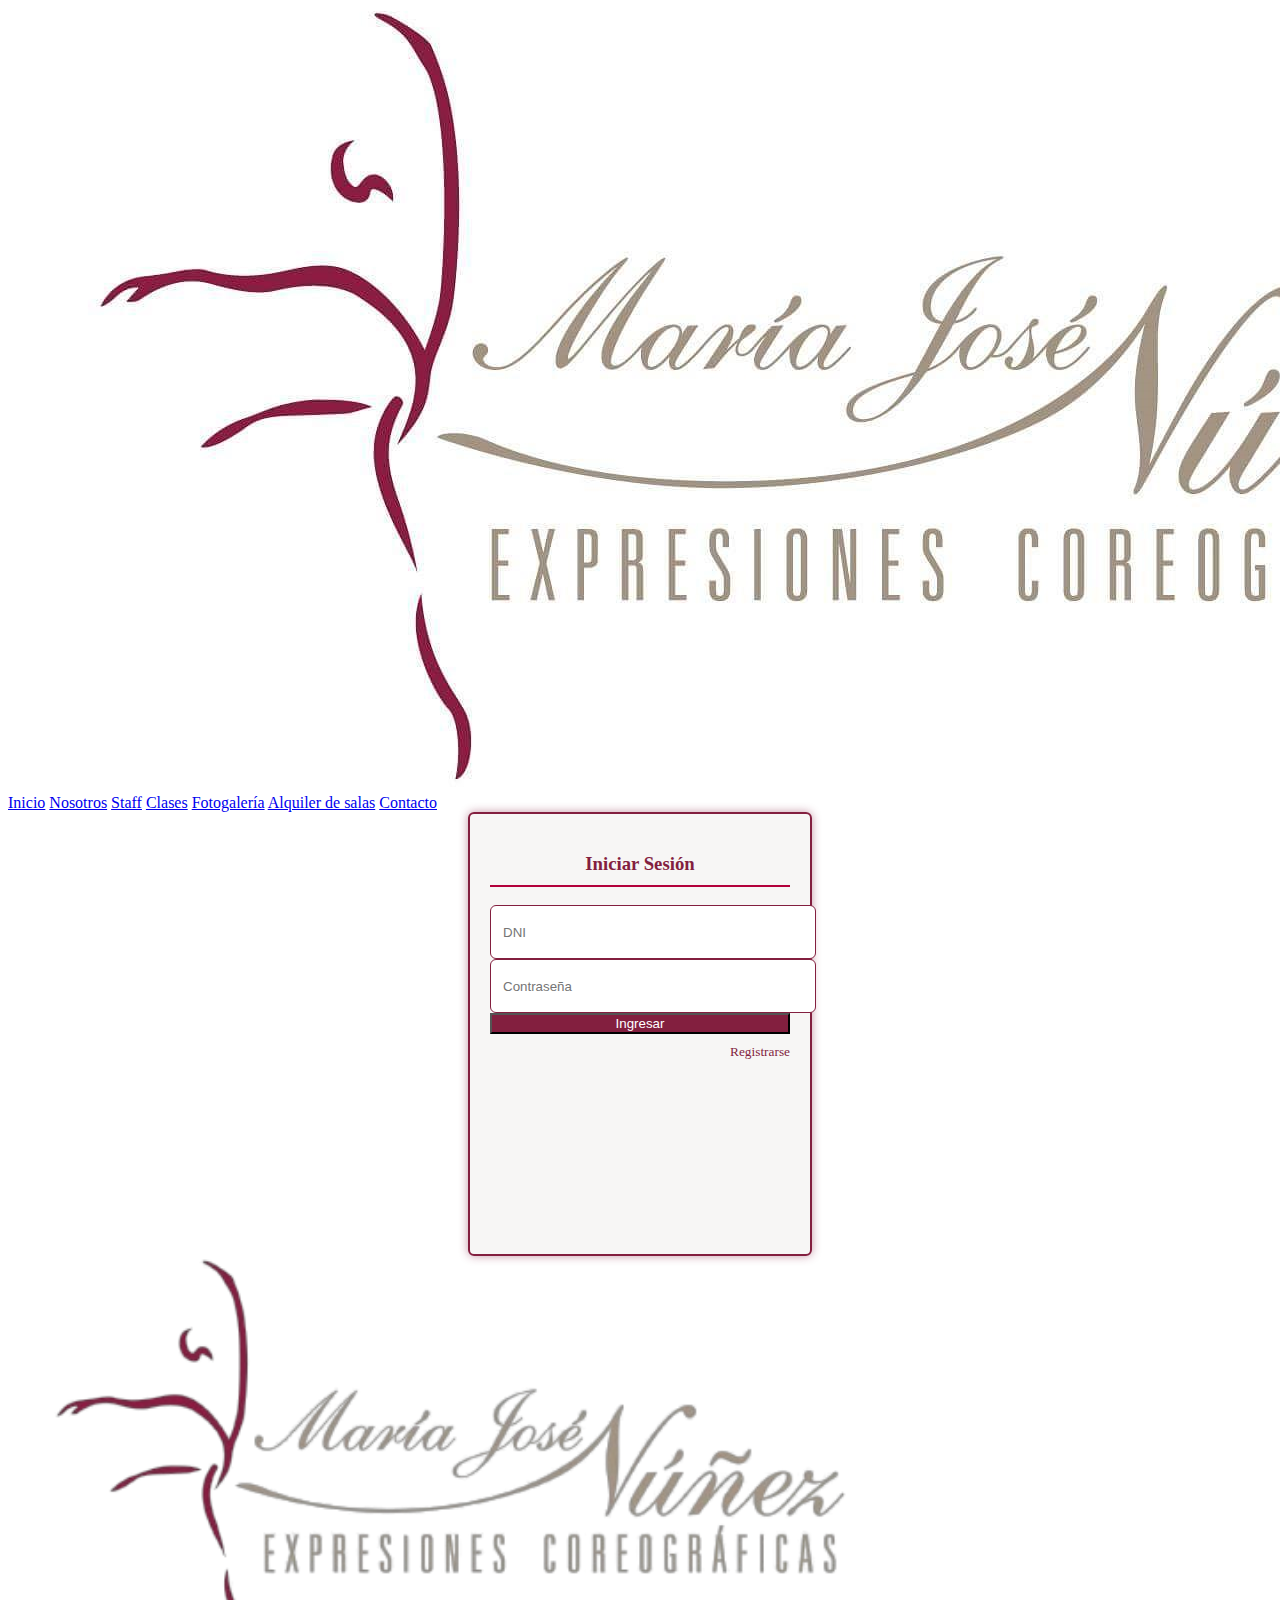
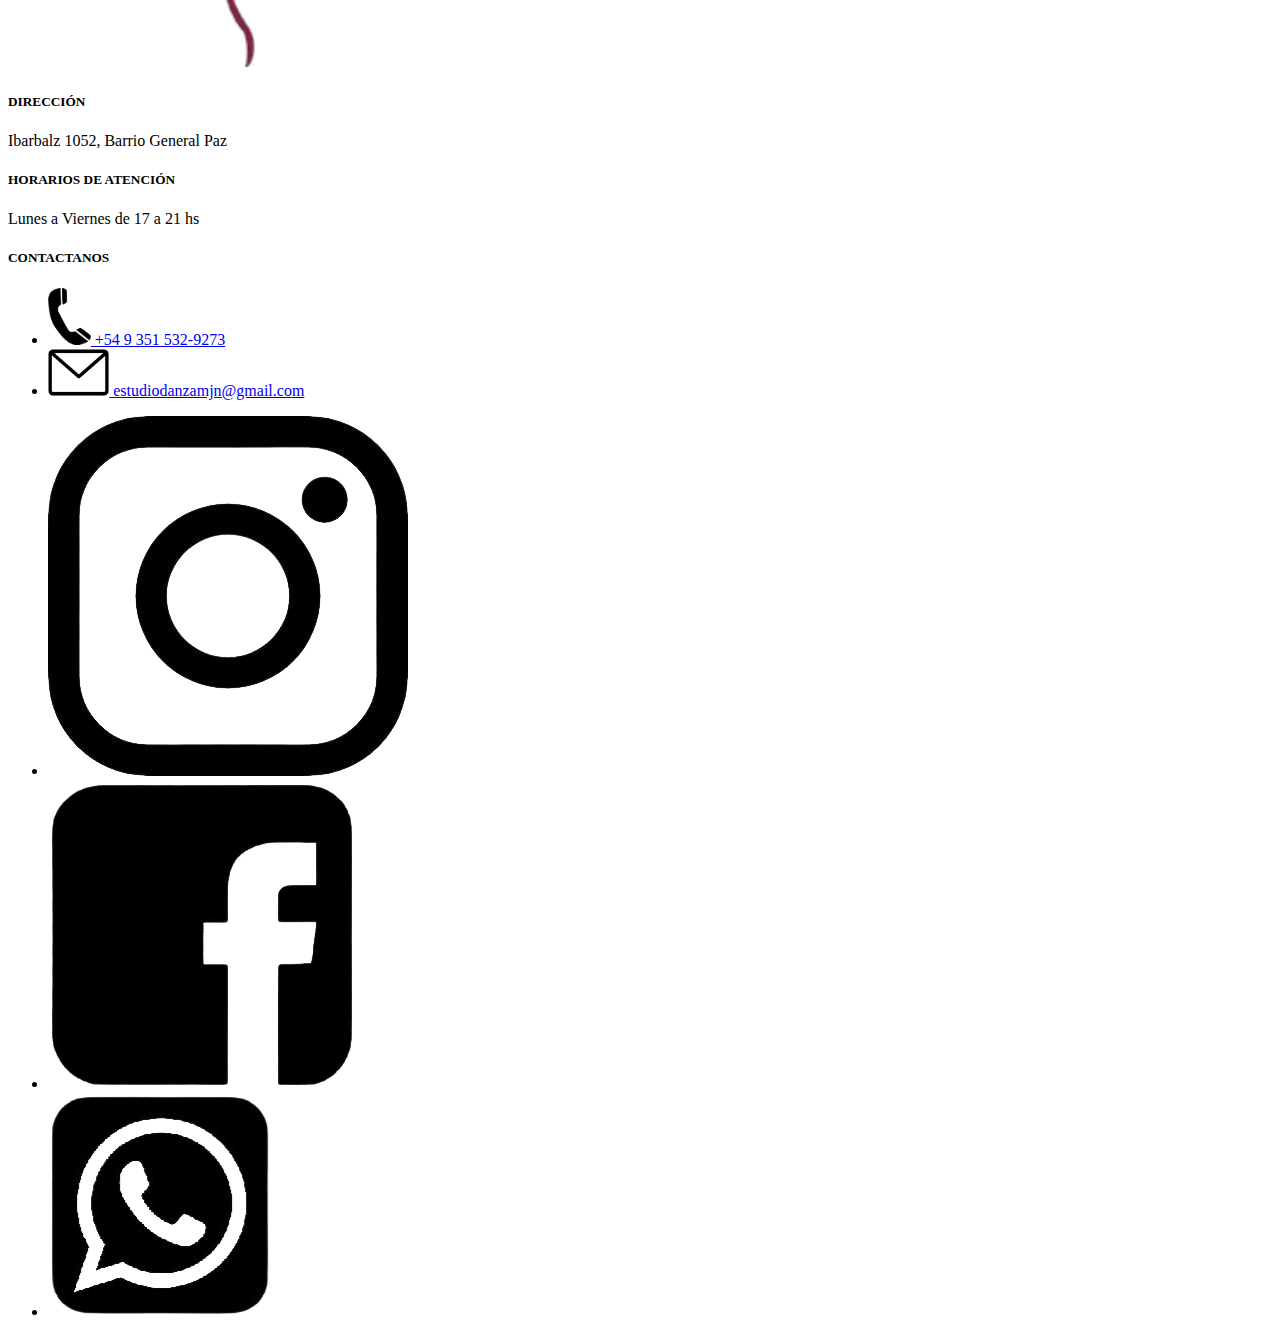
<file: pages/nosotros.html>
<!DOCTYPE html>
<html lang="en">

<head>
    <meta charset="UTF-8">
    <meta name="viewport" content="width=device-width, initial-scale=1.0">
    <link rel="shortcut icon" href="../assets/logos/logo-pestaña.png">
    <title>Nosostros</title>

    <link href="https://cdn.jsdelivr.net/npm/bootstrap@5.3.2/dist/css/bootstrap.min.css" rel="stylesheet"
        integrity="sha384-T3c6CoIi6uLrA9TneNEoa7RxnatzjcDSCmG1MXxSR1GAsXEV/Dwwykc2MPK8M2HN" crossorigin="anonymous">

    <link rel="stylesheet" href="../css/index.css">
    <link rel="stylesheet" href="../css/login.css">
</head>

<body>

    <header>
        <a href="../index.html"><img class="logo" src="../assets/logos/logo.png" alt="Logo María José Núñez"></a>
        <nav class="navbar-expand-lg">
            <a href="../index.html">Inicio</a>
            <a href="./nosotros.html">Nosotros</a>
            <a href="./staff.html">Staff</a>
            <a href="./clases.html">Clases</a>
            <a href="./fotogalería.html">Fotogalería</a>
            <a href="./alquiler-salas.html">Alquiler de salas</a>
            <a href="./contacto.html">Contacto</a>
        </nav>
    </header>

    <!--     <div class="container">
        <form>
            <div class="row mb-3">
                <label for="inputDni" class="col-sm-2 col-form-label">DNI</label>
                <div class="col-sm-10">
                    <input type="number" class="form-control" id="inputDni">
                </div>
            </div>
            <div class="row mb-3">
                <label for="inputPassword3" class="col-sm-2 col-form-label">Password</label>
                <div class="col-sm-10">
                    <input type="password" class="form-control" id="inputPassword3">
                </div>
            </div>
            <button type="submit" class="btn btn-primary">Sign in</button>
        </form>
    </div> -->

    <div class="contenedor">
        <div class="login-form">
            <form>
            <h3 class="mt-5 mb-4 fw-normal text-center">Iniciar Sesión</h3>
            <div class="mt-4 mb-3">
                <!-- <label for="dni">DNI</label> -->
                <input type="text" class="form-content" placeholder="DNI" id="dni">
            </div>
            <div class="mb-3">
                <input type="password" class="form-content" placeholder="Contraseña">
            </div>

            <button type="submit" class="btn mt-3" id="btn-ingresar" value="ingresar">Ingresar</button>
        </form>
        <a class="registrarse mt-3" href="">Registrarse</a>
        </div>
        
    </div>



    <footer class="row-cols-1 row-cols-sm-2 row-cols-md-5 border-top">
        <div class="col">
            <a href="../index.html" class="d-flex align-items-center link-body-emphasis">
                <img src="../assets/logos/logo-sin-fondo.png" alt="Logo María José Núñez" width="70%">
            </a>

            <!-- <p class="text-body-secondary">© 2023</p> -->
        </div>

        <div class="col mt-3 mb-3">
            <h5>DIRECCIÓN</h5>
            <p class="nav flex-column">
                Ibarbalz 1052, Barrio General Paz
            </p>
        </div>

        <div class="col mt-3 mb-3">
            <h5>HORARIOS DE ATENCIÓN</h5>
            <p class="nav flex-column">
                Lunes a Viernes de 17 a 21 hs
            </p>
        </div>

        <div class="col mt-3 mb-3">
            <h5>CONTACTANOS</h5>
            <ul class="nav flex-column">
                <li class="nav-item">
                    <a class="contacto nav-link p-0 text-body-secondary" href="tel: 3515329273">
                        <img src="../assets/iconos/tel.png" alt="" style="width: 3.5%"> +54 9 351 532-9273</a>
                </li>
                <li class="nav-item">
                    <a class="contacto nav-link p-0 text-body-secondary" href="mailto: estudiodanzamjn@gmail.com">
                        <img src="../assets/iconos/mail.png" alt="" style="width: 5%">
                        estudiodanzamjn@gmail.com</a>
                </li>
            </ul>
        </div>

        <div class="col mt-3 mb-3">
            <ul class="nav flex-row">
                <li class="nav-item"><a target="_blank" href="https://www.instagram.com/estudiodanzamjn"
                        title="Instagram" class="nav-link p-0 text-body-secondary">
                        <img class="red-social" src="../assets/iconos/ig.png" alt=""></a>
                </li>
                <li class="nav-item"><a target="_blank" href="https://www.facebook.com/estudiodanzamjn" title="Facebook"
                        class="nav-link p-0 text-body-secondary">
                        <img class="red-social" src="../assets/iconos/fb.png" alt=""></a>
                </li>
                <li class="nav-item"><a target="_blank" href="https://api.whatsapp.com/send/?phone=5493515329273"
                        title="Whatsapp" class="nav-link p-0 text-body-secondary">
                        <img class="red-social" src="../assets/iconos/ws.png" alt=""></a>
                </li>

            </ul>
        </div>
    </footer>
</body>

</html>
</file>
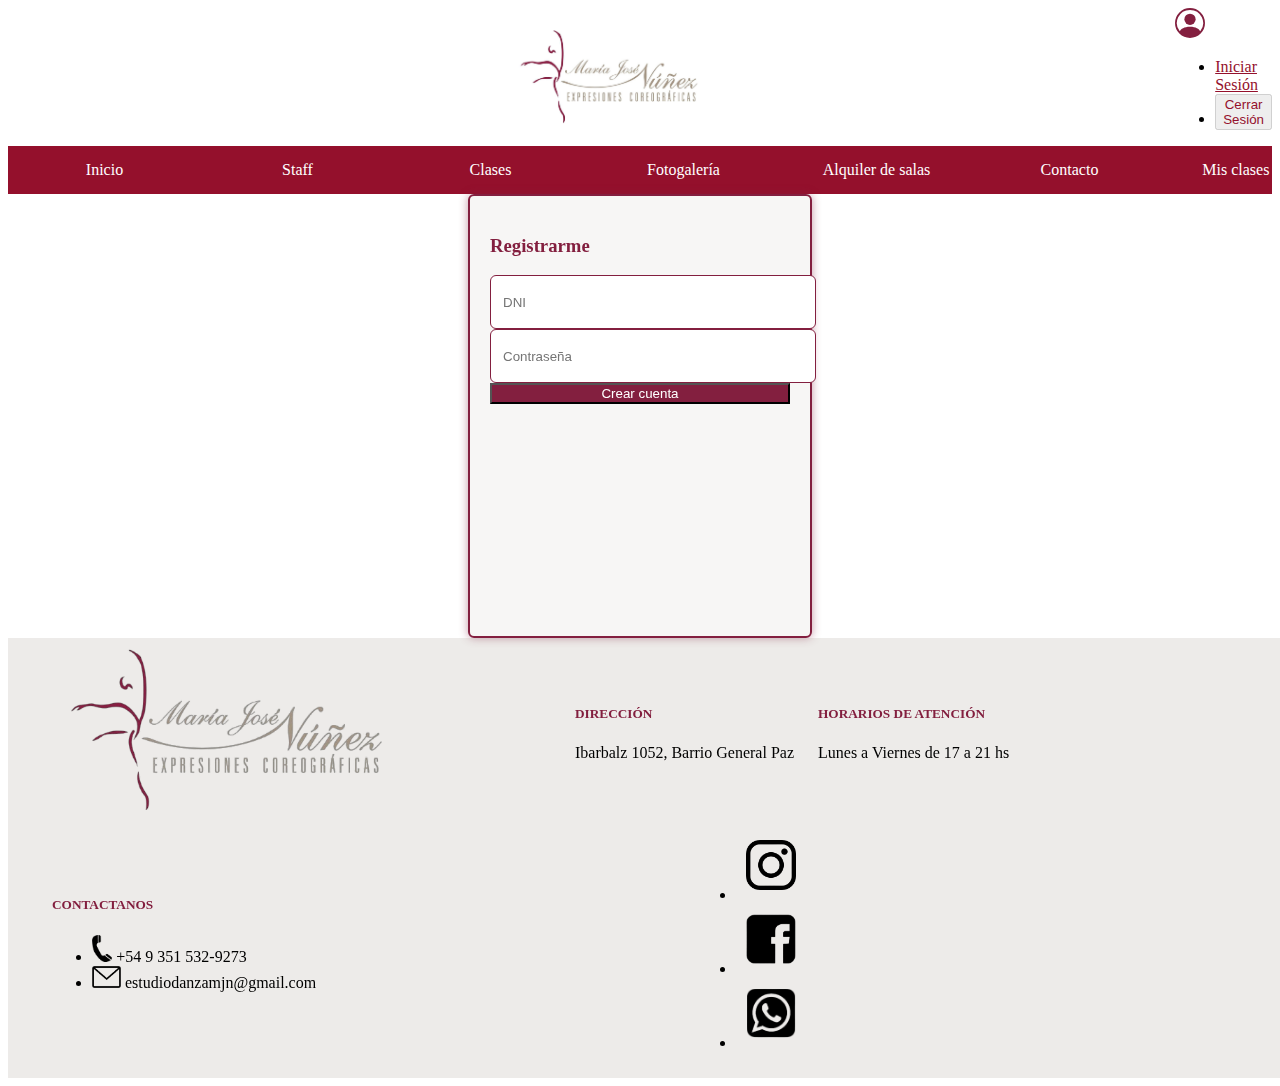
<file: pages/registro.html>
<!DOCTYPE html>
<html lang="en">

<head>
    <meta charset="UTF-8">
    <meta name="viewport" content="width=device-width, initial-scale=1.0">
    <link rel="shortcut icon" href="../assets/logos/logo-pestaña.png">
    <title>Registro</title>

    <link href="https://cdn.jsdelivr.net/npm/bootstrap@5.3.2/dist/css/bootstrap.min.css" rel="stylesheet"
        integrity="sha384-T3c6CoIi6uLrA9TneNEoa7RxnatzjcDSCmG1MXxSR1GAsXEV/Dwwykc2MPK8M2HN" crossorigin="anonymous">

    <link rel="stylesheet" href="../css/pestañas.css">
    <link rel="stylesheet" href="../css/login.css">
</head>

<body>

    <header>
        <div class="navbar1">
            <a href="../index.html" class="mx-auto"><img class="logo" src="../assets/logos/logo.png"
                    alt="Logo María José Núñez"></a>
            <div class="dropdown">
                <svg xmlns="http://www.w3.org/2000/svg" class="bi bi-person-circle usuario dropdown-toggle"
                    role="button" data-bs-toggle="dropdown" aria-expanded="false" viewBox="0 0 16 16">
                    <path d="M11 6a3 3 0 1 1-6 0 3 3 0 0 1 6 0" />
                    <path fill-rule="evenodd"
                        d="M0 8a8 8 0 1 1 16 0A8 8 0 0 1 0 8m8-7a7 7 0 0 0-5.468 11.37C3.242 11.226 4.805 10 8 10s4.757 1.225 5.468 2.37A7 7 0 0 0 8 1" />
                </svg>
                <ul class="dropdown-menu">
                    <li><a class="dropdown-item" href="
                        login.html">Iniciar Sesión</a></li>
                    <li><button class="dropdown-item" id="cerrarSesionBtn" onclick="cerrarSesion()">Cerrar
                            Sesión</button></li>
                </ul>
            </div>
        </div>
        <nav class="navbar-expand-lg">
            <a href="../index.html">Inicio</a>
            <a href="./staff.html">Staff</a>
            <a href="./clases.html">Clases</a>
            <a href="./fotogalería.html">Fotogalería</a>
            <a href="./alquiler-salas.html">Alquiler de salas</a>
            <a href="./contacto.html">Contacto</a>
            <a href="#" id="misClasesYPagosLink">Mis clases y pagos</a>
        </nav>
    </header>

    <div class="contenedor">
        <div class="login-form">
            <form>
                <h3 class="mt-5 mb-4 fw-normal text-center">Registrarme</h3>
                <div class="mt-4 mb-3">
                    <input type="text" class="form-content" placeholder="DNI" id="dni" required>
                </div>
                <div class="mb-3">
                    <input type="password" class="form-content" placeholder="Contraseña" id="password" required>
                </div>

                <button type="button" class="btn mt-3" id="btn-ingresar" onclick="registrarCuenta()">Crear
                    cuenta</button>
            </form>
        </div>
    </div>

    <footer class="row-cols-1 row-cols-sm-2 row-cols-md-5 border-top">
        <div class="col">
            <a href="../index.html" class="d-flex align-items-center link-body-emphasis">
                <img src="../assets/logos/logo-sin-fondo.png" alt="Logo María José Núñez" width="70%">
            </a>

        </div>

        <div class="col mt-3 mb-3">
            <h5>DIRECCIÓN</h5>
            <p class="nav flex-column">
                Ibarbalz 1052, Barrio General Paz
            </p>
        </div>

        <div class="col mt-3 mb-3">
            <h5>HORARIOS DE ATENCIÓN</h5>
            <p class="nav flex-column">
                Lunes a Viernes de 17 a 21 hs
            </p>
        </div>

        <div class="col mt-3 mb-3">
            <h5>CONTACTANOS</h5>
            <ul class="nav flex-column">
                <li class="nav-item">
                    <a class="contacto nav-link p-0 text-body-secondary" href="tel: 3515329273">
                        <img src="../assets/iconos/tel.png" alt="" style="width: 3.5%"> +54 9 351 532-9273</a>
                </li>
                <li class="nav-item">
                    <a class="contacto nav-link p-0 text-body-secondary" href="mailto: estudiodanzamjn@gmail.com">
                        <img src="../assets/iconos/mail.png" alt="" style="width: 5%">
                        estudiodanzamjn@gmail.com</a>
                </li>
            </ul>
        </div>

        <div class="col mt-3 mb-3">
            <ul class="nav flex-row">
                <li class="nav-item"><a target="_blank" href="https://www.instagram.com/estudiodanzamjn"
                        title="Instagram" class="nav-link p-0 text-body-secondary">
                        <img class="red-social" src="../assets/iconos/ig.png" alt=""></a>
                </li>
                <li class="nav-item"><a target="_blank" href="https://www.facebook.com/estudiodanzamjn" title="Facebook"
                        class="nav-link p-0 text-body-secondary">
                        <img class="red-social" src="../assets/iconos/fb.png" alt=""></a>
                </li>
                <li class="nav-item"><a target="_blank" href="https://api.whatsapp.com/send/?phone=5493515329273"
                        title="Whatsapp" class="nav-link p-0 text-body-secondary">
                        <img class="red-social" src="../assets/iconos/ws.png" alt=""></a>
                </li>

            </ul>
        </div>
    </footer>

    <script src="https://cdn.jsdelivr.net/npm/bootstrap@5.3.2/dist/js/bootstrap.bundle.min.js"
        integrity="sha384-C6RzsynM9kWDrMNeT87bh95OGNyZPhcTNXj1NW7RuBCsyN/o0jlpcV8Qyq46cDfL"
        crossorigin="anonymous"></script>
    <script src="../js/alumno.js"></script>
    <script src="../js/logout.js"></script>
    <script src="../js/registro.js"></script>

</body>

</html>
</file>
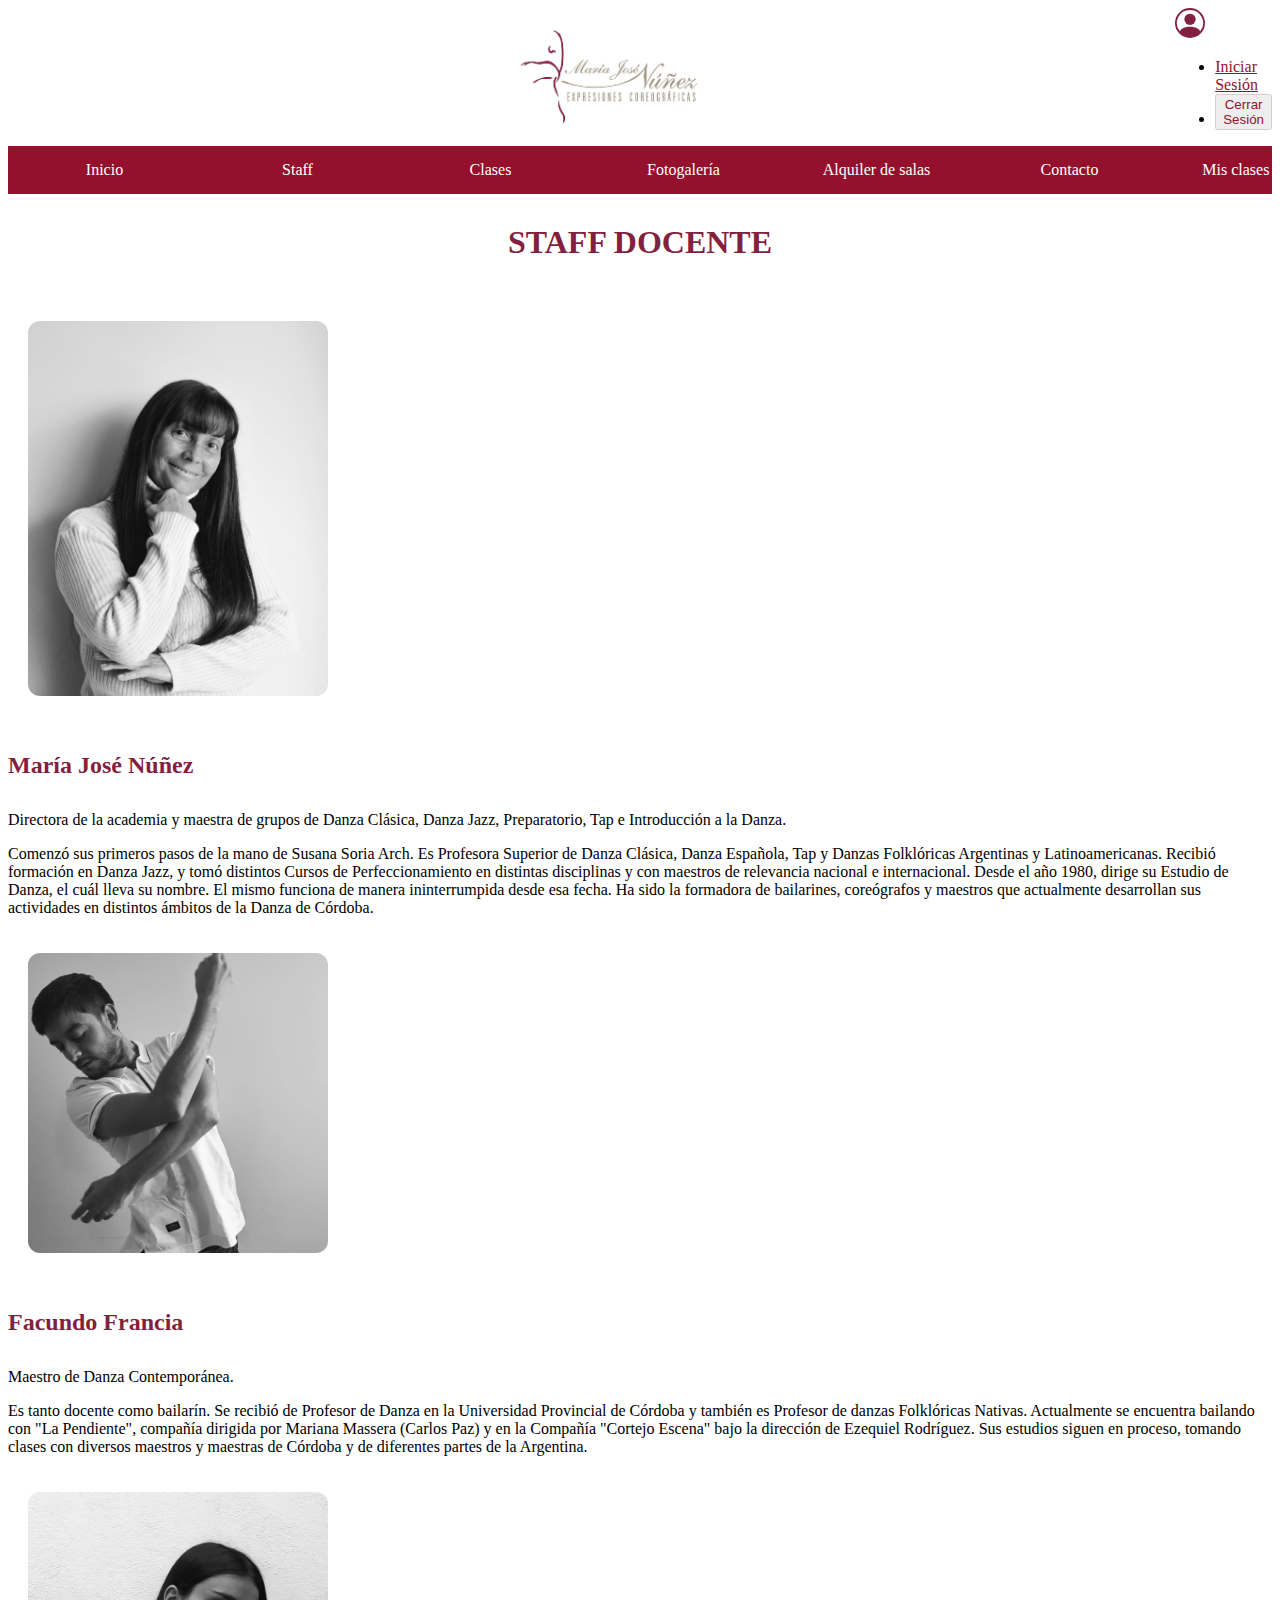
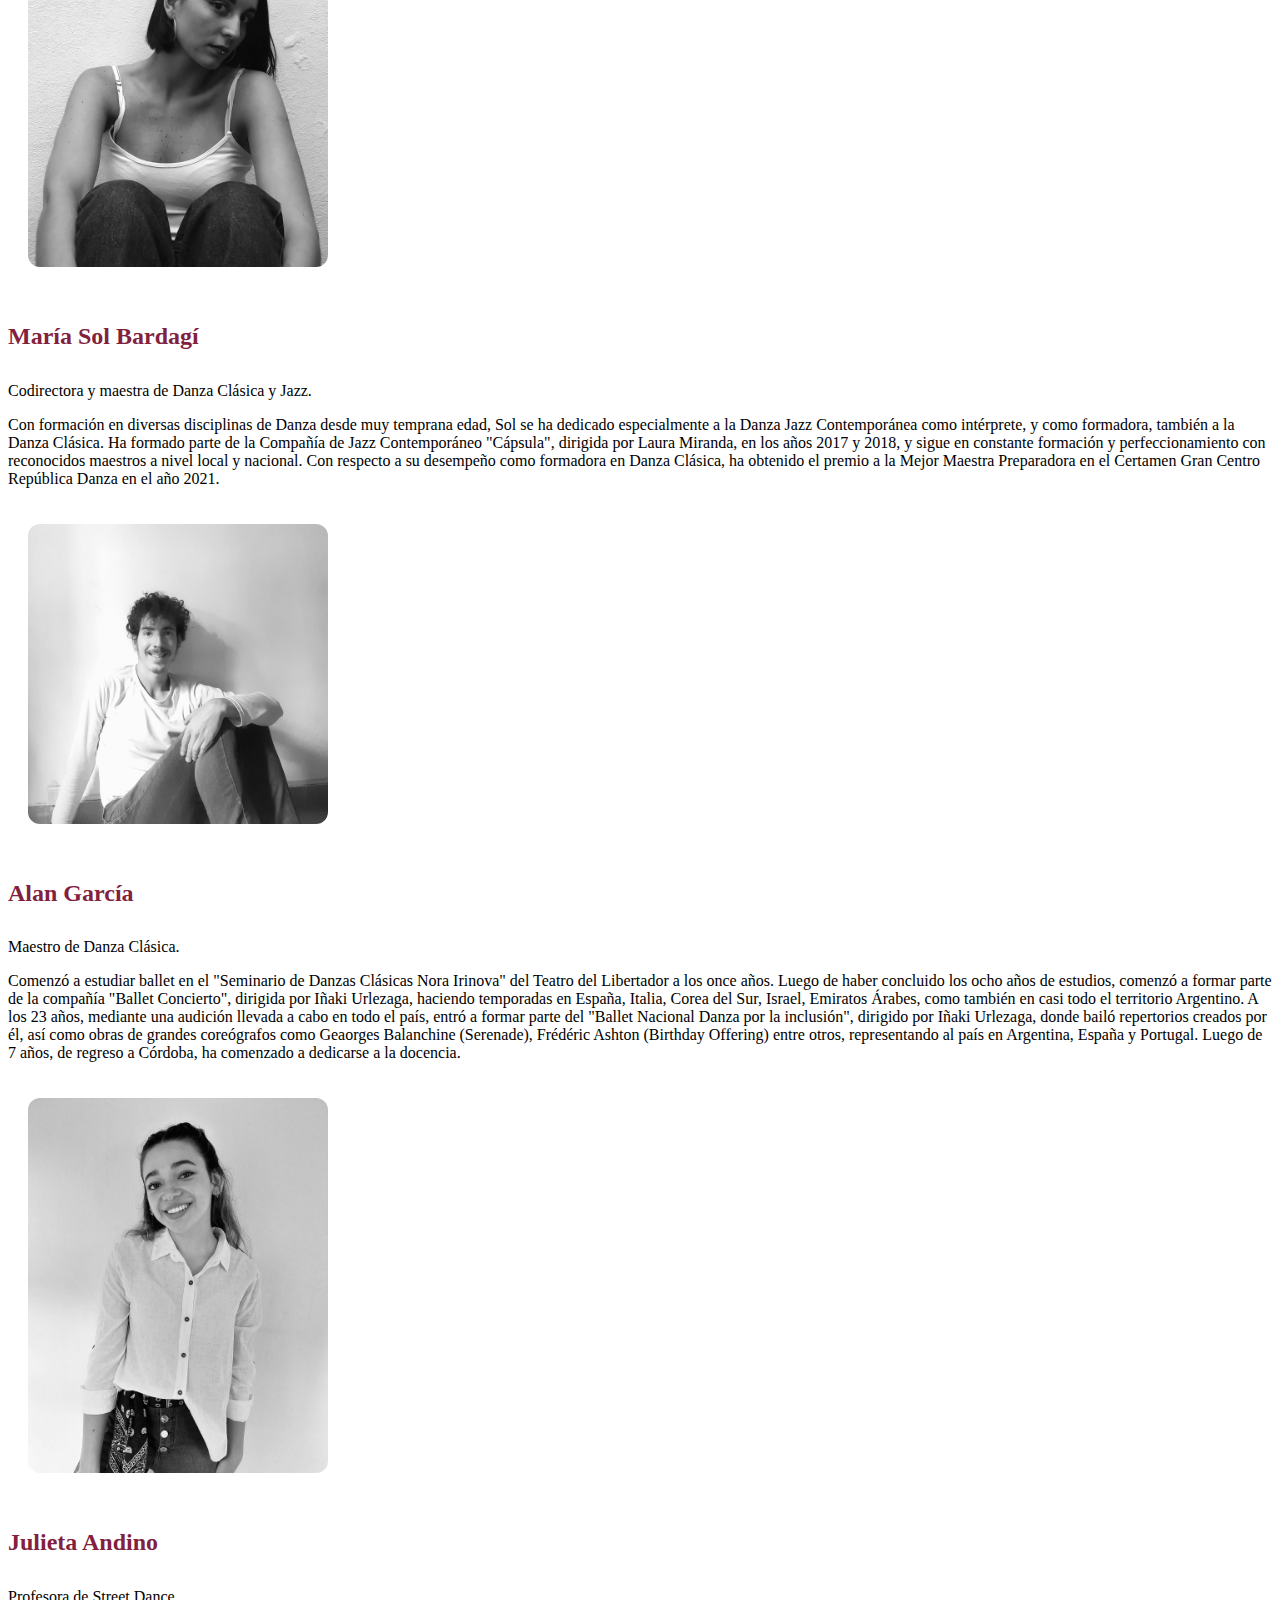
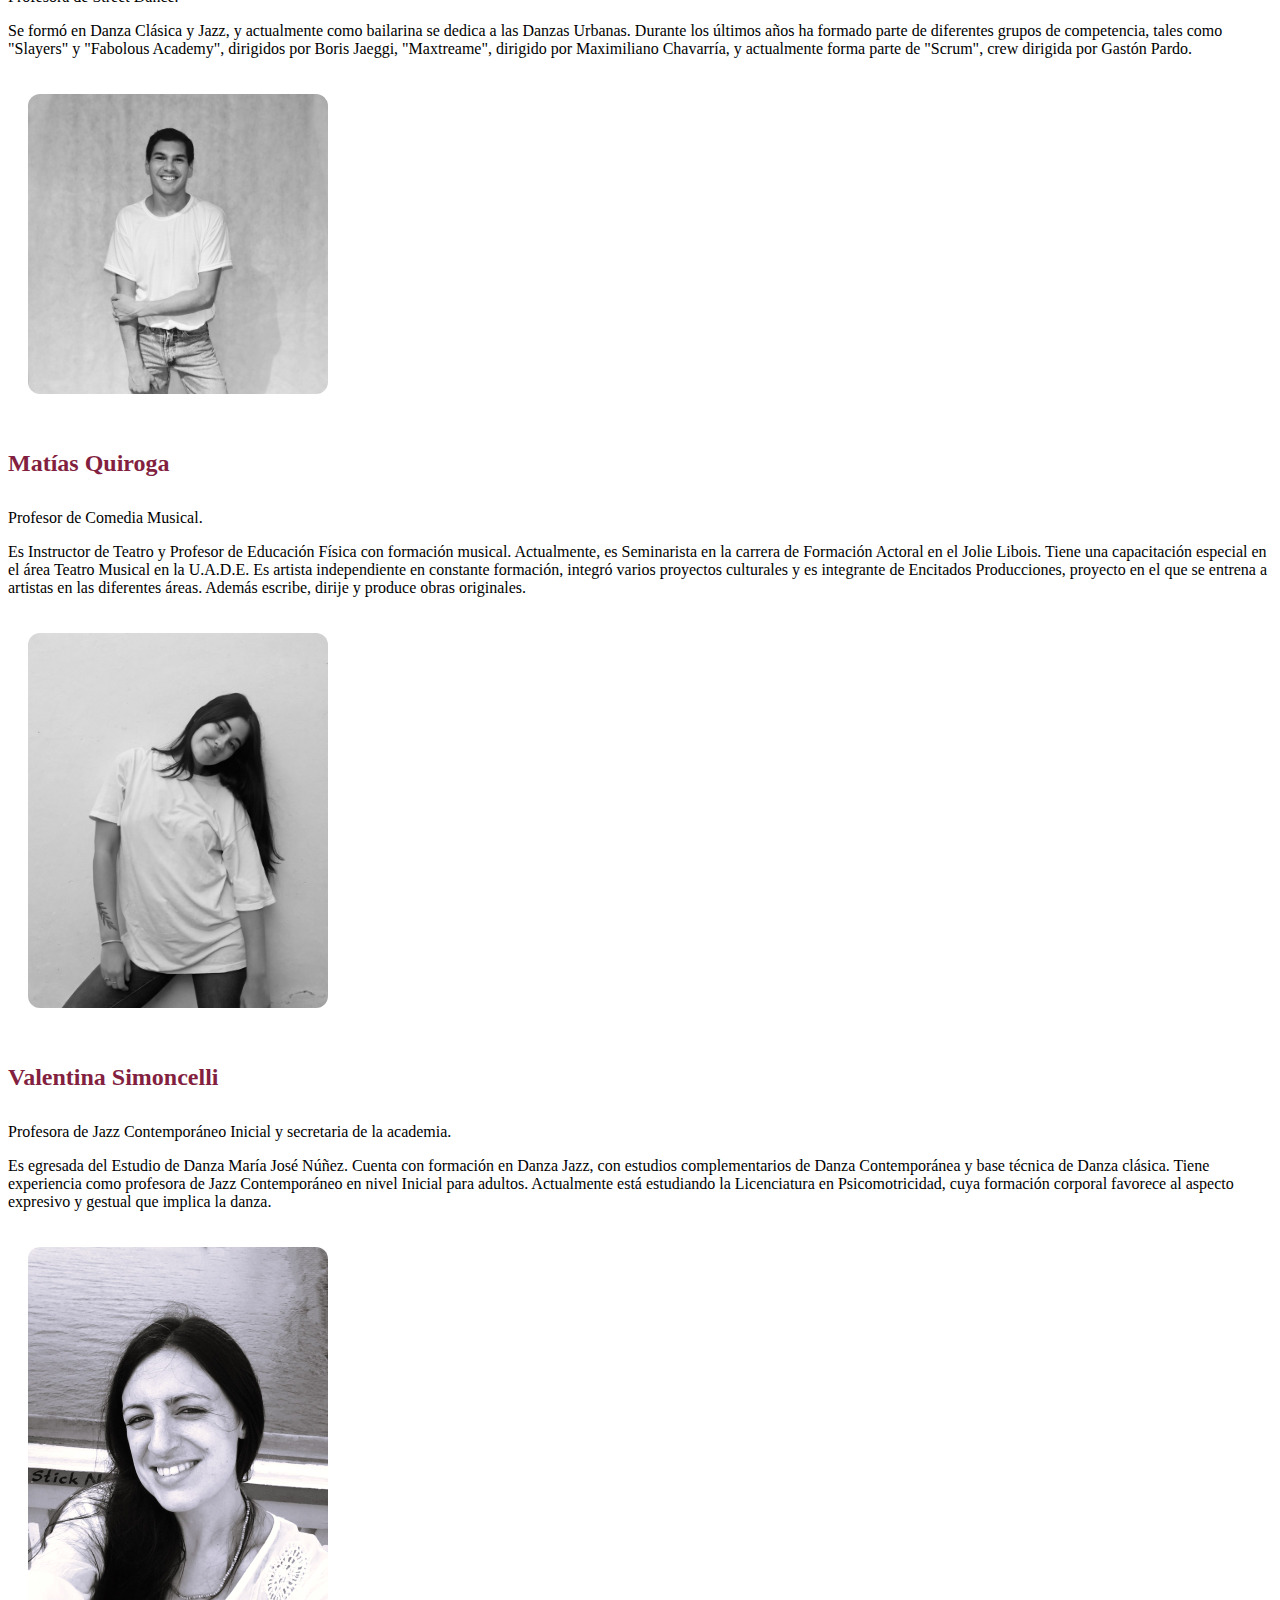
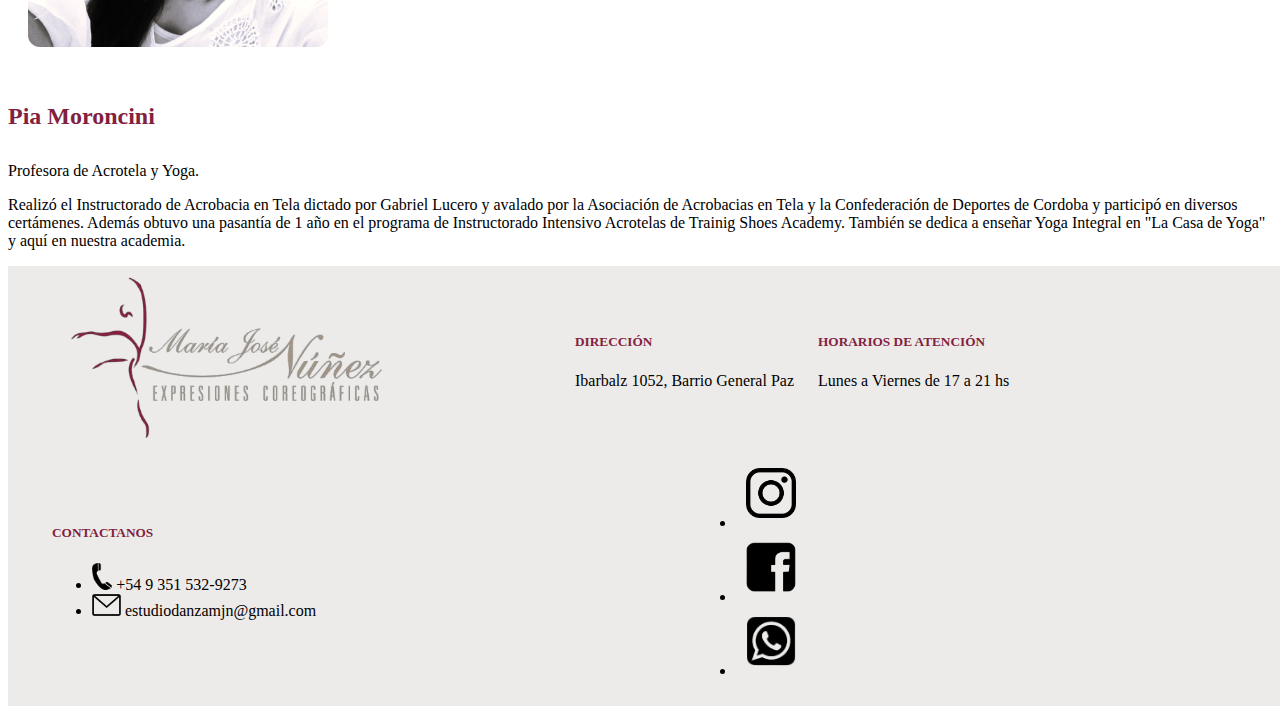
<file: pages/staff.html>
<!DOCTYPE html>
<html lang="en">

<head>
    <meta charset="UTF-8">
    <meta name="viewport" content="width=device-width, initial-scale=1.0">
    <link rel="shortcut icon" href="../assets/logos/logo-pestaña.png">
    <title>Staff</title>

    <link href="https://cdn.jsdelivr.net/npm/bootstrap@5.3.2/dist/css/bootstrap.min.css" rel="stylesheet"
        integrity="sha384-T3c6CoIi6uLrA9TneNEoa7RxnatzjcDSCmG1MXxSR1GAsXEV/Dwwykc2MPK8M2HN" crossorigin="anonymous">

    <link rel="stylesheet" href="../css/pestañas.css">
    <link rel="stylesheet" href="../css/staff.css">
</head>

<body>

    <header>
        <div class="navbar1">
            <a href="../index.html" class="mx-auto"><img class="logo" src="../assets/logos/logo.png"
                    alt="Logo María José Núñez"></a>
            <div class="dropdown">
                <svg xmlns="http://www.w3.org/2000/svg" class="bi bi-person-circle usuario dropdown-toggle"
                    role="button" data-bs-toggle="dropdown" aria-expanded="false" viewBox="0 0 16 16">
                    <path d="M11 6a3 3 0 1 1-6 0 3 3 0 0 1 6 0" />
                    <path fill-rule="evenodd"
                        d="M0 8a8 8 0 1 1 16 0A8 8 0 0 1 0 8m8-7a7 7 0 0 0-5.468 11.37C3.242 11.226 4.805 10 8 10s4.757 1.225 5.468 2.37A7 7 0 0 0 8 1" />
                </svg>
                <ul class="dropdown-menu">
                    <li><a class="dropdown-item" href="login.html">Iniciar Sesión</a></li>
                    <li><button class="dropdown-item" id="cerrarSesionBtn" onclick="cerrarSesion()">Cerrar
                            Sesión</button></li>
                </ul>
            </div>
        </div>
        <nav class="navbar-expand-lg">
            <a href="../index.html">Inicio</a>
            <a href="./staff.html">Staff</a>
            <a href="./clases.html">Clases</a>
            <a href="./fotogalería.html">Fotogalería</a>
            <a href="./alquiler-salas.html">Alquiler de salas</a>
            <a href="./contacto.html">Contacto</a>
            <a href="#" id="misClasesYPagosLink">Mis clases y pagos</a>
        </nav>
    </header>

    <h1 class="titulo-pestaña">STAFF DOCENTE</h1>

    <div class="container">
        <div class="row align-items-center">
            <div class="col-md-4">
                <img class="img-staff rounded border mx-auto d-block" src="../assets/staff/mjn.jpg"
                    alt="María José Núñez">
            </div>
            <div class="col-md-8">
                <div class="row">
                    <div class="col-md-12">
                        <h4>María José Núñez</h4>
                    </div>
                </div>
                <div class="row">
                    <div class="col-md-12">
                        <p>Directora de la academia y maestra de grupos de Danza Clásica, Danza Jazz, Preparatorio, Tap
                            e Introducción a la Danza.</p>

                        <p>Comenzó sus primeros pasos de la mano de Susana Soria Arch. Es Profesora Superior de Danza
                            Clásica, Danza Española, Tap y Danzas Folklóricas Argentinas y Latinoamericanas. Recibió
                            formación en Danza Jazz, y tomó distintos Cursos de Perfeccionamiento en distintas
                            disciplinas y con maestros de relevancia nacional e internacional. Desde el año 1980, dirige
                            su Estudio de Danza, el cuál lleva su nombre. El mismo funciona de manera ininterrumpida
                            desde esa fecha. Ha sido la formadora de bailarines, coreógrafos y maestros que actualmente
                            desarrollan sus actividades en distintos ámbitos de la Danza de Córdoba. </p>
                    </div>
                </div>
            </div>
        </div>
    </div>

    <div class="container">
        <div class="row align-items-center">
            <div class="col-md-4">
                <img class="img-staff rounded border mx-auto d-block" src="../assets/staff/ff.jpg"
                    alt="Facundo Francia">
            </div>
            <div class="col-md-8">
                <div class="row">
                    <div class="col-md-12">
                        <h4>Facundo Francia</h4>
                    </div>
                </div>
                <div class="row">
                    <div class="col-md-12">
                        <p>Maestro de Danza Contemporánea.</p>
                        <p>Es tanto docente como bailarín. Se recibió de Profesor de Danza en la Universidad Provincial
                            de Córdoba y también es Profesor de danzas Folklóricas Nativas. Actualmente se encuentra
                            bailando con "La Pendiente", compañía dirigida por Mariana Massera (Carlos Paz) y en la
                            Compañía "Cortejo Escena" bajo la dirección de Ezequiel Rodríguez. Sus estudios siguen en
                            proceso, tomando clases con diversos maestros y maestras de Córdoba y de diferentes partes
                            de la Argentina.</p>
                    </div>
                </div>
            </div>
        </div>
    </div>

    <div class="container">
        <div class="row align-items-center">
            <div class="col-md-4">
                <img class="img-staff rounded border mx-auto d-block" src="../assets/staff/sb.jpg"
                    alt="María Sol Bardagí">
            </div>
            <div class="col-md-8">
                <div class="row">
                    <div class="col-md-12">
                        <h4>María Sol Bardagí</h4>
                    </div>
                </div>
                <div class="row">
                    <div class="col-md-12">
                        <p>Codirectora y maestra de Danza Clásica y Jazz.</p>
                        <p>Con formación en diversas disciplinas de Danza desde muy temprana edad, Sol se ha dedicado
                            especialmente a la Danza Jazz Contemporánea como intérprete, y como formadora, también a la
                            Danza Clásica. Ha formado parte de la Compañía de Jazz Contemporáneo "Cápsula", dirigida por
                            Laura Miranda, en los años 2017 y 2018, y sigue en constante formación y perfeccionamiento
                            con reconocidos maestros a nivel local y nacional. Con respecto a su desempeño como
                            formadora en Danza Clásica, ha obtenido el premio a la Mejor Maestra Preparadora en el
                            Certamen Gran Centro República Danza en el año 2021.</p>
                    </div>
                </div>
            </div>
        </div>
    </div>

    <div class="container">
        <div class="row align-items-center">
            <div class="col-md-4">
                <img class="img-staff rounded border mx-auto d-block" src="../assets/staff/ag.jpg" alt="Alan García">
            </div>
            <div class="col-md-8">
                <div class="row">
                    <div class="col-md-12">
                        <h4>Alan García</h4>
                    </div>
                </div>
                <div class="row">
                    <div class="col-md-12">
                        <p>Maestro de Danza Clásica.</p>
                        <p>Comenzó a estudiar ballet en el "Seminario de Danzas Clásicas Nora Irinova" del Teatro del
                            Libertador a los once años. Luego de haber concluido los ocho años de estudios, comenzó a
                            formar parte de la compañía "Ballet Concierto", dirigida por Iñaki Urlezaga, haciendo
                            temporadas en España, Italia, Corea del Sur, Israel, Emiratos Árabes, como también en casi
                            todo el territorio Argentino. A los 23 años, mediante una audición llevada a cabo en todo el
                            país, entró a formar parte del "Ballet Nacional Danza por la inclusión", dirigido por Iñaki
                            Urlezaga, donde bailó repertorios creados por él, así como obras de grandes coreógrafos como
                            Geaorges Balanchine (Serenade), Frédéric Ashton (Birthday Offering) entre otros,
                            representando al país en Argentina, España y Portugal. Luego de 7 años, de regreso a
                            Córdoba, ha comenzado a dedicarse a la docencia.</p>
                    </div>
                </div>
            </div>
        </div>
    </div>

    <div class="container">
        <div class="row align-items-center">
            <div class="col-md-4">
                <img class="img-staff rounded border mx-auto d-block" src="../assets/staff/ja.jpg" alt="Julieta Andino">
            </div>
            <div class="col-md-8">
                <div class="row">
                    <div class="col-md-12">
                        <h4>Julieta Andino</h4>
                    </div>
                </div>
                <div class="row">
                    <div class="col-md-12">
                        <p>Profesora de Street Dance.</p>
                        <p>Se formó en Danza Clásica y Jazz, y actualmente como bailarina se dedica a las Danzas
                            Urbanas. Durante los últimos años ha formado parte de diferentes grupos de competencia,
                            tales como "Slayers" y "Fabolous Academy", dirigidos por Boris Jaeggi, "Maxtreame", dirigido
                            por Maximiliano Chavarría, y actualmente forma parte de "Scrum", crew dirigida por Gastón
                            Pardo.</p>
                    </div>
                </div>
            </div>
        </div>
    </div>

    <div class="container">
        <div class="row align-items-center">
            <div class="col-md-4">
                <img class="img-staff rounded border mx-auto d-block" src="../assets/staff/mq.jpg" alt="Matías Quiroga">
            </div>
            <div class="col-md-8">
                <div class="row">
                    <div class="col-md-12">
                        <h4>Matías Quiroga</h4>
                    </div>
                </div>
                <div class="row">
                    <div class="col-md-12">
                        <p>Profesor de Comedia Musical.</p>
                        <p>Es Instructor de Teatro y Profesor de Educación Física con formación musical. Actualmente, es
                            Seminarista en la carrera de Formación Actoral en el Jolie Libois. Tiene una capacitación
                            especial en el área Teatro Musical en la U.A.D.E. Es artista independiente en constante
                            formación, integró varios proyectos culturales y es integrante de Encitados Producciones,
                            proyecto en el que se entrena a artistas en las diferentes áreas. Además escribe, dirije y
                            produce obras originales. </p>
                    </div>
                </div>
            </div>
        </div>
    </div>

    <div class="container">
        <div class="row align-items-center">
            <div class="col-md-4">
                <img class="img-staff rounded border mx-auto d-block" src="../assets/staff/vs.jpg"
                    alt="Valentina Simoncelli">
            </div>
            <div class="col-md-8">
                <div class="row">
                    <div class="col-md-12">
                        <h4>Valentina Simoncelli</h4>
                    </div>
                </div>
                <div class="row">
                    <div class="col-md-12">
                        <p>Profesora de Jazz Contemporáneo Inicial y secretaria de la academia.</p>
                        <p>Es egresada del Estudio de Danza María José Núñez. Cuenta con formación en Danza Jazz, con
                            estudios complementarios de Danza Contemporánea y base técnica de Danza clásica. Tiene
                            experiencia como profesora de Jazz Contemporáneo en nivel Inicial para adultos. Actualmente
                            está estudiando la Licenciatura en Psicomotricidad, cuya formación corporal favorece al
                            aspecto expresivo y gestual que implica la danza.</p>
                    </div>
                </div>
            </div>
        </div>
    </div>

    <div class="container">
        <div class="row align-items-center">
            <div class="col-md-4">
                <img class="img-staff rounded border mx-auto d-block" src="../assets/staff/pm.jpg" alt="Pia Moroncini ">
            </div>
            <div class="col-md-8">
                <div class="row">
                    <div class="col-md-12">
                        <h4>Pia Moroncini </h4>
                    </div>
                </div>
                <div class="row">
                    <div class="col-md-12">
                        <p>Profesora de Acrotela y Yoga.</p>
                        <p>Realizó el Instructorado de Acrobacia en Tela dictado por Gabriel Lucero y avalado por la
                            Asociación de Acrobacias en Tela y la Confederación de Deportes de Cordoba y participó en
                            diversos certámenes. Además obtuvo una pasantía de 1 año en el programa
                            de Instructorado Intensivo Acrotelas de Trainig Shoes Academy. También se dedica a enseñar
                            Yoga Integral en "La Casa de Yoga" y aquí en nuestra academia.</p>
                    </div>
                </div>
            </div>
        </div>
    </div>

    <footer class="row-cols-1 row-cols-sm-2 row-cols-md-5 border-top">
        <div class="col">
            <a href="../index.html" class="d-flex align-items-center link-body-emphasis">
                <img src="../assets/logos/logo-sin-fondo.png" alt="Logo María José Núñez" width="70%">
            </a>

        </div>

        <div class="col mt-3 mb-3">
            <h5>DIRECCIÓN</h5>
            <p class="nav flex-column">
                Ibarbalz 1052, Barrio General Paz
            </p>
        </div>

        <div class="col mt-3 mb-3">
            <h5>HORARIOS DE ATENCIÓN</h5>
            <p class="nav flex-column">
                Lunes a Viernes de 17 a 21 hs
            </p>
        </div>

        <div class="col mt-3 mb-3">
            <h5>CONTACTANOS</h5>
            <ul class="nav flex-column">
                <li class="nav-item">
                    <a class="contacto nav-link p-0 text-body-secondary" href="tel: 3515329273">
                        <img src="../assets/iconos/tel.png" alt="" style="width: 3.5%"> +54 9 351 532-9273</a>
                </li>
                <li class="nav-item">
                    <a class="contacto nav-link p-0 text-body-secondary" href="mailto: estudiodanzamjn@gmail.com">
                        <img src="../assets/iconos/mail.png" alt="" style="width: 5%">
                        estudiodanzamjn@gmail.com</a>
                </li>
            </ul>
        </div>

        <div class="col mt-3 mb-3">
            <ul class="nav flex-row">
                <li class="nav-item"><a target="_blank" href="https://www.instagram.com/estudiodanzamjn"
                        title="Instagram" class="nav-link p-0 text-body-secondary">
                        <img class="red-social" src="../assets/iconos/ig.png" alt=""></a>
                </li>
                <li class="nav-item"><a target="_blank" href="https://www.facebook.com/estudiodanzamjn" title="Facebook"
                        class="nav-link p-0 text-body-secondary">
                        <img class="red-social" src="../assets/iconos/fb.png" alt=""></a>
                </li>
                <li class="nav-item"><a target="_blank" href="https://api.whatsapp.com/send/?phone=5493515329273"
                        title="Whatsapp" class="nav-link p-0 text-body-secondary">
                        <img class="red-social" src="../assets/iconos/ws.png" alt=""></a>
                </li>

            </ul>
        </div>
    </footer>

    <script src="https://cdn.jsdelivr.net/npm/bootstrap@5.3.2/dist/js/bootstrap.bundle.min.js"
        integrity="sha384-C6RzsynM9kWDrMNeT87bh95OGNyZPhcTNXj1NW7RuBCsyN/o0jlpcV8Qyq46cDfL"
        crossorigin="anonymous"></script>
    <script src="../js/alumno.js"></script>
    <script src="../js/logout.js"></script>
</body>

</html>
</file>
<file: css/index.css>
.carrusel {
    width: 50%;
}

section {
    max-width: 1100px;
    margin: 20px auto;
    padding: 20px;
    border: 1px solid #b3003b;
    border-radius: 8px;
    margin-bottom: 20px;
    background-color: #f9f9f9;
}

h3 {
    text-align: center;
    color: #b3003b;
    border-bottom: 2px solid #b3003b;
    padding-bottom: 10px;
    width: 100%;
}

.icon {
    background-color: #b3003b;
    padding: 2px;
    border-radius: 50%;
    width: 50px;
    margin-right: 10px;
}
</file>
<file: css/pestañas.css>
.logo {
    display: block;
    margin: auto;
    width: 17%;
    margin-left: 43%;
}

.logo-nav {
    display: flex;
    align-items: center;
    justify-content: center;
}

.navbar1 {
    display: flex;
    align-items: center;
    width: 100%;
    margin: 0;
}

.usuario {
    width: 30px;
    margin-right: 20px;
    fill: #831f3f;
}

.dropdown-item {
    color: rgb(148, 16, 44);
    font-weight: 500;
}

.dropdown-item:hover {
    color: #94102c;
    font-weight: 500;
}

nav {
    background-color: rgb(148, 16, 44);
    display: flex;
    overflow-x: auto;
}

nav>a {
    text-decoration: none;
    text-align: center;
    color: rgb(255, 255, 255);
    display: inline-block;
    padding: 15px;
    transition: 0.3s;
    min-width: 163px;
    flex: 1;
}

nav>a:hover {
    background-color: rgb(148, 55, 75)
}

body {
    display: flex;
    flex-direction: column;
    min-height: 100vh;
}

.titulo-pestaña {
    display: flex;
    justify-content: center;
    color: #831f3f;
    margin-top: 30px;
    margin-bottom: 40px;
    font-size: xx-large;
}


footer {
    background-color: #9f94862f;
    padding: 10px 20px;
    align-items: center;
    width: 100%;
    display: flex;
    flex-wrap: wrap;
}

footer .col {
    padding-left: 1.5rem;
}

footer h5 {
    color: #831f3f;
}

footer.row {
    margin-left: 0;
}

.contacto {
    text-decoration: none;
    color: black;
}

.red-social {
    display: inline-block;
    height: 50px;
    margin: 10px;
}

.red-social:hover {
    background-color: #831f3f31;
    border-radius: 11px;
}
</file>
<file: css/alquiler-salas.css>
.subtitulo {
    text-align: center;
    font-weight: 600;
    font-size: large;
}


.lista {
    max-width: fit-content;
    padding-left: 5%;
    padding-right: 5%;
}

.lista p {
    display: inline;
}

li::marker {
    color: rgb(148, 16, 44);
}

.titulo-sala {
    font-size: x-large;
    font-weight: 600;
    color: rgb(148, 16, 44);
    padding-top: 20px;
}

.img-sala {
    width: 90%;
}

.dimension {
    padding: 10px;
    font-size: large;
    font-weight: 500;
}
</file>
<file: css/alumno.css>
li::marker {
    color: rgb(148, 16, 44);
}

section {
    display: flex;
    flex-direction: column;
    align-items: center;
}

.lista {
    margin-top: 20px;
}

.anio {
    color: rgb(148, 16, 44);
    font-size: x-large;
    font-weight: 600;
    margin-top: 20px;
    display: flex;
    justify-content: center;
}
</file>
<file: css/clases.css>
h4 {
    color: #831f3f;
    margin-top: 70px;
}

.table-dark {
    --bs-table-bg: transparent;
}

thead {
    background-color: rgb(148, 16, 44);
}
</file>
<file: css/contacto.css>
#mapa {
    grid-area: mapa;
}

#direccion {
    grid-area: direccion;
}

#formulario {
    grid-area: formulario;
}

@media (min-width: 768px) {
    .contact {
        display: grid;
        grid-template-columns: 1fr 1fr;
        grid-template-rows: 1fr;
        grid-template-areas:
            "mapa formulario"
            "direccion none";
        grid-column-gap: 25px;
        grid-row-gap: 20px;
    }
}

.edmjn {
    color: #831f3f;
    font-weight: 600;
    font-size: x-large;
}

.datos {
    font-weight: 600;
}

.datos>a {
    text-decoration: none;
    color: black;
    font-weight: 400;
}

.form-label {
    font-weight: 600;
}

#enviarConsulta {
    float: left;
    background-color: #831f3f;
    color: white;
}

#title-redes {
    color: #831f3f;
    font-weight: 600;
    font-size: x-large;
    text-align: center;
    margin-top: 25px;
}

.redes {
    display: flex;
    justify-content: center;
    margin: 10px;
    text-align: center;
}

.redes div {
    display: flex;
    flex-direction: column;
    align-items: center;
    margin-left: 15px;
    margin-right: 15px;
    margin-bottom: 50px;
    margin-top: 10px;
}

#subtitle-redes {
    font-weight: 500;
}
</file>
<file: css/fotogalería.css>
* {
    margin: 0;
    padding: 0;
    box-sizing: border-box;
}

.img-container {
    width: 95%;
    margin: 20px auto;
    columns: 4;
    column-gap: 10px;
}

.img-container .box {
    width: 100%;
    margin-bottom: 10px;
    break-inside: avoid;
}

.img-container .box img {
    max-width: 100%;
    border-radius: 15px;
}

@media (max-width: 1200px) {
    .img-container {
        width: calc(100% - 40%);
        columns: 3;
    }
}

@media (max-width: 768px) {
    .img-container {
        columns: 2;
    }
}

@media (max-width: 480px) {
    .img-container {
        columns: 1;
    }
}
</file>
<file: css/login.css>
.contenedor {
    display: flex;
    justify-content: center;
    align-items: center;
    margin: auto;
}

.login-form {
    width: 300px;
    min-height: 400px;
    border: 2px solid #831f3f;
    border-radius: 6px;
    padding: 20px;
    background-color: #9f948615;
    box-shadow: 0 0 10px #831f3f75;
}

h3 {
    color: #831f3f;
}

.form-content {
    display: block;
    width: 100%;
    border: 1px solid #831f3f;
    border-radius: 6px;
    min-height: 40px;
}

input {
    padding: 6px 12px;
}

#btn-ingresar {
    width: 100%;
    background-color: #831f3f;
    color: white;
}

.registrarse {
    text-decoration: none;
    color: #831f3f;
    float: right;
    margin-top: 10px;
    font-size: smaller;
}

@media (max-width: 575px) {
    .contenedor {
        margin: 5%;
    }
}
</file>
<file: css/staff.css>
.img-staff {
    width: 80%;
    max-width: 300px;
    border-color: #831f3f !important;
    border-width: 4px !important;
    border-radius: 12px !important;
    margin: 20px;
}

h4 {
    color: #831f3f;
    font-size: x-large;
    font-weight: 600;
}
</file>
